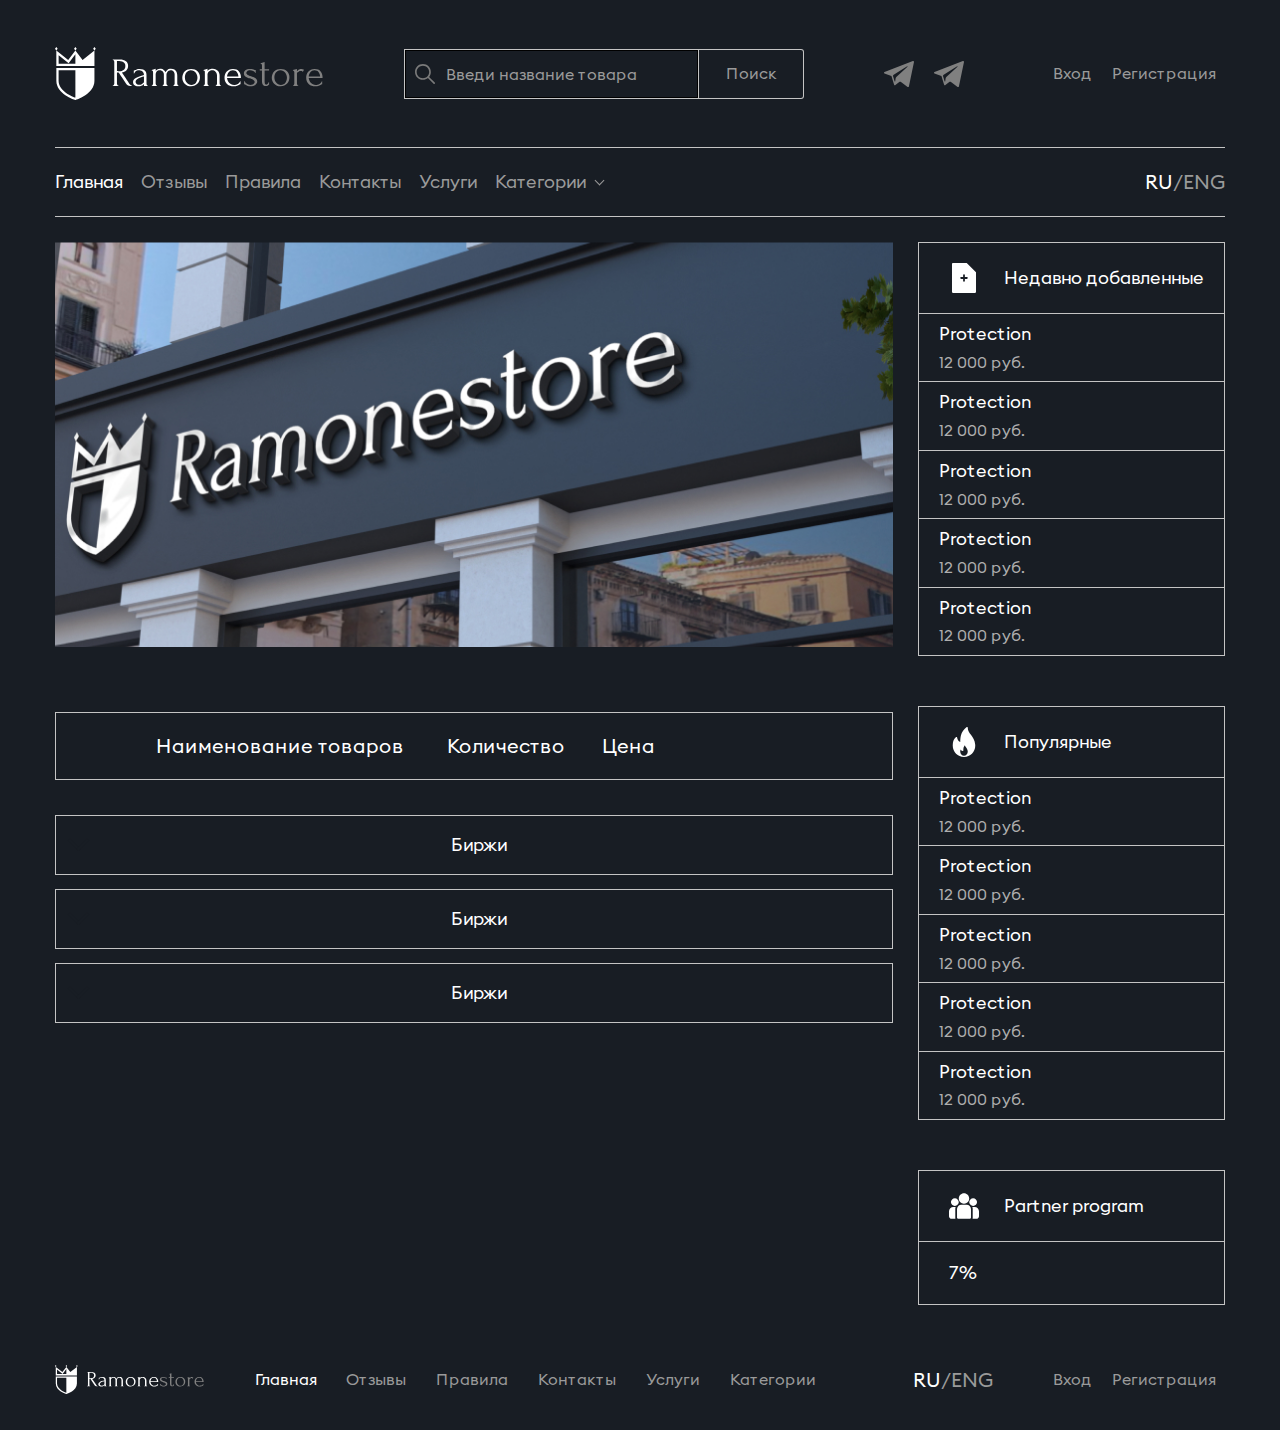
<file: app/index.html>
<!DOCTYPE html>
<html lang="ru">

<head>

	<meta charset="utf-8">
	<title>Ramonestore</title>
	<meta name="description" content="Startup HTML Optimized">
	<meta name="viewport" content="width=device-width">
	<link rel="icon" href="img/favicon.ico">
	
	<link rel="stylesheet" href="css/app.min.css?v=1">
	<script src="js/app.min.js" defer></script>

</head>

<body>

	<div class="wrapper">

		<header class="header">
			<div class="header__sidebar">
				<a href="/" class="header__logo">
					<img src="img/logo.svg" alt="">
				</a>

				<form class="header__nav_search">
					<div>
						<label for="header__search"></label>
						<input id="header__search" type="search" placeholder="Введи название товара">
					</div>
					<button>Поиск</button>
				</form>

				<div class="header__links">
					<a href="#" target="_blank">
						<img src="img/header__telegram.svg" alt="">
					</a>
					<a href="#" target="_blank">
						<img src="img/header__telegram.svg" alt="">
					</a>
				</div>

				<nav class="header__sidebar_nav">
					<ul class="header__sidebar_menu">
						<li><a href="#">Вход</a></li>
						<li><a href="#">Регистрация</a></li>
					</ul>
					<button class="hamburger" type="button">
						<span class="hamburger__item"></span>
					</button>
				</nav>
			</div>

			<nav class="header__nav menu">

				<div class="header__nav--mobile_header">
					<p class="header__nav--mobile_title">Меню</p>
					<button class="hamburger hamburger--active" type="button">
						<span class="hamburger__item"></span>
					</button>
				</div>

				<form class="header__nav_search--mobile">
					<div>
						<label for="header__search"></label>
						<input id="header__search" type="search">
					</div>
					<button>Поиск</button>
				</form>

				<ul class="header__nav_menu">
					<li><a href="#" class="active">Главная</a></li>
					<li><a href="#">Отзывы</a></li>
					<li><a href="#">Правила</a></li>
					<li><a href="#">Контакты</a></li>
					<li><a href="#">Услуги</a></li>
					<li class="header__nav_submenu">
						<a href="#">Категории</a>
						<ul>
							<li><a href="#">БИЗНЕС</a></li>
							<li><a href="#">НА ОДНО ИМЯ</a></li>
							<li><a href="#">HOT</a></li>
							<li><a href="#">US</a></li>
							<li><a href="#">E-WALLETS</a></li>
							<li><a href="#">Cryptocurrency exchanges</a></li>
						</ul>
					</li>
				</ul>

				<div class="header__lang">
					<a href="#" class="active">RU</a>
					<span>/</span>
					<a href="#">ENG</a>
				</div>

				<ul class="header__nav--mobile_sidebar header__sidebar_menu">
					<li><a href="#">Вход</a></li>
					<li><a href="#">Регистрация</a></li>
					<li class="header__sidebar_submenu">
						<a href="javascript: void(0)">RUS</a>
						<ul>
							<li><a href="#">ENG</a></li>
						</ul>
					</li>
				</ul>
			</nav>

		</header>
	
		<main class="main index">

			<aside class="main__sidebar sidebar">
				<div class="sidebar__block">
					<div class="sidebar__header">
						<div class="sidebar__header_icon">
							<img src="img/sidebar__header_icon2.svg" alt="">
						</div>
						<p>Недавно добавленные</p>
					</div>
					<a href="#" class="sidebar__item">
						<span class="sidebar__item_subtitle">Protection</span>
						<span class="sidebar__item_price">12 000 руб.</span>
					</a>
					<a href="#" class="sidebar__item">
						<span class="sidebar__item_subtitle">Protection</span>
						<span class="sidebar__item_price">12 000 руб.</span>
					</a>
					<a href="#" class="sidebar__item">
						<span class="sidebar__item_subtitle">Protection</span>
						<span class="sidebar__item_price">12 000 руб.</span>
					</a>
					<a href="#" class="sidebar__item">
						<span class="sidebar__item_subtitle">Protection</span>
						<span class="sidebar__item_price">12 000 руб.</span>
					</a>
					<a href="#" class="sidebar__item">
						<span class="sidebar__item_subtitle">Protection</span>
						<span class="sidebar__item_price">12 000 руб.</span>
					</a>
				</div>

				<div class="sidebar__block">
					<div class="sidebar__header">
						<div class="sidebar__header_icon">
							<img src="img/sidebar__header_icon1.svg" alt="">
						</div>
						<p>Популярные</p>
					</div>
					<a href="#" class="sidebar__item">
						<span class="sidebar__item_subtitle">Protection</span>
						<span class="sidebar__item_price">12 000 руб.</span>
					</a>
					<a href="#" class="sidebar__item">
						<span class="sidebar__item_subtitle">Protection</span>
						<span class="sidebar__item_price">12 000 руб.</span>
					</a>
					<a href="#" class="sidebar__item">
						<span class="sidebar__item_subtitle">Protection</span>
						<span class="sidebar__item_price">12 000 руб.</span>
					</a>
					<a href="#" class="sidebar__item">
						<span class="sidebar__item_subtitle">Protection</span>
						<span class="sidebar__item_price">12 000 руб.</span>
					</a>
					<a href="#" class="sidebar__item">
						<span class="sidebar__item_subtitle">Protection</span>
						<span class="sidebar__item_price">12 000 руб.</span>
					</a>
				</div>

				<div class="sidebar__block sidebar__block--banner">
					<div class="sidebar__header">
						<div class="sidebar__header_icon">
							<img src="img/sidebar__header_icon3.svg" alt="">
						</div>
						<p>Partner program</p>
					</div>
					<div class="sidebar__banner">
						<p class="sidebar__banner_sale">7%</p>
					</div>
				</div>
			</aside>

			<section class="main__content content">
				<div class="content__bunner">
					<picture>
						<source srcset="img/content__bunner3.jpg" media="(max-width: 480px)">
						<source srcset="img/content__bunner2.jpg" media="(max-width: 992px)">
						<source srcset="img/content__bunner1.jpg">
						<img class="content__bunner_img" src="img/content__bunner1.jpg" alt="">
					</picture>

				</div>
				<div class="content__header">
					<p>&nbsp;</p>
					<p>Наименование товаров</p>
					<p>Количество</p>
					<p>Цена</p>
					<p>&nbsp;</p>
				</div>
				<div class="content__wrap">
					<div class="content__table">


						<div class="accordion">
							<div class="content__table_title accordion__header">
								<p>Биржи</p>
								<span></span>
							</div>
							<div class="accordion__content">
								<div class="content__table_row">
									<p class="content__table_img"><img src="img/content__wrap_table1.jpg" alt=""></p>
									<p class="content__table_name">Сайт рыбатекст поможет дизайнеру и верстальщику</p>
									<p class="content__table_number">1</p>
									<p class="content__table_price"><span>9000 ₽</span>12 000 ₽.</p>
									<p class="content__table_btn"><a href="#" class="btn btn--min">Купить</a></p>
								</div>
								<div class="content__table_row">
									<p class="content__table_img"><img src="img/content__bunner1.jpg" alt=""></p>
									<p class="content__table_name">Сайт рыбатекст поможет дизайнеру и верстальщику</p>
									<p class="content__table_number">1</p>
									<p class="content__table_price"><span>9000 ₽</span>12 000 ₽.</p>
									<p class="content__table_btn"><a href="#" class="btn btn--min">Купить</a></p>
								</div>
								<div class="content__table_row">
									<p class="content__table_img"><img src="img/content__wrap_table1.jpg" alt=""></p>
									<p class="content__table_name">Сайт рыбатекст поможет дизайнеру и верстальщику</p>
									<p class="content__table_number">1</p>
									<p class="content__table_price"><span>9000 ₽</span>12 000 ₽.</p>
									<p class="content__table_btn"><a href="#" class="btn btn--min">Купить</a></p>
								</div>
								<div class="content__table_row">
									<p class="content__table_img"><img src="img/sidebar__header_icon2.svg" alt=""></p>
									<p class="content__table_name">Сайт рыбатекст поможет дизайнеру и верстальщику</p>
									<p class="content__table_number">1</p>
									<p class="content__table_price"><span>9000 ₽</span>12 000 ₽.</p>
									<p class="content__table_btn"><a href="#" class="btn btn--min">Купить</a></p>
								</div>
							</div>
						</div>

						<div class="accordion">
							<div class="content__table_title accordion__header">
								<p>Биржи</p>
								<span></span>
							</div>
							<div class="accordion__content">
								<div class="content__table_row">
									<p class="content__table_img"><img src="img/content__wrap_table1.jpg" alt=""></p>
									<p class="content__table_name">Сайт рыбатекст поможет дизайнеру и верстальщику</p>
									<p class="content__table_number">1</p>
									<p class="content__table_price"><span>9000 ₽</span>12 000 ₽.</p>
									<p class="content__table_btn"><a href="#" class="btn btn--min">Купить</a></p>
								</div>
								<div class="content__table_row">
									<p class="content__table_img"><img src="img/content__bunner1.jpg" alt=""></p>
									<p class="content__table_name">Сайт рыбатекст поможет дизайнеру и верстальщику</p>
									<p class="content__table_number">1</p>
									<p class="content__table_price"><span>9000 ₽</span>12 000 ₽.</p>
									<p class="content__table_btn"><a href="#" class="btn btn--min">Купить</a></p>
								</div>
								<div class="content__table_row">
									<p class="content__table_img"><img src="img/content__wrap_table1.jpg" alt=""></p>
									<p class="content__table_name">Сайт рыбатекст поможет дизайнеру и верстальщику</p>
									<p class="content__table_number">1</p>
									<p class="content__table_price"><span>9000 ₽</span>12 000 ₽.</p>
									<p class="content__table_btn"><a href="#" class="btn btn--min">Купить</a></p>
								</div>
								<div class="content__table_row">
									<p class="content__table_img"><img src="img/sidebar__header_icon2.svg" alt=""></p>
									<p class="content__table_name">Сайт рыбатекст поможет дизайнеру и верстальщику</p>
									<p class="content__table_number">1</p>
									<p class="content__table_price"><span>9000 ₽</span>12 000 ₽.</p>
									<p class="content__table_btn"><a href="#" class="btn btn--min">Купить</a></p>
								</div>
							</div>
						</div>

						<div class="accordion">
							<div class="content__table_title accordion__header">
								<p>Биржи</p>
								<span></span>
							</div>
							<div class="accordion__content">
								<div class="content__table_row">
									<p class="content__table_img"><img src="img/content__wrap_table1.jpg" alt=""></p>
									<p class="content__table_name">Сайт рыбатекст поможет дизайнеру и верстальщику</p>
									<p class="content__table_number">1</p>
									<p class="content__table_price"><span>9000 ₽</span>12 000 ₽.</p>
									<p class="content__table_btn"><a href="#" class="btn btn--min">Купить</a></p>
								</div>
								<div class="content__table_row">
									<p class="content__table_img"><img src="img/content__bunner1.jpg" alt=""></p>
									<p class="content__table_name">Сайт рыбатекст поможет дизайнеру и верстальщику</p>
									<p class="content__table_number">1</p>
									<p class="content__table_price"><span>9000 ₽</span>12 000 ₽.</p>
									<p class="content__table_btn"><a href="#" class="btn btn--min">Купить</a></p>
								</div>
								<div class="content__table_row">
									<p class="content__table_img"><img src="img/content__wrap_table1.jpg" alt=""></p>
									<p class="content__table_name">Сайт рыбатекст поможет дизайнеру и верстальщику</p>
									<p class="content__table_number">1</p>
									<p class="content__table_price"><span>9000 ₽</span>12 000 ₽.</p>
									<p class="content__table_btn"><a href="#" class="btn btn--min">Купить</a></p>
								</div>
								<div class="content__table_row">
									<p class="content__table_img"><img src="img/sidebar__header_icon2.svg" alt=""></p>
									<p class="content__table_name">Сайт рыбатекст поможет дизайнеру и верстальщику</p>
									<p class="content__table_number">1</p>
									<p class="content__table_price"><span>9000 ₽</span>12 000 ₽.</p>
									<p class="content__table_btn"><a href="#" class="btn btn--min">Купить</a></p>
								</div>
							</div>
						</div>
					</div>
				</div>
			</section>

		</main>
	
		<footer class="footer">

			<div class="footer__block">
				<a href="/" class="footer__logo">
					<img src="img/logo.svg" alt="">
				</a>
	
				<nav class="footer__nav">
					<ul class="footer__nav_menu">
						<li><a href="#" class="active">Главная</a></li>
						<li><a href="#">Отзывы</a></li>
						<li><a href="#">Правила</a></li>
						<li><a href="#">Контакты</a></li>
						<li><a href="#">Услуги</a></li>
						<li class="header__nav_submenu header__nav_submenu--footer">
						<a href="#">Категории</a>
						<ul>
							<li><a href="#">БИЗНЕС</a></li>
							<li><a href="#">НА ОДНО ИМЯ</a></li>
							<li><a href="#">HOT</a></li>
							<li><a href="#">US</a></li>
							<li><a href="#">E-WALLETS</a></li>
							<li><a href="#">Cryptocurrency exchanges</a></li>
						</ul>
					</li>
					</ul>
				</nav>
			</div>

			<div class="footer__block">
				<div class="header__lang footer__lang">
					<a href="#" class="active">RU</a>
					<span>/</span>
					<a href="#">ENG</a>
				</div>

				<ul class="header__sidebar_menu footer__sidebar_menu">
					<li><a href="#">Вход</a></li>
					<li><a href="#">Регистрация</a></li>
				</ul>
			</div>


		</footer>

	</div>

</body>
</html>
</file>
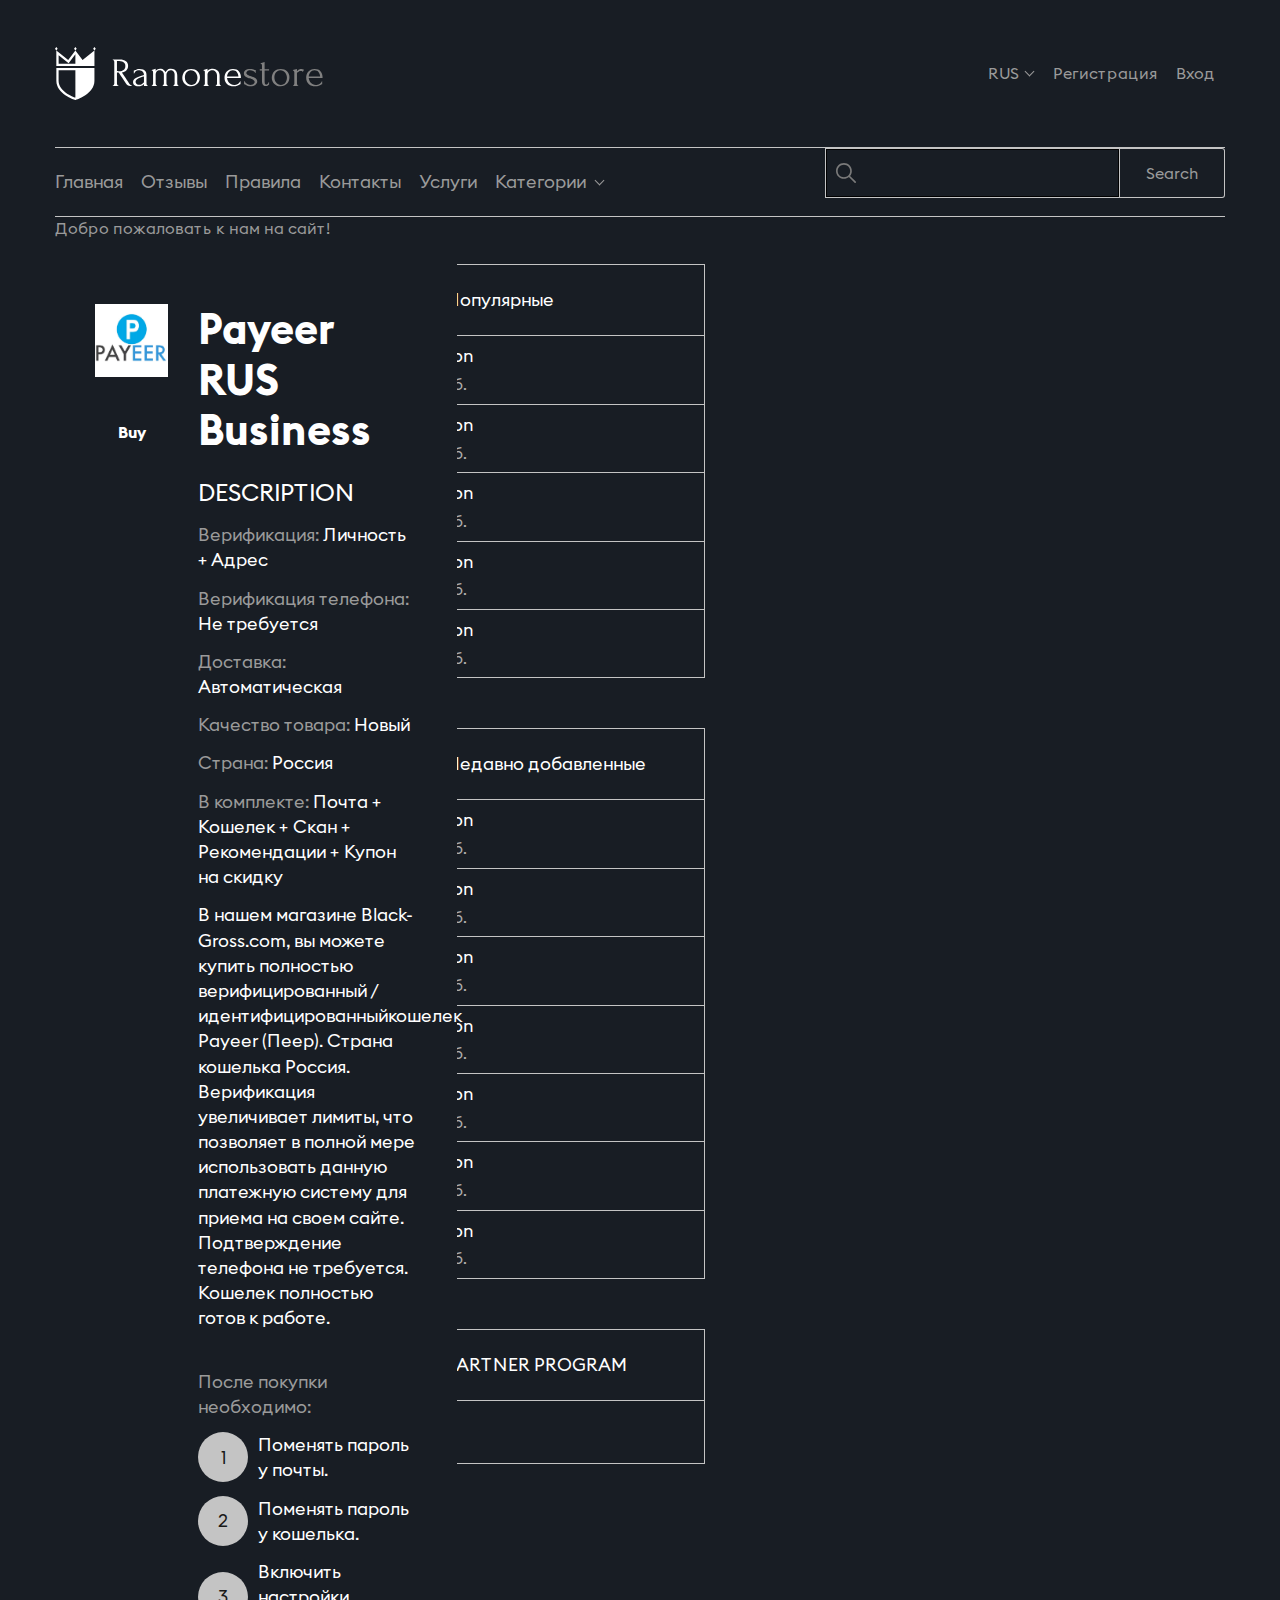
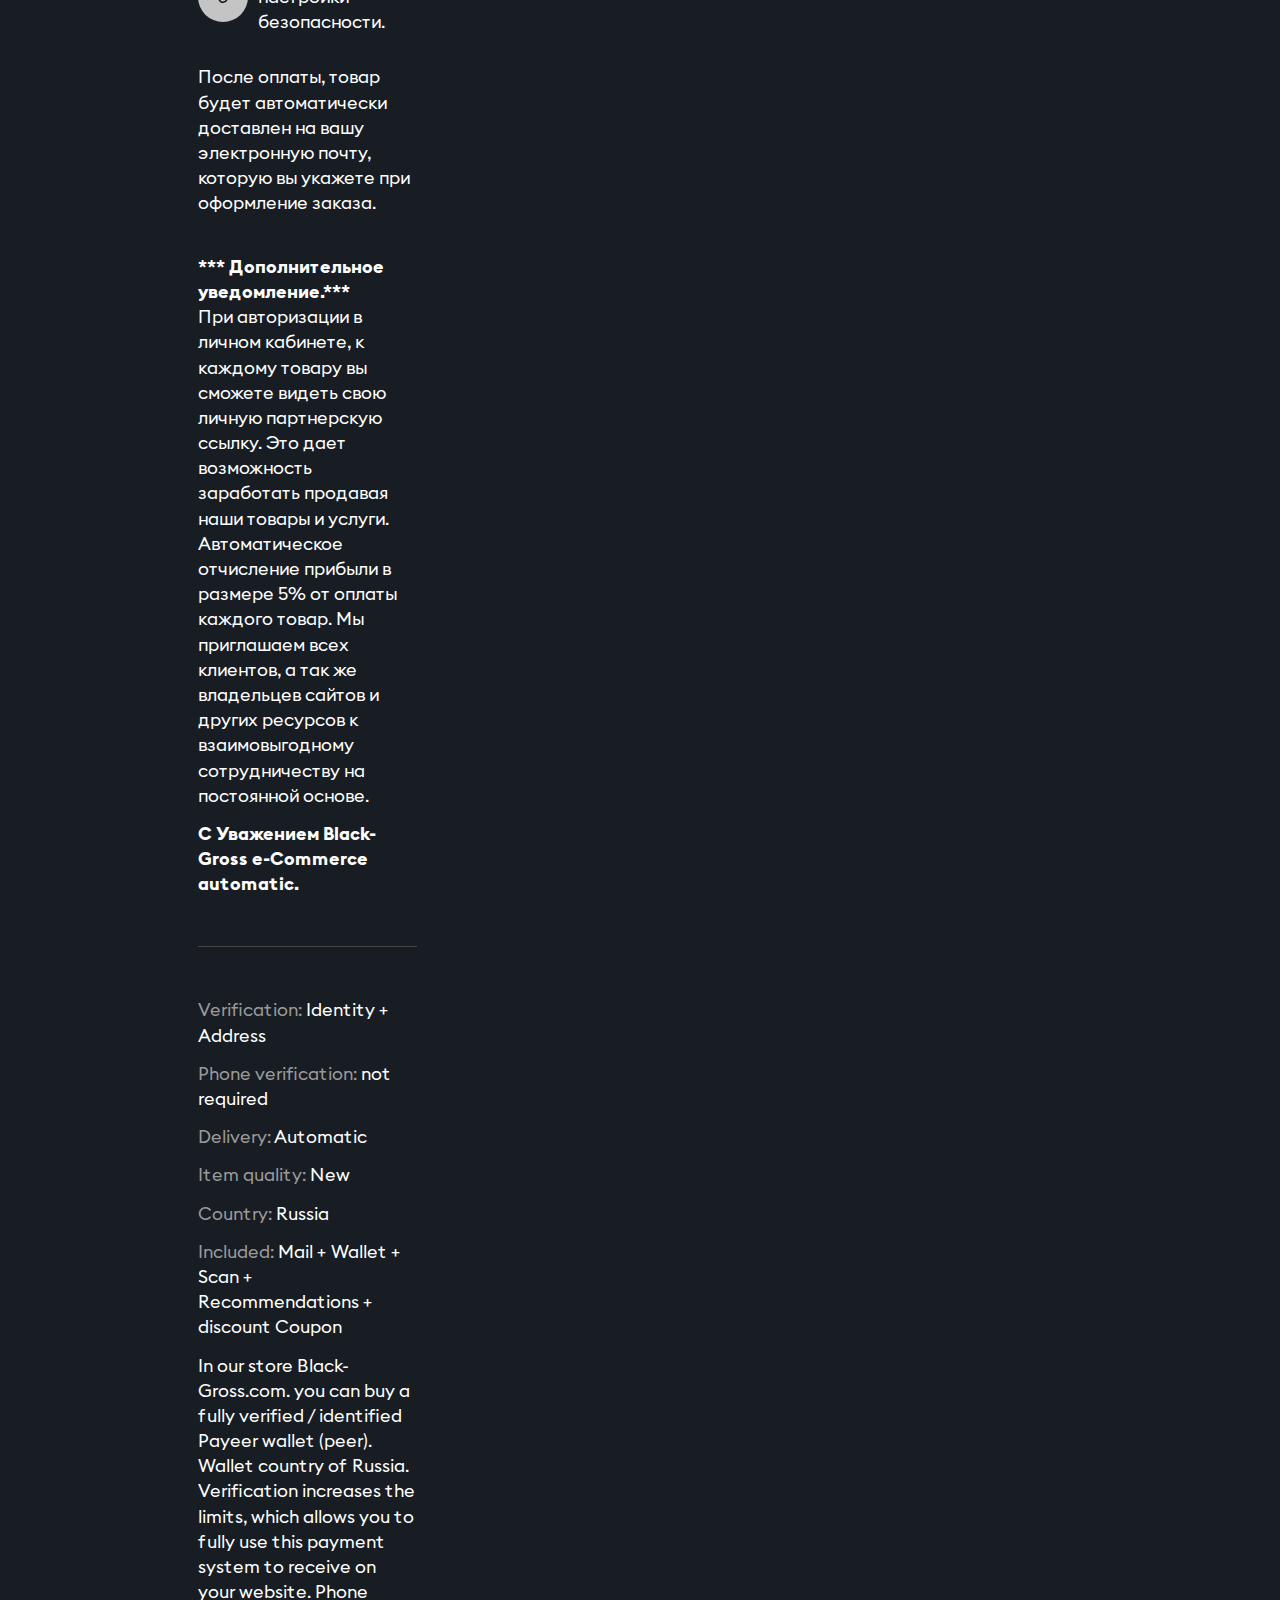
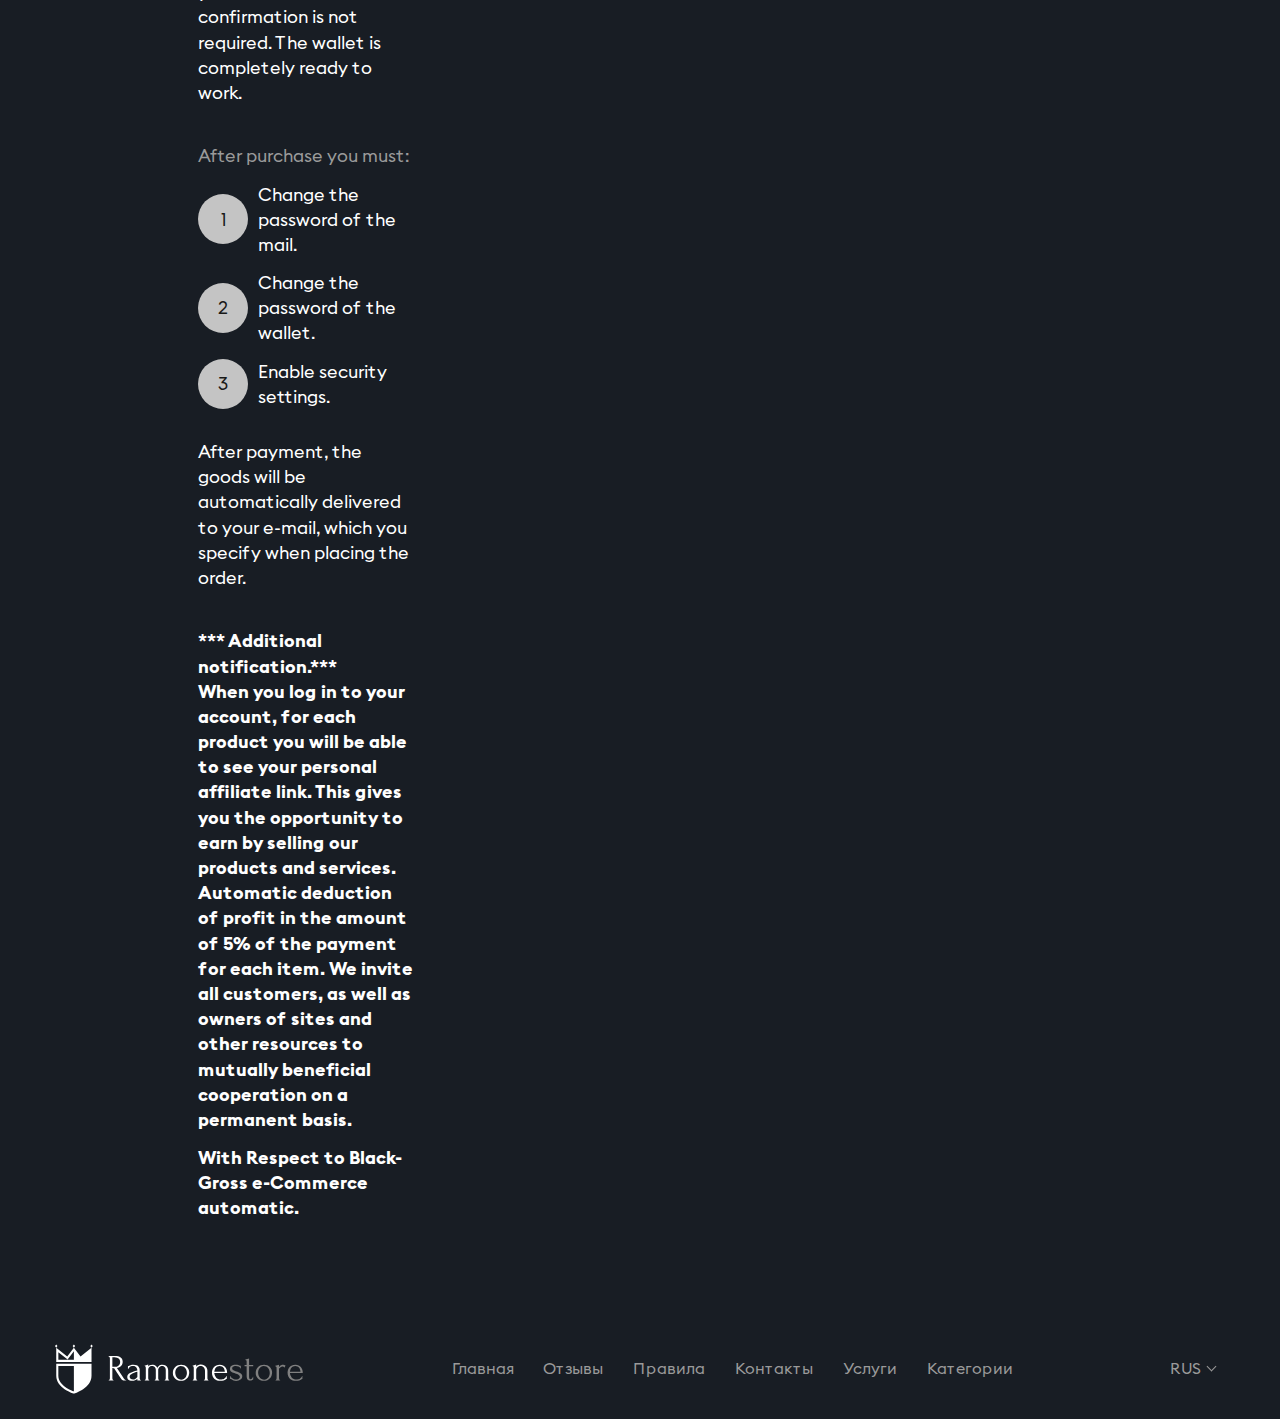
<file: app/article.html>
<!DOCTYPE html>
<html lang="ru">

<head>

	<meta charset="utf-8">
	<title>Mazera - Article</title>
	<meta name="description" content="Startup HTML Optimized">
	<meta name="viewport" content="width=device-width">
	<link rel="icon" href="img/favicon.ico">
	
	<link rel="stylesheet" href="css/app.min.css?v=1">
	<script src="js/app.min.js" defer></script>

</head>

<body>

	<div class="wrapper">

		<header class="header">
			<div class="header__sidebar">
				<a href="/" class="header__logo">
					<img src="img/logo.svg" alt="">
				</a>
				<nav class="header__sidebar_nav">
					<ul class="header__sidebar_menu">
						<li class="header__sidebar_submenu">
							<a href="javascript: void(0)">RUS</a>
							<ul>
								<li><a href="#">ENG</a></li>
								<li><a href="#">ENG</a></li>
								<li><a href="#">ENG</a></li>
								<li><a href="#">ENG</a></li>
							</ul>
						</li>
						<li><a href="#">Регистрация</a></li>
						<li><a href="#">Вход</a></li>
					</ul>
					<button class="hamburger" type="button">
						<span class="hamburger__item"></span>
					</button>
				</nav>
			</div>

			<nav class="header__nav">
				<div class="header__nav--mobile_header">
					<p class="header__nav--mobile_title">Меню</p>
					<button class="hamburger hamburger--active" type="button">
						<span class="hamburger__item"></span>
					</button>
				</div>
				<ul class="header__nav_menu">
					<li><a href="#">Главная</a></li>
					<li><a href="#">Отзывы</a></li>
					<li><a href="#">Правила</a></li>
					<li><a href="#">Контакты</a></li>
					<li><a href="#">Услуги</a></li>
					<li class="header__nav_submenu">
						<a href="#">Категории</a>
						<ul>
							<li><a href="#">БИЗНЕС</a></li>
							<li><a href="#">НА ОДНО ИМЯ</a></li>
							<li><a href="#">HOT</a></li>
							<li><a href="#">US</a></li>
							<li><a href="#">E-WALLETS</a></li>
							<li><a href="#">Cryptocurrency exchanges</a></li>
						</ul>
					</li>
				</ul>
				<form class="header__nav_search">
					<div>
						<label for="header__search"></label>
						<input id="header__search" type="search">
					</div>
					<button>Search</button>
				</form>
				<ul class="header__nav--mobile_sidebar header__sidebar_menu">
					<li class="header__sidebar_submenu">
						<a href="javascript: void(0)">RUS</a>
						<ul>
							<li><a href="#">ENG</a></li>
							<li><a href="#">ENG</a></li>
							<li><a href="#">ENG</a></li>
							<li><a href="#">ENG</a></li>
						</ul>
					</li>
					<li><a href="#">Регистрация</a></li>
					<li><a href="#">Вход</a></li>
				</ul>
			</nav>

			<div class="header__label">
				<p>Добро пожаловать к нам на сайт!</p>
			</div>
		</header>
	
		<main class="main">

			<aside class="main__sidebar sidebar">
				<div class="sidebar__block">
					<div class="sidebar__header">
						<div class="sidebar__header_icon">
							<img src="img/sidebar__header_icon1.svg" alt="">
						</div>
						<p>Популярные</p>
					</div>
					<a href="#" class="sidebar__item">
						<span class="sidebar__item_subtitle">Protection</span>
						<span class="sidebar__item_price">12 000 руб.</span>
					</a>
					<a href="#" class="sidebar__item">
						<span class="sidebar__item_subtitle">Protection</span>
						<span class="sidebar__item_price">12 000 руб.</span>
					</a>
					<a href="#" class="sidebar__item">
						<span class="sidebar__item_subtitle">Protection</span>
						<span class="sidebar__item_price">12 000 руб.</span>
					</a>
					<a href="#" class="sidebar__item">
						<span class="sidebar__item_subtitle">Protection</span>
						<span class="sidebar__item_price">12 000 руб.</span>
					</a>
					<a href="#" class="sidebar__item">
						<span class="sidebar__item_subtitle">Protection</span>
						<span class="sidebar__item_price">12 000 руб.</span>
					</a>
				</div>

				<div class="sidebar__block">
					<div class="sidebar__header">
						<div class="sidebar__header_icon">
							<img src="img/sidebar__header_icon2.svg" alt="">
						</div>
						<p>Недавно добавленные</p>
					</div>
					<a href="#" class="sidebar__item">
						<span class="sidebar__item_subtitle">Protection</span>
						<span class="sidebar__item_price">12 000 руб.</span>
					</a>
					<a href="#" class="sidebar__item">
						<span class="sidebar__item_subtitle">Protection</span>
						<span class="sidebar__item_price">12 000 руб.</span>
					</a>
					<a href="#" class="sidebar__item">
						<span class="sidebar__item_subtitle">Protection</span>
						<span class="sidebar__item_price">12 000 руб.</span>
					</a>
					<a href="#" class="sidebar__item">
						<span class="sidebar__item_subtitle">Protection</span>
						<span class="sidebar__item_price">12 000 руб.</span>
					</a>
					<a href="#" class="sidebar__item">
						<span class="sidebar__item_subtitle">Protection</span>
						<span class="sidebar__item_price">12 000 руб.</span>
					</a>
					<a href="#" class="sidebar__item">
						<span class="sidebar__item_subtitle">Protection</span>
						<span class="sidebar__item_price">12 000 руб.</span>
					</a>
					<a href="#" class="sidebar__item">
						<span class="sidebar__item_subtitle">Protection</span>
						<span class="sidebar__item_price">12 000 руб.</span>
					</a>
				</div>

				<div class="sidebar__block sidebar__block--banner">
					<div class="sidebar__header">
						<div class="sidebar__header_icon">
							<img src="img/sidebar__header_icon2.svg" alt="">
						</div>
						<p>PARTNER PROGRAM</p>
					</div>
					<div class="sidebar__banner">
						<p class="sidebar__banner_sale">7%</p>
					</div>
				</div>
			</aside>

			<section class="main__content content">
				<div class="article">

					<div class="article__img">
						<img src="img/article__img1.jpg" alt="">
						<a href="#" class="btn btn--max">Buy</a>
					</div>

					<div class="article__desc">
						<h2 class="article__title">Payeer RUS Business</h2>
						<p class="article__subtitle">Description</p>
						<p><span>Верификация:</span> Личность + Адрес</p>
						<p><span>Верификация телефона:</span> Не требуется</p>
						<p><span>Доставка:</span> Автоматическая</p>
						<p><span>Качество товара:</span> Новый</p>
						<p><span>Страна:</span> Россия </p>
						<p><span>В комплекте:</span> Почта + Кошелек + Скан + Рекомендации + Купон на скидку</p>
						<p>
							В нашем магазине Black-Gross.com, вы можете купить полностью верифицированный /идентифицированныйкошелек
							 Payeer (Пеер). Страна кошелька Россия. Верификация увеличивает лимиты, что позволяет в полной мере 
							 использовать данную платежную систему для приема на своем сайте. Подтверждение телефона не требуется. 
							 Кошелек полностью готов к работе. 
						</p>
						<br>
						<p><span>После покупки необходимо:</span></p>
						<ol>
							<li>Поменять пароль у почты.</li>
							<li>Поменять пароль у кошелька.</li>
							<li>Включить настройки безопасности. </li>
						</ol>
						<p>
							После оплаты, товар будет автоматически доставлен на вашу электронную почту, которую вы укажете 
							при оформление заказа.
						</p>
						<br>
						<p>
							<b>*** Дополнительное уведомление.***</b> <br>
							При авторизации в личном кабинете, к каждому товару вы сможете видеть свою личную партнерскую ссылку.
							 Это дает возможность заработать продавая наши товары и услуги. Автоматическое отчисление прибыли в 
							 размере 5% от оплаты каждого товар. Мы приглашаем всех клиентов, а так же владельцев сайтов и других 
							 ресурсов к взаимовыгодному сотрудничеству на постоянной основе. 
						</p>
						<p><b>С Уважением Black-Gross e-Commerce automatic.</b></p>

						<hr>
						<p><span>Verification:</span> Identity + Address</p>
						<p><span>Phone verification:</span> not required</p>
						<p><span>Delivery:</span> Automatic</p>
						<p><span>Item quality:</span> New</p>
						<p><span>Country:</span> Russia</p>
						<p><span>Included:</span> Mail + Wallet + Scan + Recommendations + discount Coupon</p>
						<p>
							In our store Black-Gross.com. you can buy a fully verified / identified Payeer wallet (peer). Wallet 
							country of Russia. Verification increases the limits, which allows you to fully use this payment 
							system to receive on your website. Phone confirmation is not required. The wallet is completely 
							ready to work.
						</p>
						<br>
						<p><span> After purchase you must:</span></p>
						<ol>
							<li>Change the password of the mail. </li>
							<li>Change the password of the wallet. </li>
							<li>Enable security settings. </li>
						</ol>
						<p>
							After payment, the goods will be automatically delivered to your e-mail, which you specify when 
							placing the order.
						</p>
						<br>
						<p>
							<b>*** Additional notification.*** </b> <br>
							<b>
								When you log in to your account, for each product you will be able to see your personal 
								affiliate link. This gives you the opportunity to earn by selling our products and services. 
								Automatic deduction of profit in the amount of 5% of the payment for each item. We invite all 
								customers, as well as owners of sites and other resources to mutually beneficial cooperation 
								on a permanent basis. 
							</b>
						</p>
						<p><b>With Respect to Black-Gross e-Commerce automatic.</b></p>
					</div>

				</div>
			</section>

		</main>
	
		<footer class="footer">
			<a href="/" class="footer__logo">
				<img src="img/logo.svg" alt="">
			</a>

			<nav class="footer__nav">
				<ul class="footer__nav_menu">
					<li><a href="#">Главная</a></li>
					<li><a href="#">Отзывы</a></li>
					<li><a href="#">Правила</a></li>
					<li><a href="#">Контакты</a></li>
					<li><a href="#">Услуги</a></li>
					<li><a href="#">Категории</a></li>
				</ul>
			</nav>

			<nav class="footer__sidebar_nav">
				<ul class="footer__sidebar_menu">
					<li class="footer__sidebar_submenu">
						<a href="javascript: void(0)">RUS</a>
						<ul>
							<li><a href="#">ENG</a></li>
							<li><a href="#">ENG</a></li>
							<li><a href="#">ENG</a></li>
							<li><a href="#">ENG</a></li>
						</ul>
					</li>
				</ul>
			</nav> 
		</footer>

	</div>


</body>
</html>
</file>
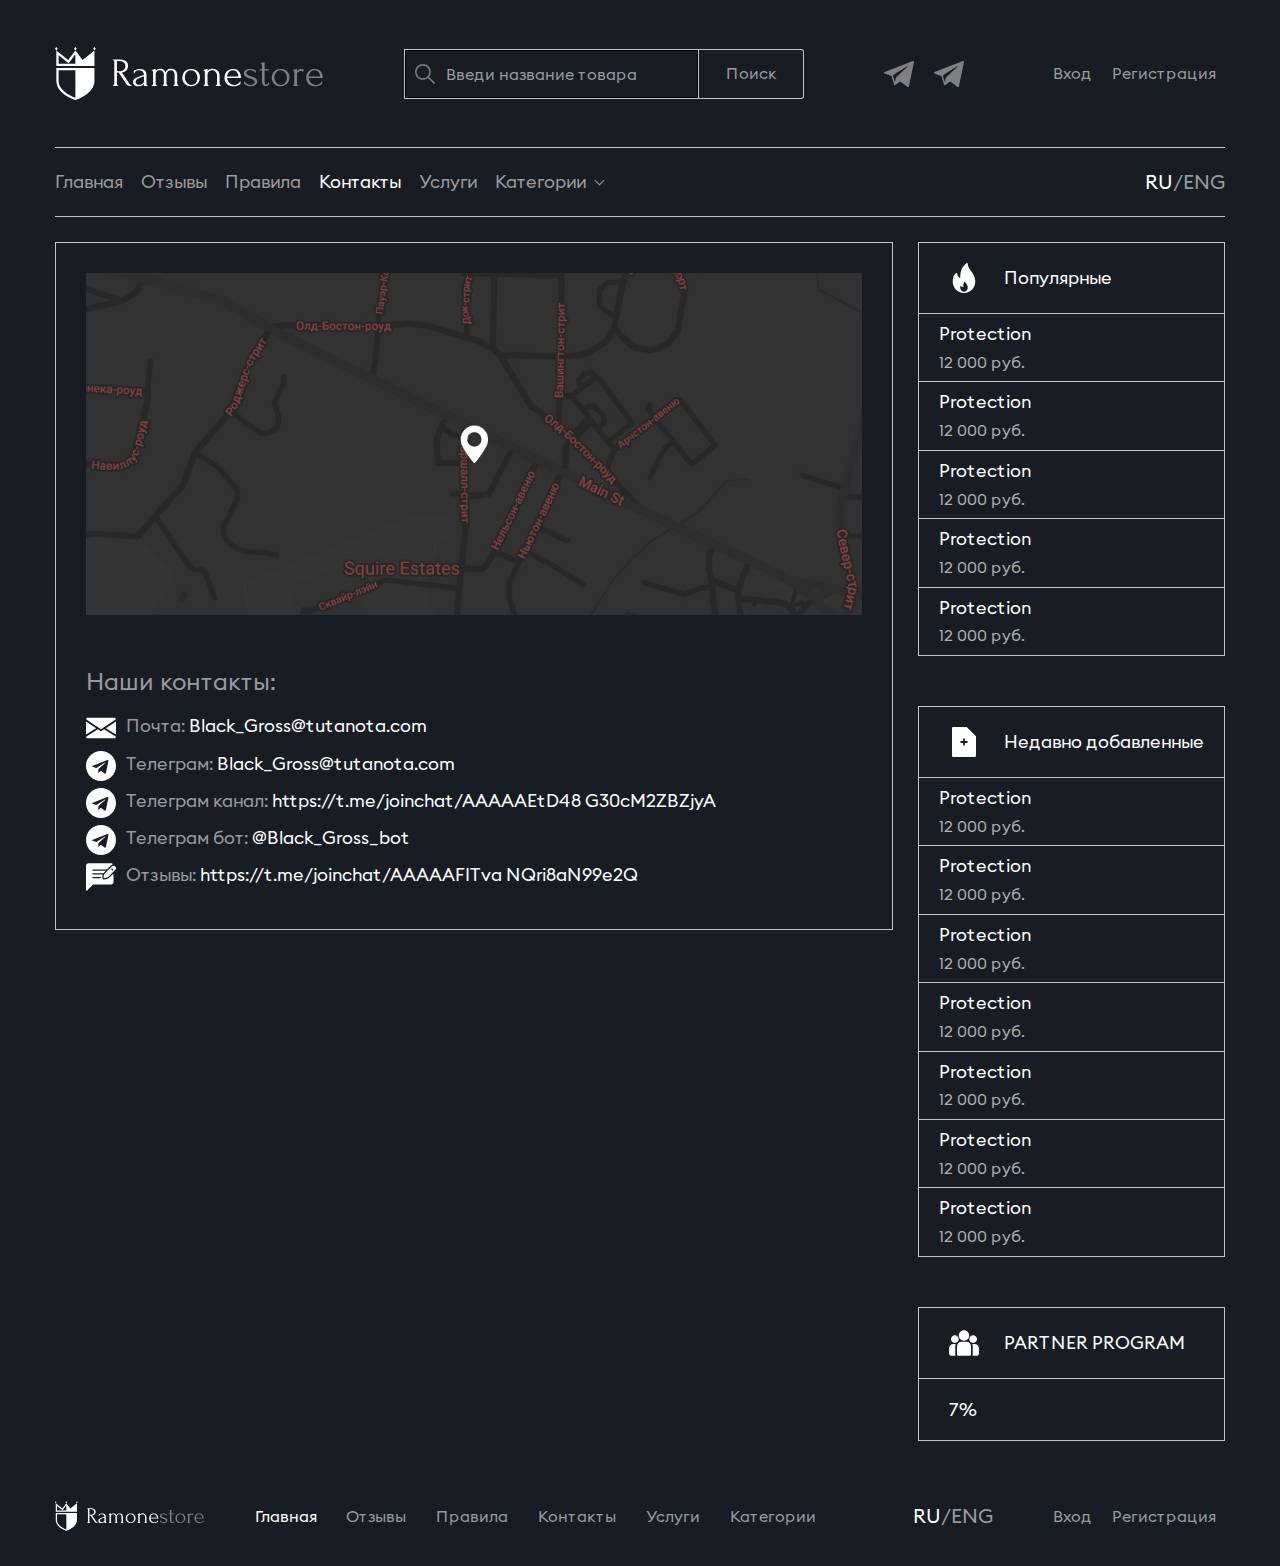
<file: app/contacts.html>
<!DOCTYPE html>
<html lang="ru">

<head>

	<meta charset="utf-8">
	<title>Mazera - Contacts</title>
	<meta name="description" content="Startup HTML Optimized">
	<meta name="viewport" content="width=device-width">
	<link rel="icon" href="img/favicon.ico">
	
	<link rel="stylesheet" href="css/app.min.css?v=1">
	<script src="js/app.min.js" defer></script>

</head>

<body>

	<div class="wrapper">

		<header class="header">
			<div class="header__sidebar">
				<a href="/" class="header__logo">
					<img src="img/logo.svg" alt="">
				</a>

				<form class="header__nav_search">
					<div>
						<label for="header__search"></label>
						<input id="header__search" type="search" placeholder="Введи название товара">
					</div>
					<button>Поиск</button>
				</form>

				<div class="header__links">
					<a href="#" target="_blank">
						<img src="img/header__telegram.svg" alt="">
					</a>
					<a href="#" target="_blank">
						<img src="img/header__telegram.svg" alt="">
					</a>
				</div>

				<nav class="header__sidebar_nav">
					<ul class="header__sidebar_menu">
						<li><a href="#">Вход</a></li>
						<li><a href="#">Регистрация</a></li>
					</ul>
					<button class="hamburger" type="button">
						<span class="hamburger__item"></span>
					</button>
				</nav>
			</div>

			<nav class="header__nav menu">

				<div class="header__nav--mobile_header">
					<p class="header__nav--mobile_title">Меню</p>
					<button class="hamburger hamburger--active" type="button">
						<span class="hamburger__item"></span>
					</button>
				</div>

				<form class="header__nav_search--mobile">
					<div>
						<label for="header__search"></label>
						<input id="header__search" type="search">
					</div>
					<button>Поиск</button>
				</form>

				<ul class="header__nav_menu">
					<li><a href="#">Главная</a></li>
					<li><a href="#">Отзывы</a></li>
					<li><a href="#">Правила</a></li>
					<li><a href="#" class="active">Контакты</a></li>
					<li><a href="#">Услуги</a></li>
					<li class="header__nav_submenu">
						<a href="#">Категории</a>
						<ul>
							<li><a href="#">БИЗНЕС</a></li>
							<li><a href="#">НА ОДНО ИМЯ</a></li>
							<li><a href="#">HOT</a></li>
							<li><a href="#">US</a></li>
							<li><a href="#">E-WALLETS</a></li>
							<li><a href="#">Cryptocurrency exchanges</a></li>
						</ul>
					</li>
				</ul>

				<div class="header__lang">
					<a href="#" class="active">RU</a>
					<span>/</span>
					<a href="#">ENG</a>
				</div>

				<ul class="header__nav--mobile_sidebar header__sidebar_menu">
					<li><a href="#">Вход</a></li>
					<li><a href="#">Регистрация</a></li>
					<li class="header__sidebar_submenu">
						<a href="javascript: void(0)">RUS</a>
						<ul>
							<li><a href="#">ENG</a></li>
						</ul>
					</li>
				</ul>
			</nav>

		</header>
	
		<main class="main index">

			<aside class="main__sidebar sidebar">
				<div class="sidebar__block">
					<div class="sidebar__header">
						<div class="sidebar__header_icon">
							<img src="img/sidebar__header_icon1.svg" alt="">
						</div>
						<p>Популярные</p>
					</div>
					<a href="#" class="sidebar__item">
						<span class="sidebar__item_subtitle">Protection</span>
						<span class="sidebar__item_price">12 000 руб.</span>
					</a>
					<a href="#" class="sidebar__item">
						<span class="sidebar__item_subtitle">Protection</span>
						<span class="sidebar__item_price">12 000 руб.</span>
					</a>
					<a href="#" class="sidebar__item">
						<span class="sidebar__item_subtitle">Protection</span>
						<span class="sidebar__item_price">12 000 руб.</span>
					</a>
					<a href="#" class="sidebar__item">
						<span class="sidebar__item_subtitle">Protection</span>
						<span class="sidebar__item_price">12 000 руб.</span>
					</a>
					<a href="#" class="sidebar__item">
						<span class="sidebar__item_subtitle">Protection</span>
						<span class="sidebar__item_price">12 000 руб.</span>
					</a>
				</div>

				<div class="sidebar__block">
					<div class="sidebar__header">
						<div class="sidebar__header_icon">
							<img src="img/sidebar__header_icon2.svg" alt="">
						</div>
						<p>Недавно добавленные</p>
					</div>
					<a href="#" class="sidebar__item">
						<span class="sidebar__item_subtitle">Protection</span>
						<span class="sidebar__item_price">12 000 руб.</span>
					</a>
					<a href="#" class="sidebar__item">
						<span class="sidebar__item_subtitle">Protection</span>
						<span class="sidebar__item_price">12 000 руб.</span>
					</a>
					<a href="#" class="sidebar__item">
						<span class="sidebar__item_subtitle">Protection</span>
						<span class="sidebar__item_price">12 000 руб.</span>
					</a>
					<a href="#" class="sidebar__item">
						<span class="sidebar__item_subtitle">Protection</span>
						<span class="sidebar__item_price">12 000 руб.</span>
					</a>
					<a href="#" class="sidebar__item">
						<span class="sidebar__item_subtitle">Protection</span>
						<span class="sidebar__item_price">12 000 руб.</span>
					</a>
					<a href="#" class="sidebar__item">
						<span class="sidebar__item_subtitle">Protection</span>
						<span class="sidebar__item_price">12 000 руб.</span>
					</a>
					<a href="#" class="sidebar__item">
						<span class="sidebar__item_subtitle">Protection</span>
						<span class="sidebar__item_price">12 000 руб.</span>
					</a>
				</div>

				<div class="sidebar__block sidebar__block--banner">
					<div class="sidebar__header">
						<div class="sidebar__header_icon">
							<img src="img/sidebar__header_icon3.svg" alt="">
						</div>
						<p>PARTNER PROGRAM</p>
					</div>
					<div class="sidebar__banner">
						<p class="sidebar__banner_sale">7%</p>
					</div>
				</div>
			</aside>

			<section class="main__content content">
				<div class="contacts">

					<div class="contacts__map">
						<img src="img/contacts__map.jpg" alt="">
					</div>

					<p class="contacts__subtitle">Наши контакты:</p>
					<div class="contacts__desc">
						<p class="contacts__desc_item">
							<img src="img/contacts__desc_email.svg" alt="">
							<span>Почта: </span>
							<a href="mailto:Black_Gross@tutanota.com">Black_Gross@tutanota.com</a>
						</p>
						<p class="contacts__desc_item">
							<img src="img/contacts__desc_tel.svg" alt="">
							<span>Телеграм: </span> 
							<a href="#">Black_Gross@tutanota.com</a>
						</p>
						<p class="contacts__desc_item">
							<img src="img/contacts__desc_tel.svg" alt="">
							<span>Телеграм канал: </span> 
							<a href="https://t.me/joinchat/AAAAAEtD48G30cM2ZBZjyA" target="_blank">https://t.me/joinchat/AAAAAEtD48 G30cM2ZBZjyA</a>
						</p>
						<p class="contacts__desc_item">
							<img src="img/contacts__desc_tel.svg" alt="">
							<span>Телеграм бот: </span>
							<a href="#">@Black_Gross_bot</a>
						</p>
						<p class="contacts__desc_item">
							<img src="img/contacts__desc_mes.svg" alt="">
							<span>Отзывы: </span>
							<a href="https://t.me/joinchat/AAAAAFITvaNQri8aN99e2Q" target="_blank">https://t.me/joinchat/AAAAAFITva NQri8aN99e2Q</a>
						</p>
					</div>

				</div>
			</section>

		</main>
	
		<footer class="footer">

			<div class="footer__block">
				<a href="/" class="footer__logo">
					<img src="img/logo.svg" alt="">
				</a>
	
				<nav class="footer__nav">
					<ul class="footer__nav_menu">
						<li><a href="#" class="active">Главная</a></li>
						<li><a href="#">Отзывы</a></li>
						<li><a href="#">Правила</a></li>
						<li><a href="#">Контакты</a></li>
						<li><a href="#">Услуги</a></li>
						<li class="header__nav_submenu header__nav_submenu--footer">
						<a href="#">Категории</a>
						<ul>
							<li><a href="#">БИЗНЕС</a></li>
							<li><a href="#">НА ОДНО ИМЯ</a></li>
							<li><a href="#">HOT</a></li>
							<li><a href="#">US</a></li>
							<li><a href="#">E-WALLETS</a></li>
							<li><a href="#">Cryptocurrency exchanges</a></li>
						</ul>
					</li>
					</ul>
				</nav>
			</div>

			<div class="footer__block">
				<div class="header__lang footer__lang">
					<a href="#" class="active">RU</a>
					<span>/</span>
					<a href="#">ENG</a>
				</div>

				<ul class="header__sidebar_menu footer__sidebar_menu">
					<li><a href="#">Вход</a></li>
					<li><a href="#">Регистрация</a></li>
				</ul>
			</div>


		</footer>

	</div>


</body>
</html>
</file>
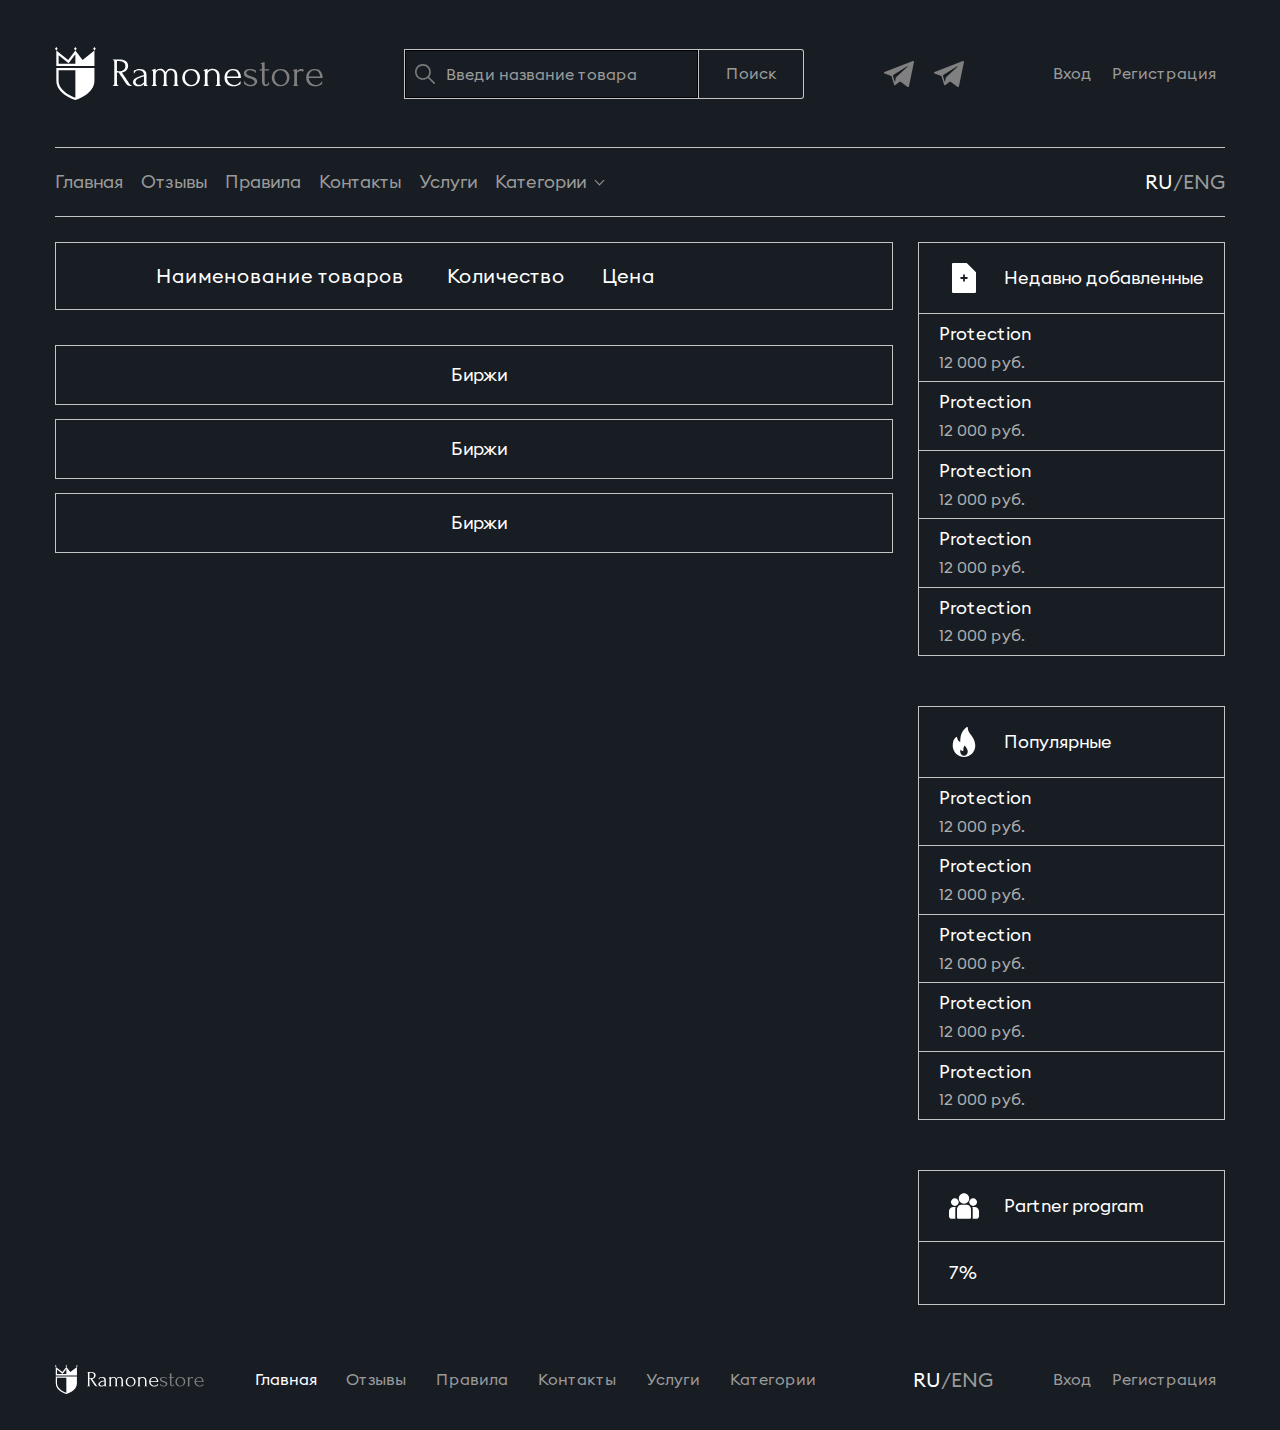
<file: app/exchanges.html>
<!DOCTYPE html>
<html lang="ru">

<head>

	<meta charset="utf-8">
	<title>Exchanges</title>
	<meta name="description" content="Startup HTML Optimized">
	<meta name="viewport" content="width=device-width">
	<link rel="icon" href="img/favicon.ico">
	
	<link rel="stylesheet" href="css/app.min.css?v=1">
	<script src="js/app.min.js" defer></script>

</head>

<body>

	<div class="wrapper">

		<header class="header">
			<div class="header__sidebar">
				<a href="/" class="header__logo">
					<img src="img/logo.svg" alt="">
				</a>

				<form class="header__nav_search">
					<div>
						<label for="header__search"></label>
						<input id="header__search" type="search" placeholder="Введи название товара">
					</div>
					<button>Поиск</button>
				</form>

				<div class="header__links">
					<a href="#" target="_blank">
						<img src="img/header__telegram.svg" alt="">
					</a>
					<a href="#" target="_blank">
						<img src="img/header__telegram.svg" alt="">
					</a>
				</div>

				<nav class="header__sidebar_nav">
					<ul class="header__sidebar_menu">
						<li><a href="#">Вход</a></li>
						<li><a href="#">Регистрация</a></li>
					</ul>
					<button class="hamburger" type="button">
						<span class="hamburger__item"></span>
					</button>
				</nav>
			</div>

			<nav class="header__nav menu">

				<div class="header__nav--mobile_header">
					<p class="header__nav--mobile_title">Меню</p>
					<button class="hamburger hamburger--active" type="button">
						<span class="hamburger__item"></span>
					</button>
				</div>

				<form class="header__nav_search--mobile">
					<div>
						<label for="header__search"></label>
						<input id="header__search" type="search">
					</div>
					<button>Поиск</button>
				</form>

				<ul class="header__nav_menu">
					<li><a href="#">Главная</a></li>
					<li><a href="#">Отзывы</a></li>
					<li><a href="#">Правила</a></li>
					<li><a href="#">Контакты</a></li>
					<li><a href="#">Услуги</a></li>
					<li class="header__nav_submenu">
						<a href="#">Категории</a>
						<ul>
							<li><a href="#">БИЗНЕС</a></li>
							<li><a href="#">НА ОДНО ИМЯ</a></li>
							<li><a href="#">HOT</a></li>
							<li><a href="#">US</a></li>
							<li><a href="#">E-WALLETS</a></li>
							<li><a href="#">Cryptocurrency exchanges</a></li>
						</ul>
					</li>
				</ul>

				<div class="header__lang">
					<a href="#" class="active">RU</a>
					<span>/</span>
					<a href="#">ENG</a>
				</div>

				<ul class="header__nav--mobile_sidebar header__sidebar_menu">
					<li><a href="#">Вход</a></li>
					<li><a href="#">Регистрация</a></li>
					<li class="header__sidebar_submenu">
						<a href="javascript: void(0)">RUS</a>
						<ul>
							<li><a href="#">ENG</a></li>
						</ul>
					</li>
				</ul>
			</nav>

		</header>
	
		<main class="main index">

			<aside class="main__sidebar sidebar">
				<div class="sidebar__block">
					<div class="sidebar__header">
						<div class="sidebar__header_icon">
							<img src="img/sidebar__header_icon2.svg" alt="">
						</div>
						<p>Недавно добавленные</p>
					</div>
					<a href="#" class="sidebar__item">
						<span class="sidebar__item_subtitle">Protection</span>
						<span class="sidebar__item_price">12 000 руб.</span>
					</a>
					<a href="#" class="sidebar__item">
						<span class="sidebar__item_subtitle">Protection</span>
						<span class="sidebar__item_price">12 000 руб.</span>
					</a>
					<a href="#" class="sidebar__item">
						<span class="sidebar__item_subtitle">Protection</span>
						<span class="sidebar__item_price">12 000 руб.</span>
					</a>
					<a href="#" class="sidebar__item">
						<span class="sidebar__item_subtitle">Protection</span>
						<span class="sidebar__item_price">12 000 руб.</span>
					</a>
					<a href="#" class="sidebar__item">
						<span class="sidebar__item_subtitle">Protection</span>
						<span class="sidebar__item_price">12 000 руб.</span>
					</a>
				</div>

				<div class="sidebar__block">
					<div class="sidebar__header">
						<div class="sidebar__header_icon">
							<img src="img/sidebar__header_icon1.svg" alt="">
						</div>
						<p>Популярные</p>
					</div>
					<a href="#" class="sidebar__item">
						<span class="sidebar__item_subtitle">Protection</span>
						<span class="sidebar__item_price">12 000 руб.</span>
					</a>
					<a href="#" class="sidebar__item">
						<span class="sidebar__item_subtitle">Protection</span>
						<span class="sidebar__item_price">12 000 руб.</span>
					</a>
					<a href="#" class="sidebar__item">
						<span class="sidebar__item_subtitle">Protection</span>
						<span class="sidebar__item_price">12 000 руб.</span>
					</a>
					<a href="#" class="sidebar__item">
						<span class="sidebar__item_subtitle">Protection</span>
						<span class="sidebar__item_price">12 000 руб.</span>
					</a>
					<a href="#" class="sidebar__item">
						<span class="sidebar__item_subtitle">Protection</span>
						<span class="sidebar__item_price">12 000 руб.</span>
					</a>
				</div>

				<div class="sidebar__block sidebar__block--banner">
					<div class="sidebar__header">
						<div class="sidebar__header_icon">
							<img src="img/sidebar__header_icon3.svg" alt="">
						</div>
						<p>Partner program</p>
					</div>
					<div class="sidebar__banner">
						<p class="sidebar__banner_sale">7%</p>
					</div>
				</div>
			</aside>

			<section class="main__content content">
				
				<div class="content__header">
					<p>&nbsp;</p>
					<p>Наименование товаров</p>
					<p>Количество</p>
					<p>Цена</p>
					<p>&nbsp;</p>
				</div>
				<div class="content__wrap">
					<div class="content__table">


						<div class="accordion">
							<div class="content__table_title accordion__header">
								<p>Биржи</p>
								<span></span>
							</div>
							<div class="accordion__content">
								<div class="content__table_row">
									<p class="content__table_img"><img src="img/content__wrap_table1.jpg" alt=""></p>
									<p class="content__table_name">Сайт рыбатекст поможет дизайнеру и верстальщику</p>
									<p class="content__table_number">1</p>
									<p class="content__table_price"><span>9000 ₽</span>12 000 ₽.</p>
									<p class="content__table_btn"><a href="#" class="btn btn--min">Купить</a></p>
								</div>
								<div class="content__table_row">
									<p class="content__table_img"><img src="img/content__bunner1.jpg" alt=""></p>
									<p class="content__table_name">Сайт рыбатекст поможет дизайнеру и верстальщику</p>
									<p class="content__table_number">1</p>
									<p class="content__table_price"><span>9000 ₽</span>12 000 ₽.</p>
									<p class="content__table_btn"><a href="#" class="btn btn--min">Купить</a></p>
								</div>
								<div class="content__table_row">
									<p class="content__table_img"><img src="img/content__wrap_table1.jpg" alt=""></p>
									<p class="content__table_name">Сайт рыбатекст поможет дизайнеру и верстальщику</p>
									<p class="content__table_number">1</p>
									<p class="content__table_price"><span>9000 ₽</span>12 000 ₽.</p>
									<p class="content__table_btn"><a href="#" class="btn btn--min">Купить</a></p>
								</div>
								<div class="content__table_row">
									<p class="content__table_img"><img src="img/sidebar__header_icon2.svg" alt=""></p>
									<p class="content__table_name">Сайт рыбатекст поможет дизайнеру и верстальщику</p>
									<p class="content__table_number">1</p>
									<p class="content__table_price"><span>9000 ₽</span>12 000 ₽.</p>
									<p class="content__table_btn"><a href="#" class="btn btn--min">Купить</a></p>
								</div>
							</div>
						</div>

						<div class="accordion">
							<div class="content__table_title accordion__header">
								<p>Биржи</p>
								<span></span>
							</div>
							<div class="accordion__content">
								<div class="content__table_row">
									<p class="content__table_img"><img src="img/content__wrap_table1.jpg" alt=""></p>
									<p class="content__table_name">Сайт рыбатекст поможет дизайнеру и верстальщику</p>
									<p class="content__table_number">1</p>
									<p class="content__table_price"><span>9000 ₽</span>12 000 ₽.</p>
									<p class="content__table_btn"><a href="#" class="btn btn--min">Купить</a></p>
								</div>
								<div class="content__table_row">
									<p class="content__table_img"><img src="img/content__bunner1.jpg" alt=""></p>
									<p class="content__table_name">Сайт рыбатекст поможет дизайнеру и верстальщику</p>
									<p class="content__table_number">1</p>
									<p class="content__table_price"><span>9000 ₽</span>12 000 ₽.</p>
									<p class="content__table_btn"><a href="#" class="btn btn--min">Купить</a></p>
								</div>
								<div class="content__table_row">
									<p class="content__table_img"><img src="img/content__wrap_table1.jpg" alt=""></p>
									<p class="content__table_name">Сайт рыбатекст поможет дизайнеру и верстальщику</p>
									<p class="content__table_number">1</p>
									<p class="content__table_price"><span>9000 ₽</span>12 000 ₽.</p>
									<p class="content__table_btn"><a href="#" class="btn btn--min">Купить</a></p>
								</div>
								<div class="content__table_row">
									<p class="content__table_img"><img src="img/sidebar__header_icon2.svg" alt=""></p>
									<p class="content__table_name">Сайт рыбатекст поможет дизайнеру и верстальщику</p>
									<p class="content__table_number">1</p>
									<p class="content__table_price"><span>9000 ₽</span>12 000 ₽.</p>
									<p class="content__table_btn"><a href="#" class="btn btn--min">Купить</a></p>
								</div>
							</div>
						</div>

						<div class="accordion">
							<div class="content__table_title accordion__header">
								<p>Биржи</p>
								<span></span>
							</div>
							<div class="accordion__content">
								<div class="content__table_row">
									<p class="content__table_img"><img src="img/content__wrap_table1.jpg" alt=""></p>
									<p class="content__table_name">Сайт рыбатекст поможет дизайнеру и верстальщику</p>
									<p class="content__table_number">1</p>
									<p class="content__table_price"><span>9000 ₽</span>12 000 ₽.</p>
									<p class="content__table_btn"><a href="#" class="btn btn--min">Купить</a></p>
								</div>
								<div class="content__table_row">
									<p class="content__table_img"><img src="img/content__bunner1.jpg" alt=""></p>
									<p class="content__table_name">Сайт рыбатекст поможет дизайнеру и верстальщику</p>
									<p class="content__table_number">1</p>
									<p class="content__table_price"><span>9000 ₽</span>12 000 ₽.</p>
									<p class="content__table_btn"><a href="#" class="btn btn--min">Купить</a></p>
								</div>
								<div class="content__table_row">
									<p class="content__table_img"><img src="img/content__wrap_table1.jpg" alt=""></p>
									<p class="content__table_name">Сайт рыбатекст поможет дизайнеру и верстальщику</p>
									<p class="content__table_number">1</p>
									<p class="content__table_price"><span>9000 ₽</span>12 000 ₽.</p>
									<p class="content__table_btn"><a href="#" class="btn btn--min">Купить</a></p>
								</div>
								<div class="content__table_row">
									<p class="content__table_img"><img src="img/sidebar__header_icon2.svg" alt=""></p>
									<p class="content__table_name">Сайт рыбатекст поможет дизайнеру и верстальщику</p>
									<p class="content__table_number">1</p>
									<p class="content__table_price"><span>9000 ₽</span>12 000 ₽.</p>
									<p class="content__table_btn"><a href="#" class="btn btn--min">Купить</a></p>
								</div>
							</div>
						</div>
					</div>
				</div>
			</section>

		</main>
	
		<footer class="footer">

			<div class="footer__block">
				<a href="/" class="footer__logo">
					<img src="img/logo.svg" alt="">
				</a>
	
				<nav class="footer__nav">
					<ul class="footer__nav_menu">
						<li><a href="#" class="active">Главная</a></li>
						<li><a href="#">Отзывы</a></li>
						<li><a href="#">Правила</a></li>
						<li><a href="#">Контакты</a></li>
						<li><a href="#">Услуги</a></li>
						<li class="header__nav_submenu header__nav_submenu--footer">
						<a href="#">Категории</a>
						<ul>
							<li><a href="#">БИЗНЕС</a></li>
							<li><a href="#">НА ОДНО ИМЯ</a></li>
							<li><a href="#">HOT</a></li>
							<li><a href="#">US</a></li>
							<li><a href="#">E-WALLETS</a></li>
							<li><a href="#">Cryptocurrency exchanges</a></li>
						</ul>
					</li>
					</ul>
				</nav>
			</div>

			<div class="footer__block">
				<div class="header__lang footer__lang">
					<a href="#" class="active">RU</a>
					<span>/</span>
					<a href="#">ENG</a>
				</div>

				<ul class="header__sidebar_menu footer__sidebar_menu">
					<li><a href="#">Вход</a></li>
					<li><a href="#">Регистрация</a></li>
				</ul>
			</div>


		</footer>

	</div>

</body>
</html>
</file>
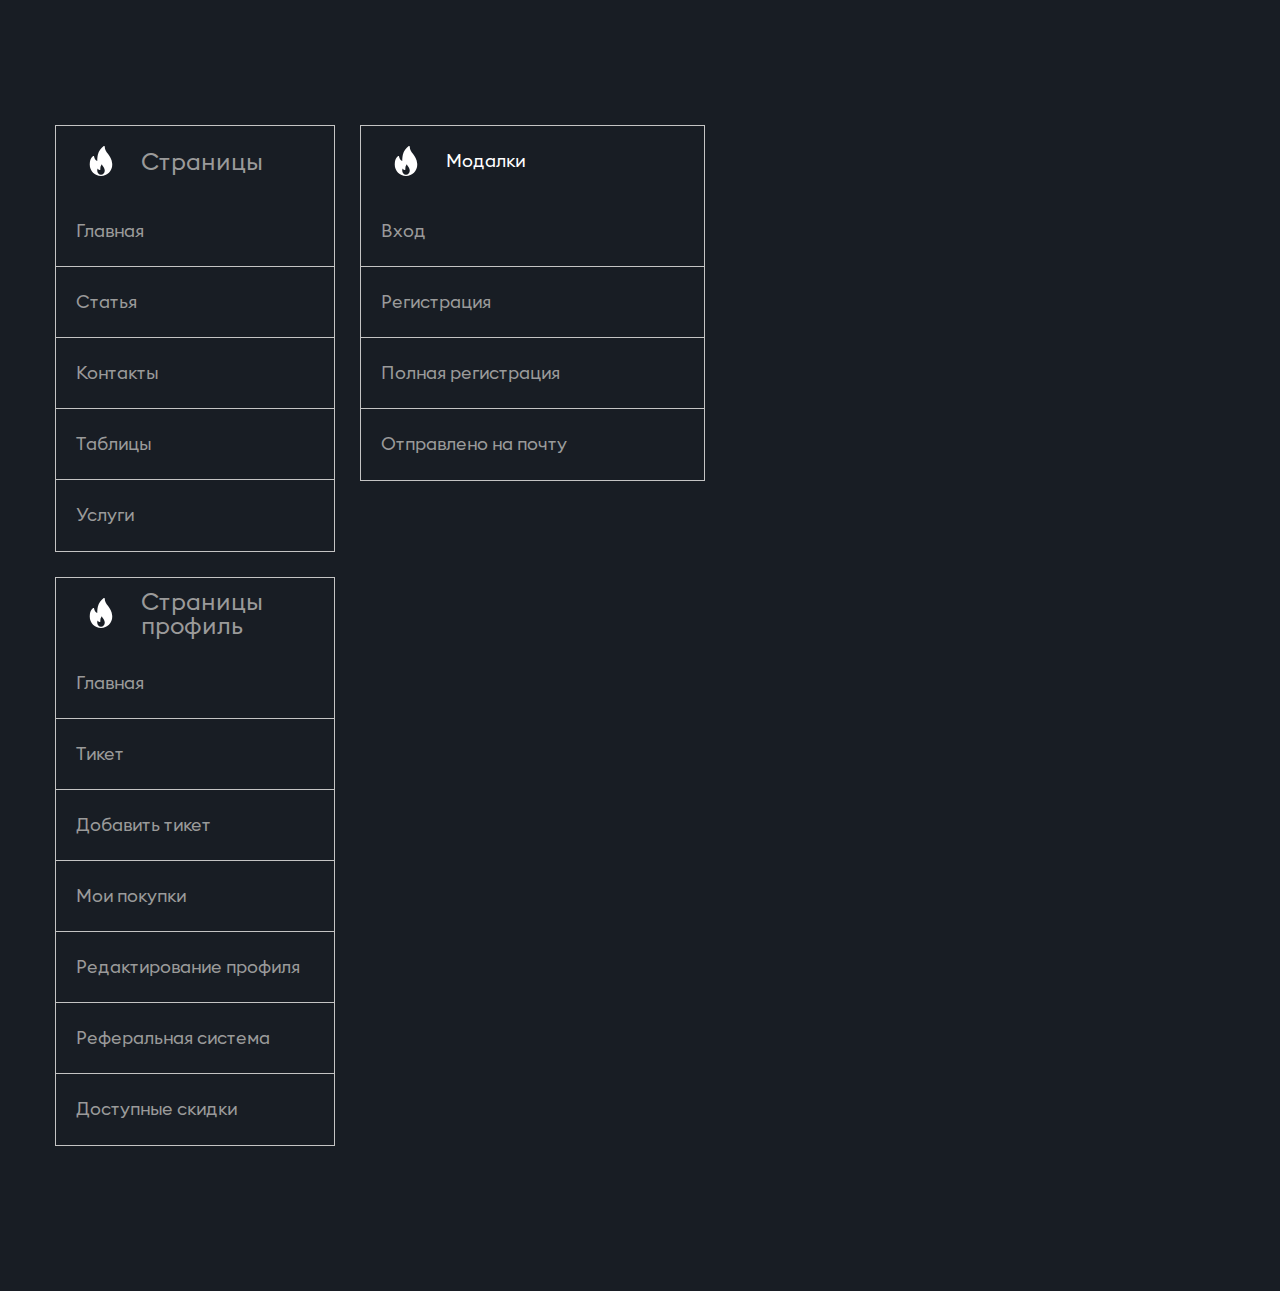
<file: app/link.html>
<!DOCTYPE html>
<html lang="ru">

<head>

	<meta charset="utf-8">
	<title>Mazera</title>
	<meta name="description" content="Startup HTML Optimized">
	<meta name="viewport" content="width=device-width">
	<link rel="icon" href="img/favicon.ico">

	<link rel="stylesheet" href="css/app.min.css?v=1">
	<script src="js/app.min.js" defer></script>

</head>

<body>

	<div class="wrapper">

		<main class="main">

			<aside class="main__sidebar sidebar">
				<nav class="profile__menu">
					<div class="sidebar__header">
						<div class="sidebar__header_icon">
							<img src="img/sidebar__header_icon1.svg" alt="">
						</div>
						<p>Модалки</p>
					</div>
					<ul>
						<li><a href="#" class="modal__login profile__menu_link">Вход</a></li>
						<li><a href="#" class="modal__reg profile__menu_link">Регистрация</a></li>
						<li><a href="#" class="modal__fullreg profile__menu_link">Полная регистрация</a></li>
						<li><a href="#" class="modal__thanks profile__menu_link">Отправлено на почту</a></li>
					</ul>
				</nav>
			</aside>

			<section class="main__content content">
				<nav class="profile__menu">
					<div class="sidebar__header">
						<div class="sidebar__header_icon">
							<img src="img/sidebar__header_icon1.svg" alt="">
						</div>
						<p>Страницы</p>
					</div>
					<ul>
						<li><a href="index.html" class="profile__menu_link">Главная</a></li>
						<li><a href="article.html" class="profile__menu_link">Статья</a></li>
						<li><a href="contacts.html" class="profile__menu_link">Контакты</a></li>
						<li><a href="table.html" class="profile__menu_link">Таблицы</a></li>
						<li><a href="services.html" class="profile__menu_link">Услуги</a></li>
					</ul>
				</nav>
				<nav class="profile__menu">
					<div class="sidebar__header">
						<div class="sidebar__header_icon">
							<img src="img/sidebar__header_icon1.svg" alt="">
						</div>
						<p>Страницы профиль</p>
					</div>
					<ul>
						<li><a href="profile_index.html" class="profile__menu_link">Главная</a></li>
						<li><a href="profile_ticket.html" class="profile__menu_link">Тикет</a></li>
						<li><a href="profile_addticket.html" class="profile__menu_link">Добавить тикет</a></li>
						<li><a href="profile_buy.html" class="profile__menu_link">Мои покупки</a></li>
						<li><a href="profile_edit.html" class="profile__menu_link">Редактирование профиля</a></li>
						<li><a href="profile_referral.html" class="profile__menu_link">Реферальная система</a></li>
						<li><a href="profile_sale.html" class="profile__menu_link">Доступные скидки</a></li>
					</ul>
				</nav>
			</section>

		</main>

	</div>

	<div class="modal" id="modal__login">
		<form action="#" class="modal__form form" method="POST">

			<button class="close modal__close" type="button">
				<span></span>
				<span></span>
			</button>
			
			<div class="modal__form_header">
				<h3 class="form__title">Авторизация</h3>
			</div>

			<div class="modal__form_content">
				<div class="form__item">
					<label for="formMail1">Введите E-mail*</label>
					<input id="formMail1" type="email" name="mail" class="form__input">
				</div>
				<div class="form__item">
					<label for="formPassword1">Введите пароль</label>
					<input id="formPassword1" type="password" name="password" class="form__input">
				</div>
				<div class="form__btn">
					<button type="submit" class="btn form__btn_button" name="submit">Войти</button>
				</div>
				<div class="form__link">
					<a href="#">Забыли пароль?</a>
					<a href="#">Зарегистрироваться</a>
				</div>
			</div>

		</form>
	</div>

	<div class="modal" id="modal__reg">
		<form action="#" class="modal__form form" method="POST">

			<button class="close modal__close" type="button">
				<span></span>
				<span></span>
			</button>
			
			<div class="modal__form_header">
				<h3 class="form__title">Регистрация</h3>
			</div>

			<div class="modal__form_content">
				<div class="form__item">
					<label for="formMail2">Введите E-mail</label>
					<input id="formMail2" type="email" name="mail" class="form__input">
				</div>
				<p class="profile__form_line">
					<img src="img/captcha.jpg" alt="">
				</p>
				<p class="profile__form_line">
					<label for="codeImg2" class="profile__form_label">Введите защитный код:</label>
					<input id="codeImg2" class="profile__form_input" type="text">
				</p>
				<div class="form__btn">
					<button type="submit" class="btn form__btn_button" name="submit">Регистрация</button>
				</div>
				<div class="form__link">
					<a href="#">Назад</a>
				</div>
			</div>

		</form>
	</div>

	<div class="modal" id="modal__thanks">
		<div class="modal__form">
			<button class="close modal__close" type="button">
				<span></span>
				<span></span>
			</button>

			<div class="modal__thanks_wrap">
				<img src="img/modal__email.svg" alt="">
				<p>Для подтверждения регистрации на Вашу почту было отправлено письмо.</p>
			</div>

		</div>
	</div>

	<div class="modal" id="modal__fullreg">
		<form action="#" class="modal__form form" method="POST">

			<button class="close modal__close" type="button">
				<span></span>
				<span></span>
			</button>
			
			<div class="modal__form_header">
				<h3 class="form__title">Регистрация</h3>
			</div>

			<div class="modal__form_content">
				<div class="form__item">
					<label for="formName">Введите Имя</label>
					<input id="formName" type="email" name="mail" class="form__input">
				</div>
				<div class="form__item">
					<label for="formMail3">Введите E-mail</label>
					<input id="formMail3" type="email" name="mail" class="form__input">
				</div>
				<div class="form__item">
					<label for="formPassword3">Введите пароль</label>
					<input id="formPassword3" type="password" name="password" class="form__input">
				</div>
				<div class="form__item">
					<label for="formPassword4">Повторите пароль</label>
					<input id="formPassword4" type="password" name="password" class="form__input">
				</div>
				<p class="profile__form_line">
					<img src="img/captcha.jpg" alt="">
				</p>
				<p class="profile__form_line">
					<label for="codeImg" class="profile__form_label">Введите защитный код:</label>
					<input id="codeImg" class="profile__form_input" type="text">
				</p>
				<div class="form__btn">
					<button type="submit" class="btn form__btn_button" name="submit">Регистрация</button>
				</div>
				<div class="form__error">
					<p>Защитный код был указан не верно.</p>
				</div>
			</div>

		</form>
	</div>

</body>
</html>
</file>
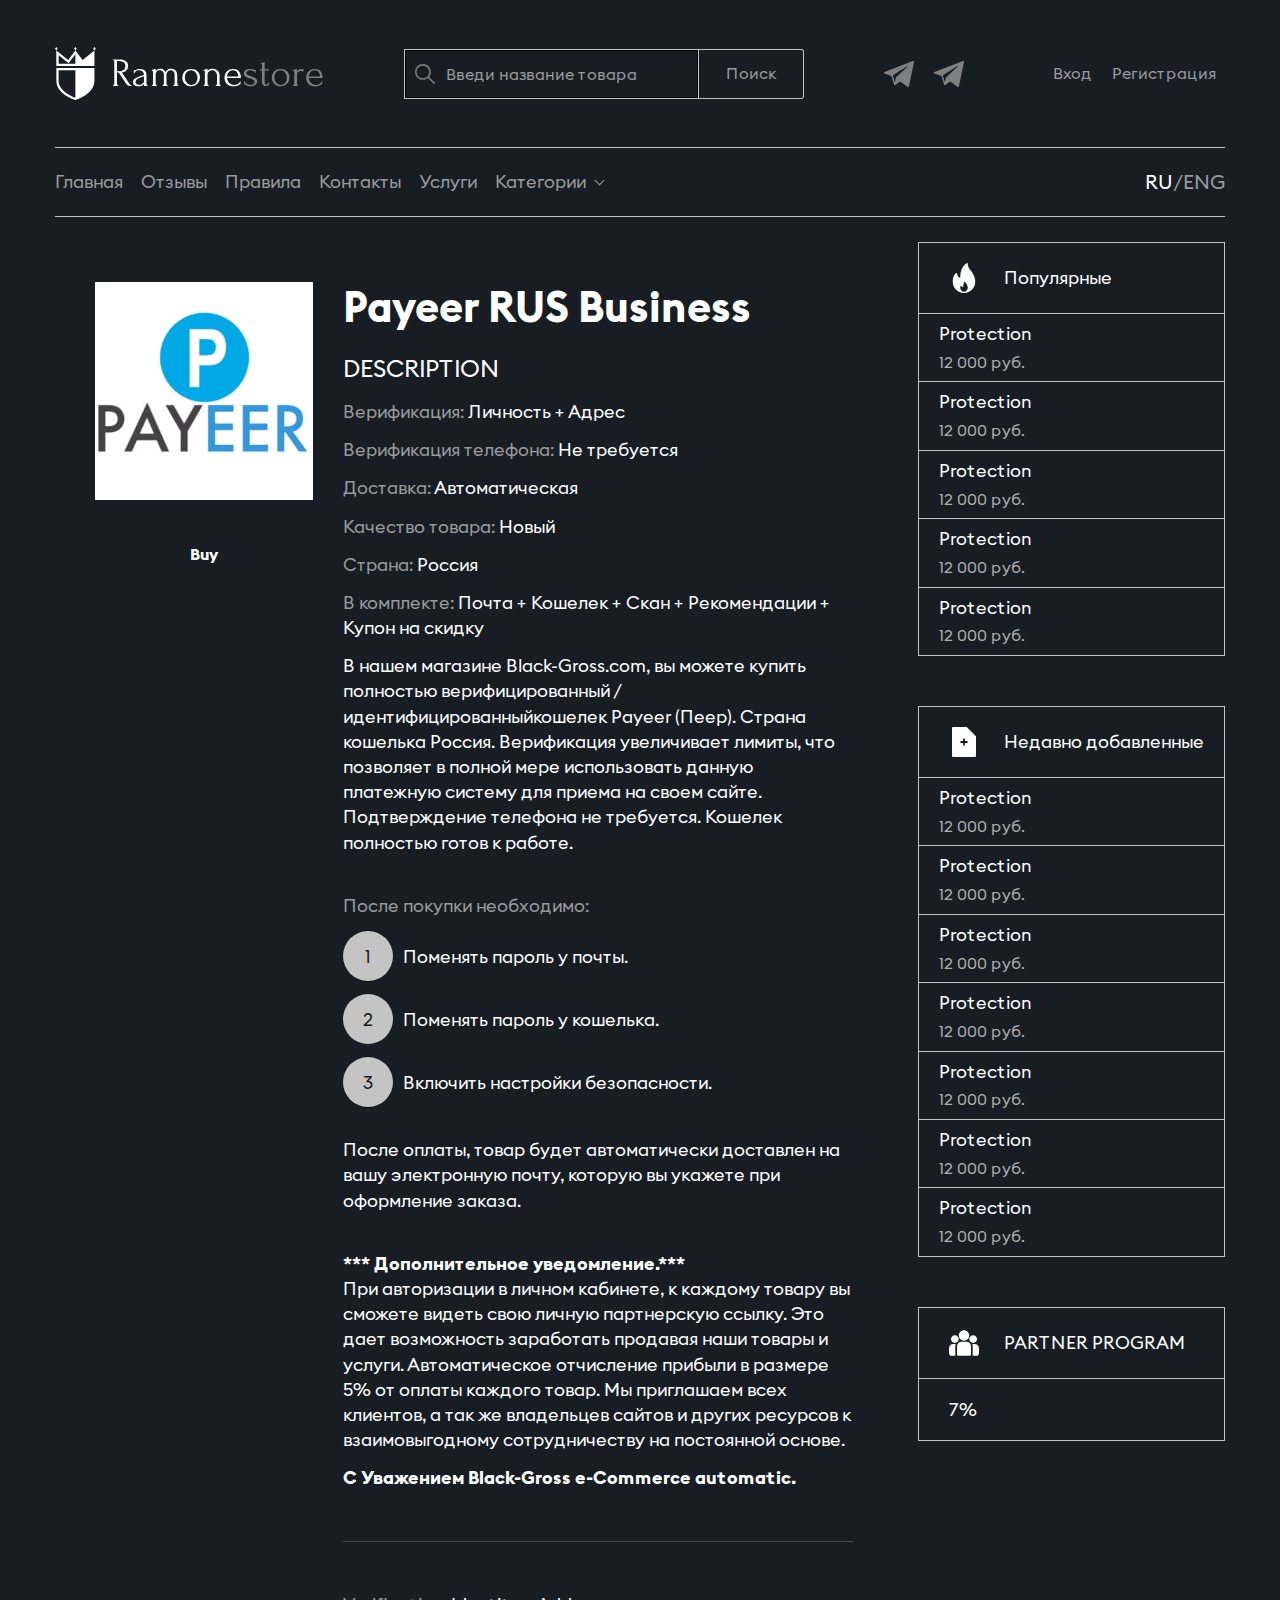
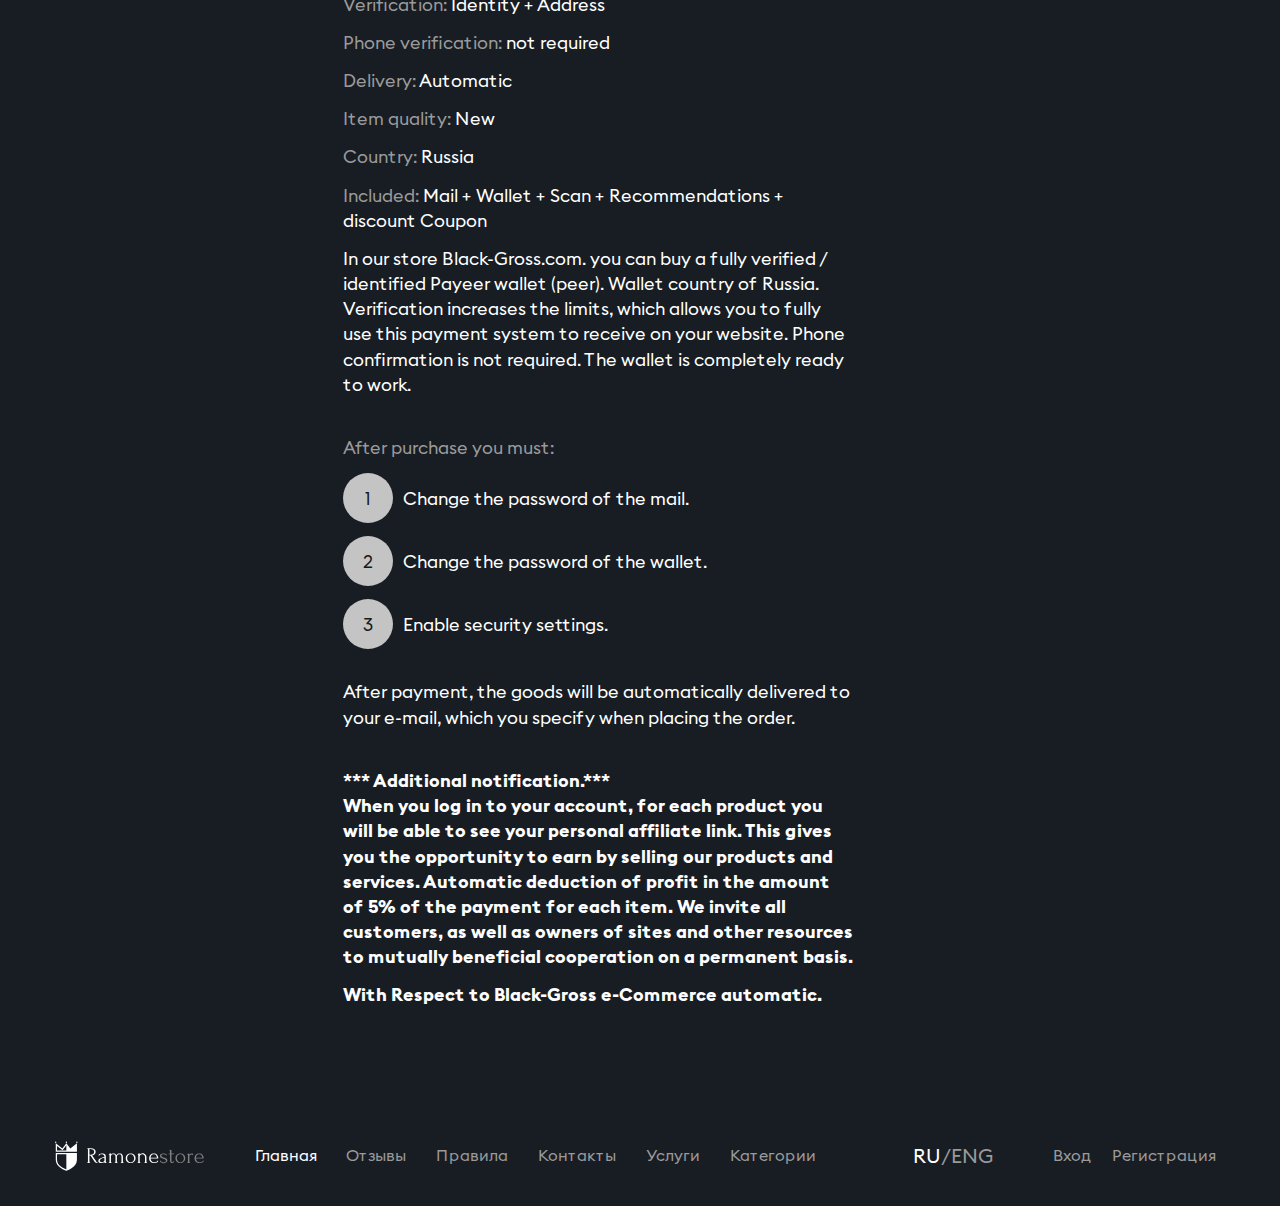
<file: app/product.html>
<!DOCTYPE html>
<html lang="ru">

<head>

	<meta charset="utf-8">
	<title>Product</title>
	<meta name="description" content="Startup HTML Optimized">
	<meta name="viewport" content="width=device-width">
	<link rel="icon" href="img/favicon.ico">
	
	<link rel="stylesheet" href="css/app.min.css?v=1">
	<script src="js/app.min.js" defer></script>

</head>

<body>

	<div class="wrapper">

		<header class="header">
			<div class="header__sidebar">
				<a href="/" class="header__logo">
					<img src="img/logo.svg" alt="">
				</a>

				<form class="header__nav_search">
					<div>
						<label for="header__search"></label>
						<input id="header__search" type="search" placeholder="Введи название товара">
					</div>
					<button>Поиск</button>
				</form>

				<div class="header__links">
					<a href="#" target="_blank">
						<img src="img/header__telegram.svg" alt="">
					</a>
					<a href="#" target="_blank">
						<img src="img/header__telegram.svg" alt="">
					</a>
				</div>

				<nav class="header__sidebar_nav">
					<ul class="header__sidebar_menu">
						<li><a href="#">Вход</a></li>
						<li><a href="#">Регистрация</a></li>
					</ul>
					<button class="hamburger" type="button">
						<span class="hamburger__item"></span>
					</button>
				</nav>
			</div>

			<nav class="header__nav menu">

				<div class="header__nav--mobile_header">
					<p class="header__nav--mobile_title">Меню</p>
					<button class="hamburger hamburger--active" type="button">
						<span class="hamburger__item"></span>
					</button>
				</div>

				<form class="header__nav_search--mobile">
					<div>
						<label for="header__search"></label>
						<input id="header__search" type="search">
					</div>
					<button>Поиск</button>
				</form>

				<ul class="header__nav_menu">
					<li><a href="#">Главная</a></li>
					<li><a href="#">Отзывы</a></li>
					<li><a href="#">Правила</a></li>
					<li><a href="#">Контакты</a></li>
					<li><a href="#">Услуги</a></li>
					<li class="header__nav_submenu">
						<a href="#">Категории</a>
						<ul>
							<li><a href="#">БИЗНЕС</a></li>
							<li><a href="#">НА ОДНО ИМЯ</a></li>
							<li><a href="#">HOT</a></li>
							<li><a href="#">US</a></li>
							<li><a href="#">E-WALLETS</a></li>
							<li><a href="#">Cryptocurrency exchanges</a></li>
						</ul>
					</li>
				</ul>

				<div class="header__lang">
					<a href="#" class="active">RU</a>
					<span>/</span>
					<a href="#">ENG</a>
				</div>

				<ul class="header__nav--mobile_sidebar header__sidebar_menu">
					<li><a href="#">Вход</a></li>
					<li><a href="#">Регистрация</a></li>
					<li class="header__sidebar_submenu">
						<a href="javascript: void(0)">RUS</a>
						<ul>
							<li><a href="#">ENG</a></li>
						</ul>
					</li>
				</ul>
			</nav>

		</header>
	
		<main class="main index">

			<aside class="main__sidebar sidebar">
				<div class="sidebar__block">
					<div class="sidebar__header">
						<div class="sidebar__header_icon">
							<img src="img/sidebar__header_icon1.svg" alt="">
						</div>
						<p>Популярные</p>
					</div>
					<a href="#" class="sidebar__item">
						<span class="sidebar__item_subtitle">Protection</span>
						<span class="sidebar__item_price">12 000 руб.</span>
					</a>
					<a href="#" class="sidebar__item">
						<span class="sidebar__item_subtitle">Protection</span>
						<span class="sidebar__item_price">12 000 руб.</span>
					</a>
					<a href="#" class="sidebar__item">
						<span class="sidebar__item_subtitle">Protection</span>
						<span class="sidebar__item_price">12 000 руб.</span>
					</a>
					<a href="#" class="sidebar__item">
						<span class="sidebar__item_subtitle">Protection</span>
						<span class="sidebar__item_price">12 000 руб.</span>
					</a>
					<a href="#" class="sidebar__item">
						<span class="sidebar__item_subtitle">Protection</span>
						<span class="sidebar__item_price">12 000 руб.</span>
					</a>
				</div>

				<div class="sidebar__block">
					<div class="sidebar__header">
						<div class="sidebar__header_icon">
							<img src="img/sidebar__header_icon2.svg" alt="">
						</div>
						<p>Недавно добавленные</p>
					</div>
					<a href="#" class="sidebar__item">
						<span class="sidebar__item_subtitle">Protection</span>
						<span class="sidebar__item_price">12 000 руб.</span>
					</a>
					<a href="#" class="sidebar__item">
						<span class="sidebar__item_subtitle">Protection</span>
						<span class="sidebar__item_price">12 000 руб.</span>
					</a>
					<a href="#" class="sidebar__item">
						<span class="sidebar__item_subtitle">Protection</span>
						<span class="sidebar__item_price">12 000 руб.</span>
					</a>
					<a href="#" class="sidebar__item">
						<span class="sidebar__item_subtitle">Protection</span>
						<span class="sidebar__item_price">12 000 руб.</span>
					</a>
					<a href="#" class="sidebar__item">
						<span class="sidebar__item_subtitle">Protection</span>
						<span class="sidebar__item_price">12 000 руб.</span>
					</a>
					<a href="#" class="sidebar__item">
						<span class="sidebar__item_subtitle">Protection</span>
						<span class="sidebar__item_price">12 000 руб.</span>
					</a>
					<a href="#" class="sidebar__item">
						<span class="sidebar__item_subtitle">Protection</span>
						<span class="sidebar__item_price">12 000 руб.</span>
					</a>
				</div>

				<div class="sidebar__block sidebar__block--banner">
					<div class="sidebar__header">
						<div class="sidebar__header_icon">
							<img src="img/sidebar__header_icon3.svg" alt="">
						</div>
						<p>PARTNER PROGRAM</p>
					</div>
					<div class="sidebar__banner">
						<p class="sidebar__banner_sale">7%</p>
					</div>
				</div>
			</aside>

			<section class="main__content content">
				<div class="article">

					<div class="article__img">
						<img src="img/article__img1.jpg" alt="">
						<a href="#" class="btn btn--max">Buy</a>
					</div>

					<div class="article__desc">
						<h2 class="article__title">Payeer RUS Business</h2>
						<p class="article__subtitle">Description</p>
						<p><span>Верификация:</span> Личность + Адрес</p>
						<p><span>Верификация телефона:</span> Не требуется</p>
						<p><span>Доставка:</span> Автоматическая</p>
						<p><span>Качество товара:</span> Новый</p>
						<p><span>Страна:</span> Россия </p>
						<p><span>В комплекте:</span> Почта + Кошелек + Скан + Рекомендации + Купон на скидку</p>
						<p>
							В нашем магазине Black-Gross.com, вы можете купить полностью верифицированный /идентифицированныйкошелек
							 Payeer (Пеер). Страна кошелька Россия. Верификация увеличивает лимиты, что позволяет в полной мере 
							 использовать данную платежную систему для приема на своем сайте. Подтверждение телефона не требуется. 
							 Кошелек полностью готов к работе. 
						</p>
						<br>
						<p><span>После покупки необходимо:</span></p>
						<ol>
							<li>Поменять пароль у почты.</li>
							<li>Поменять пароль у кошелька.</li>
							<li>Включить настройки безопасности. </li>
						</ol>
						<p>
							После оплаты, товар будет автоматически доставлен на вашу электронную почту, которую вы укажете 
							при оформление заказа.
						</p>
						<br>
						<p>
							<b>*** Дополнительное уведомление.***</b> <br>
							При авторизации в личном кабинете, к каждому товару вы сможете видеть свою личную партнерскую ссылку.
							 Это дает возможность заработать продавая наши товары и услуги. Автоматическое отчисление прибыли в 
							 размере 5% от оплаты каждого товар. Мы приглашаем всех клиентов, а так же владельцев сайтов и других 
							 ресурсов к взаимовыгодному сотрудничеству на постоянной основе. 
						</p>
						<p><b>С Уважением Black-Gross e-Commerce automatic.</b></p>

						<hr>
						<p><span>Verification:</span> Identity + Address</p>
						<p><span>Phone verification:</span> not required</p>
						<p><span>Delivery:</span> Automatic</p>
						<p><span>Item quality:</span> New</p>
						<p><span>Country:</span> Russia</p>
						<p><span>Included:</span> Mail + Wallet + Scan + Recommendations + discount Coupon</p>
						<p>
							In our store Black-Gross.com. you can buy a fully verified / identified Payeer wallet (peer). Wallet 
							country of Russia. Verification increases the limits, which allows you to fully use this payment 
							system to receive on your website. Phone confirmation is not required. The wallet is completely 
							ready to work.
						</p>
						<br>
						<p><span> After purchase you must:</span></p>
						<ol>
							<li>Change the password of the mail. </li>
							<li>Change the password of the wallet. </li>
							<li>Enable security settings. </li>
						</ol>
						<p>
							After payment, the goods will be automatically delivered to your e-mail, which you specify when 
							placing the order.
						</p>
						<br>
						<p>
							<b>*** Additional notification.*** </b> <br>
							<b>
								When you log in to your account, for each product you will be able to see your personal 
								affiliate link. This gives you the opportunity to earn by selling our products and services. 
								Automatic deduction of profit in the amount of 5% of the payment for each item. We invite all 
								customers, as well as owners of sites and other resources to mutually beneficial cooperation 
								on a permanent basis. 
							</b>
						</p>
						<p><b>With Respect to Black-Gross e-Commerce automatic.</b></p>
					</div>

				</div>
			</section>

		</main>
	
		<footer class="footer">

			<div class="footer__block">
				<a href="/" class="footer__logo">
					<img src="img/logo.svg" alt="">
				</a>
	
				<nav class="footer__nav">
					<ul class="footer__nav_menu">
						<li><a href="#" class="active">Главная</a></li>
						<li><a href="#">Отзывы</a></li>
						<li><a href="#">Правила</a></li>
						<li><a href="#">Контакты</a></li>
						<li><a href="#">Услуги</a></li>
						<li class="header__nav_submenu header__nav_submenu--footer">
						<a href="#">Категории</a>
						<ul>
							<li><a href="#">БИЗНЕС</a></li>
							<li><a href="#">НА ОДНО ИМЯ</a></li>
							<li><a href="#">HOT</a></li>
							<li><a href="#">US</a></li>
							<li><a href="#">E-WALLETS</a></li>
							<li><a href="#">Cryptocurrency exchanges</a></li>
						</ul>
					</li>
					</ul>
				</nav>
			</div>

			<div class="footer__block">
				<div class="header__lang footer__lang">
					<a href="#" class="active">RU</a>
					<span>/</span>
					<a href="#">ENG</a>
				</div>

				<ul class="header__sidebar_menu footer__sidebar_menu">
					<li><a href="#">Вход</a></li>
					<li><a href="#">Регистрация</a></li>
				</ul>
			</div>


		</footer>

	</div>


</body>
</html>
</file>
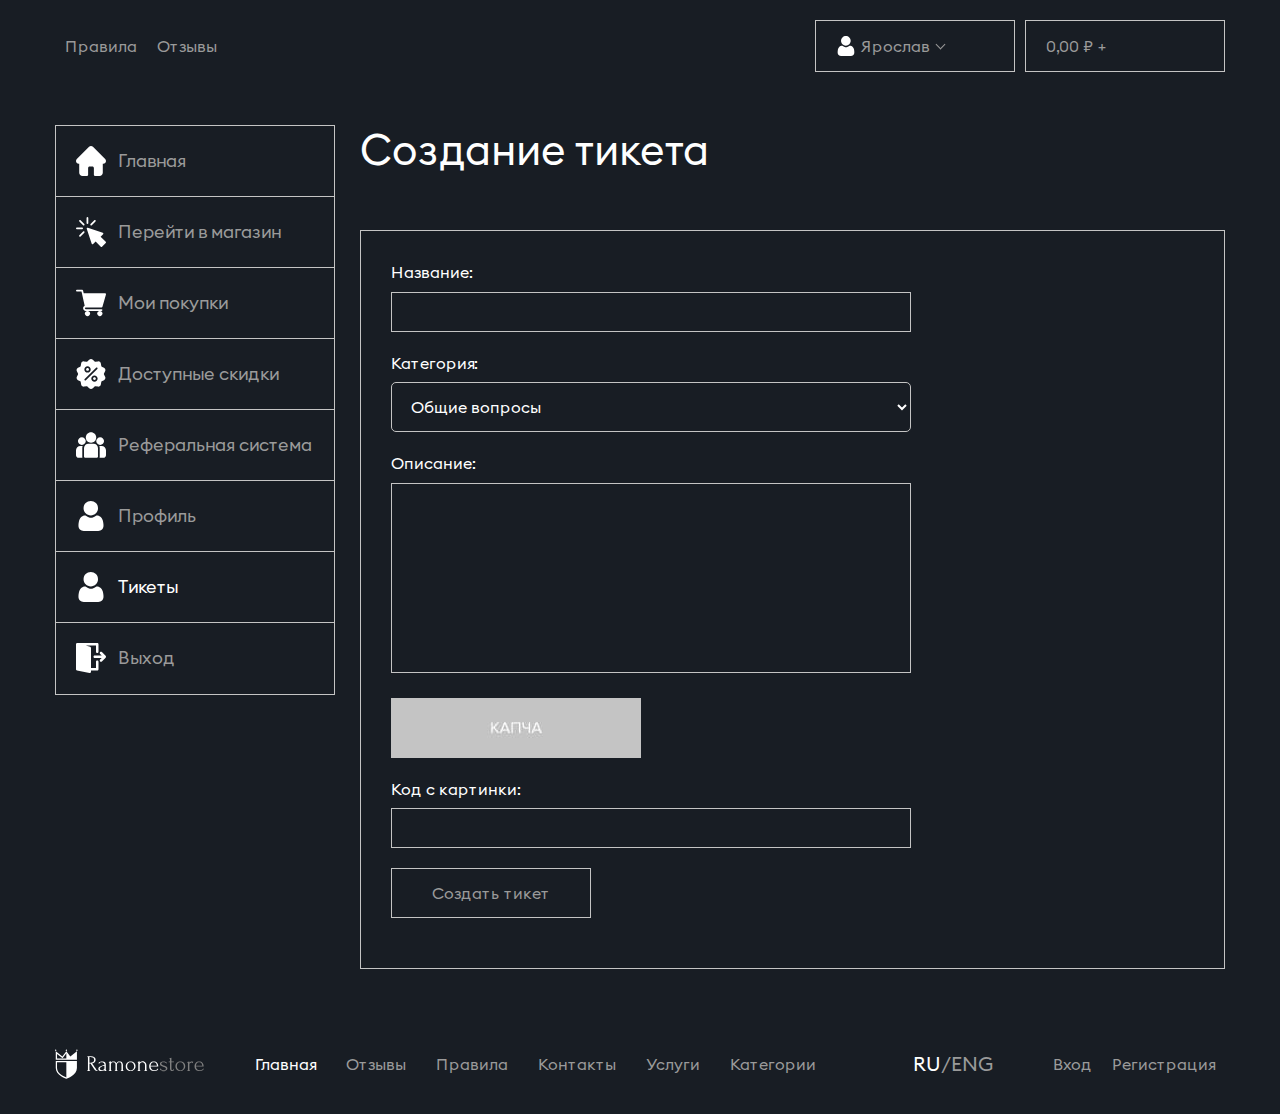
<file: app/profile_addticket.html>
<!DOCTYPE html>
<html lang="ru">

<head>

	<meta charset="utf-8">
	<title>Mazera - Add Ticket</title>
	<meta name="description" content="Startup HTML Optimized">
	<meta name="viewport" content="width=device-width">
	<link rel="icon" href="img/favicon.ico">
	
	<link rel="stylesheet" href="css/app.min.css?v=1">
	<script src="js/app.min.js" defer></script>

</head>

<body>

	<div class="wrapper">

		<header class="header profile__header">
			<a href="/" class="profile__logo header__logo">
				<img src="img/logo.svg" alt="">
			</a>
			<button class="hamburger" type="button">
				<span class="hamburger__item"></span>
			</button>
			<div class="header__sidebar profile__sidebar menu">
				<div class="header__nav--mobile_header">
					<p class="header__nav--mobile_title">Меню</p>
					<button class="hamburger hamburger--active" type="button">
						<span class="hamburger__item"></span>
					</button>
				</div>
				<nav class="profile__menu profile__menu--mobile">
					<ul>
						<li>
							<a href="#" class="profile__menu_link profile__menu_link--active">
								<img src="img/profile__sidebar1.svg" alt="">Главная
							</a>
						</li>
						<li>
							<a href="#" class="profile__menu_link">
								<img src="img/profile__sidebar2.svg" alt="">Перейти в магазин
							</a>
						</li>
						<li>
							<a href="#" class="profile__menu_link">
								<img src="img/profile__sidebar3.svg" alt="">Мои покупки
							</a>
						</li>
						<li>
							<a href="#" class="profile__menu_link">
								<img src="img/profile__sidebar4.svg" alt="">Доступные скидки
							</a>
						</li>
						<li>
							<a href="#" class="profile__menu_link">
								<img src="img/profile__sidebar5.svg" alt="">Реферальная система
							</a>
						</li>
						<li>
							<a href="#" class="profile__menu_link">
								<img src="img/profile__sidebar6.svg" alt="">Профиль
							</a>
						</li>
						<li>
							<a href="#" class="profile__menu_link">
								<img src="img/profile__sidebar6.svg" alt="">Тикеты
							</a>
						</li>
						<li>
							<a href="#" class="profile__menu_link">
								<img src="img/profile__sidebar8.svg" alt="">Выход
							</a>
						</li>
					</ul>
				</nav>
				<nav class="header__sidebar_nav profile__sidebar_nav">
					<ul class="header__sidebar_menu profile__sidebar_menu--left">
						<li><a href="#">Правила</a></li>
						<li><a href="#">Отзывы</a></li>
					</ul>
				</nav>
				<nav class="header__sidebar_nav profile__sidebar_nav">
					<ul class="header__sidebar_menu profile__sidebar_menu">
						<li class="header__sidebar_submenu">
							<a href="javascript: void(0)"><img src="img/user.svg" alt="">Ярослав</a>
							<ul>
								<li><a href="#">Ссылка 1</a></li>
								<li><a href="#">Ссылка 2</a></li>
								<li><a href="#">Ссылка 3</a></li>
								<li><a href="#">Ссылка 4</a></li>
							</ul>
						</li>
						<li><a href="#">0,00 ₽ +</a></li>
					</ul>
				</nav>
			</div>
		</header>
	
		<main class="profile__main main">

			<aside class="main__sidebar sidebar">
				<nav class="profile__menu">
					<ul>
						<li>
							<a href="#" class="profile__menu_link">
								<img src="img/profile__sidebar1.svg" alt="">Главная
							</a>
						</li>
						<li>
							<a href="#" class="profile__menu_link">
								<img src="img/profile__sidebar2.svg" alt="">Перейти в магазин
							</a>
						</li>
						<li>
							<a href="#" class="profile__menu_link">
								<img src="img/profile__sidebar3.svg" alt="">Мои покупки
							</a>
						</li>
						<li>
							<a href="#" class="profile__menu_link">
								<img src="img/profile__sidebar4.svg" alt="">Доступные скидки
							</a>
						</li>
						<li>
							<a href="#" class="profile__menu_link">
								<img src="img/profile__sidebar5.svg" alt="">Реферальная система
							</a>
						</li>
						<li>
							<a href="#" class="profile__menu_link">
								<img src="img/profile__sidebar6.svg" alt="">Профиль
							</a>
						</li>
						<li>
							<a href="#" class="profile__menu_link profile__menu_link--active">
								<img src="img/profile__sidebar6.svg" alt="">Тикеты
							</a>
						</li>
						<li>
							<a href="#" class="profile__menu_link">
								<img src="img/profile__sidebar8.svg" alt="">Выход
							</a>
						</li>
					</ul>
				</nav>
			</aside>

			<section class="profile__content main__content content">
				<h1 class="h1">Создание тикета</h1>

				<form action="#" class="profile__form">
					<p class="profile__form_line">
						<label for="code" class="profile__form_label">Название:</label>
						<input id="code" class="profile__form_input" type="text">
					</p>
					<p class="profile__form_line">
						<label for="cat" class="profile__form_label">Категория:</label>
						<select name='cat' id='cat' class='form__select'>
							<option value='Общие вопросы 1' selected='selected'>Общие вопросы</option>
							<option value='Общие вопросы 2'>Общие вопросы 2</option>
							<option value='Общие вопросы 3'>Общие вопросы 3</option>
							<option value='Общие вопросы 4'>Общие вопросы 4</option>
						</select>
					</p>
					<p class="profile__form_line">
						<label for="textarea" class="profile__form_label">Описание:</label>
						<textarea id="textarea" name="textarea"></textarea>
					</p>
					<p class="profile__form_line">
						<img src="img/captcha.jpg" alt="">
					</p>
					<p class="profile__form_line">
						<label for="codeImg" class="profile__form_label">Код с картинки:</label>
						<input id="codeImg" class="profile__form_input" type="text">
					</p>
					<p class="profile__form_line">
						<button class="btn">Создать тикет</button>
					</p>
				</form>

			</section>

		</main>
	
		<footer class="footer">

			<div class="footer__block">
				<a href="/" class="footer__logo">
					<img src="img/logo.svg" alt="">
				</a>
	
				<nav class="footer__nav">
					<ul class="footer__nav_menu">
						<li><a href="#" class="active">Главная</a></li>
						<li><a href="#">Отзывы</a></li>
						<li><a href="#">Правила</a></li>
						<li><a href="#">Контакты</a></li>
						<li><a href="#">Услуги</a></li>
						<li class="header__nav_submenu header__nav_submenu--footer">
						<a href="#">Категории</a>
						<ul>
							<li><a href="#">БИЗНЕС</a></li>
							<li><a href="#">НА ОДНО ИМЯ</a></li>
							<li><a href="#">HOT</a></li>
							<li><a href="#">US</a></li>
							<li><a href="#">E-WALLETS</a></li>
							<li><a href="#">Cryptocurrency exchanges</a></li>
						</ul>
					</li>
					</ul>
				</nav>
			</div>

			<div class="footer__block">
				<div class="header__lang footer__lang">
					<a href="#" class="active">RU</a>
					<span>/</span>
					<a href="#">ENG</a>
				</div>

				<ul class="header__sidebar_menu footer__sidebar_menu">
					<li><a href="#">Вход</a></li>
					<li><a href="#">Регистрация</a></li>
				</ul>
			</div>


		</footer>

	</div>


</body>
</html>
</file>
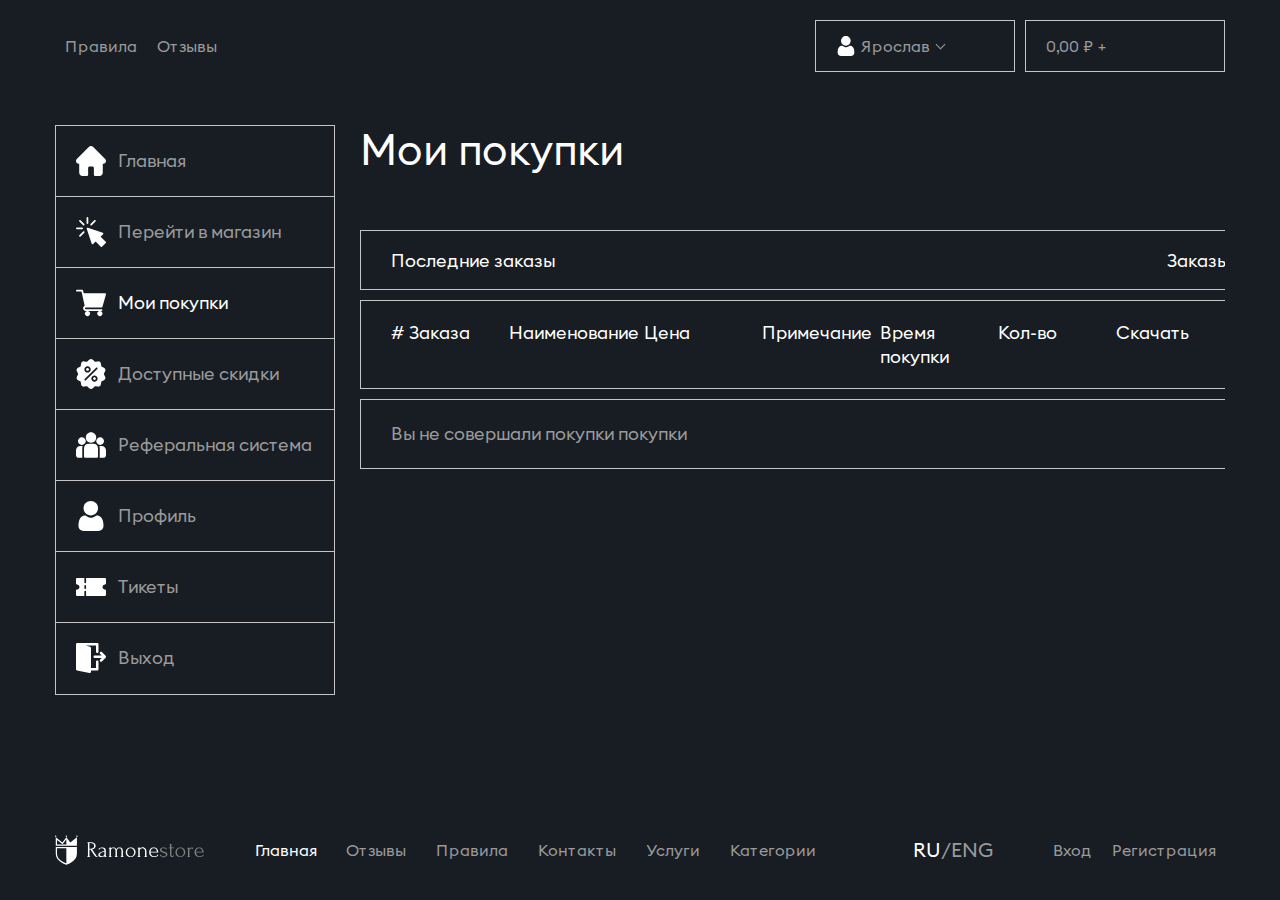
<file: app/profile_buy.html>
<!DOCTYPE html>
<html lang="ru">

<head>

	<meta charset="utf-8">
	<title>Mazera - Buy</title>
	<meta name="description" content="Startup HTML Optimized">
	<meta name="viewport" content="width=device-width">
	<link rel="icon" href="img/favicon.ico">
	
	<link rel="stylesheet" href="css/app.min.css?v=1">
	<script src="js/app.min.js" defer></script>

</head>

<body>

	<div class="wrapper">

		<header class="header profile__header">
			<a href="/" class="profile__logo header__logo">
				<img src="img/logo.svg" alt="">
			</a>
			<button class="hamburger" type="button">
				<span class="hamburger__item"></span>
			</button>
			<div class="header__sidebar profile__sidebar menu">
				<div class="header__nav--mobile_header">
					<p class="header__nav--mobile_title">Меню</p>
					<button class="hamburger hamburger--active" type="button">
						<span class="hamburger__item"></span>
					</button>
				</div>
				<nav class="profile__menu profile__menu--mobile">
					<ul>
						<li>
							<a href="#" class="profile__menu_link profile__menu_link--active">
								<img src="img/profile__sidebar1.svg" alt="">Главная
							</a>
						</li>
						<li>
							<a href="#" class="profile__menu_link">
								<img src="img/profile__sidebar2.svg" alt="">Перейти в магазин
							</a>
						</li>
						<li>
							<a href="#" class="profile__menu_link">
								<img src="img/profile__sidebar3.svg" alt="">Мои покупки
							</a>
						</li>
						<li>
							<a href="#" class="profile__menu_link">
								<img src="img/profile__sidebar4.svg" alt="">Доступные скидки
							</a>
						</li>
						<li>
							<a href="#" class="profile__menu_link">
								<img src="img/profile__sidebar5.svg" alt="">Реферальная система
							</a>
						</li>
						<li>
							<a href="#" class="profile__menu_link">
								<img src="img/profile__sidebar6.svg" alt="">Профиль
							</a>
						</li>
						<li>
							<a href="#" class="profile__menu_link">
								<img src="img/profile__sidebar6.svg" alt="">Тикеты
							</a>
						</li>
						<li>
							<a href="#" class="profile__menu_link">
								<img src="img/profile__sidebar8.svg" alt="">Выход
							</a>
						</li>
					</ul>
				</nav>
				<nav class="header__sidebar_nav profile__sidebar_nav">
					<ul class="header__sidebar_menu profile__sidebar_menu--left">
						<li><a href="#">Правила</a></li>
						<li><a href="#">Отзывы</a></li>
					</ul>
				</nav>
				<nav class="header__sidebar_nav profile__sidebar_nav">
					<ul class="header__sidebar_menu profile__sidebar_menu">
						<li class="header__sidebar_submenu">
							<a href="javascript: void(0)"><img src="img/user.svg" alt="">Ярослав</a>
							<ul>
								<li><a href="#">Ссылка 1</a></li>
								<li><a href="#">Ссылка 2</a></li>
								<li><a href="#">Ссылка 3</a></li>
								<li><a href="#">Ссылка 4</a></li>
							</ul>
						</li>
						<li><a href="#">0,00 ₽ +</a></li>
					</ul>
				</nav>
			</div>
		</header>
	
		<main class="profile__main main">

			<aside class="main__sidebar sidebar">
				<nav class="profile__menu">
					<ul>
						<li>
							<a href="#" class="profile__menu_link">
								<img src="img/profile__sidebar1.svg" alt="">Главная
							</a>
						</li>
						<li>
							<a href="#" class="profile__menu_link">
								<img src="img/profile__sidebar2.svg" alt="">Перейти в магазин
							</a>
						</li>
						<li>
							<a href="#" class="profile__menu_link profile__menu_link--active">
								<img src="img/profile__sidebar3.svg" alt="">Мои покупки
							</a>
						</li>
						<li>
							<a href="#" class="profile__menu_link">
								<img src="img/profile__sidebar4.svg" alt="">Доступные скидки
							</a>
						</li>
						<li>
							<a href="#" class="profile__menu_link">
								<img src="img/profile__sidebar5.svg" alt="">Реферальная система
							</a>
						</li>
						<li>
							<a href="#" class="profile__menu_link">
								<img src="img/profile__sidebar6.svg" alt="">Профиль
							</a>
						</li>
						<li>
							<a href="#" class="profile__menu_link">
								<img src="img/profile__sidebar7.svg" alt="">Тикеты
							</a>
						</li>
						<li>
							<a href="#" class="profile__menu_link">
								<img src="img/profile__sidebar8.svg" alt="">Выход
							</a>
						</li>
					</ul>
				</nav>
			</aside>

			<section class="profile__content main__content content">
				<h1 class="h1">Мои покупки</h1>

				<div class="profile__content_wrap">
					<div class="profile__content_sale">
						<p>Последние заказы</p>
						<p><a href="#">Заказы</a></p>
					</div>
					<div class="profile__col--7 profile__content_header content__header">
						<p># Заказа</p>
						<p>Наименование</p>
						<p>Цена</p>
						<p>Примечание</p>
						<p>Время покупки</p>
						<p>Кол-во</p>
						<p>Скачать</p>
					</div>
					<div class="profile__table content__table">
						<div class="profile__table_row content__table_row">
							<p>Вы не совершали покупки покупки</p>
						</div>
					</div>
				</div>

			</section>

		</main>
	
		<footer class="footer">

			<div class="footer__block">
				<a href="/" class="footer__logo">
					<img src="img/logo.svg" alt="">
				</a>
	
				<nav class="footer__nav">
					<ul class="footer__nav_menu">
						<li><a href="#" class="active">Главная</a></li>
						<li><a href="#">Отзывы</a></li>
						<li><a href="#">Правила</a></li>
						<li><a href="#">Контакты</a></li>
						<li><a href="#">Услуги</a></li>
						<li class="header__nav_submenu header__nav_submenu--footer">
						<a href="#">Категории</a>
						<ul>
							<li><a href="#">БИЗНЕС</a></li>
							<li><a href="#">НА ОДНО ИМЯ</a></li>
							<li><a href="#">HOT</a></li>
							<li><a href="#">US</a></li>
							<li><a href="#">E-WALLETS</a></li>
							<li><a href="#">Cryptocurrency exchanges</a></li>
						</ul>
					</li>
					</ul>
				</nav>
			</div>

			<div class="footer__block">
				<div class="header__lang footer__lang">
					<a href="#" class="active">RU</a>
					<span>/</span>
					<a href="#">ENG</a>
				</div>

				<ul class="header__sidebar_menu footer__sidebar_menu">
					<li><a href="#">Вход</a></li>
					<li><a href="#">Регистрация</a></li>
				</ul>
			</div>


		</footer>

	</div>


</body>
</html>
</file>
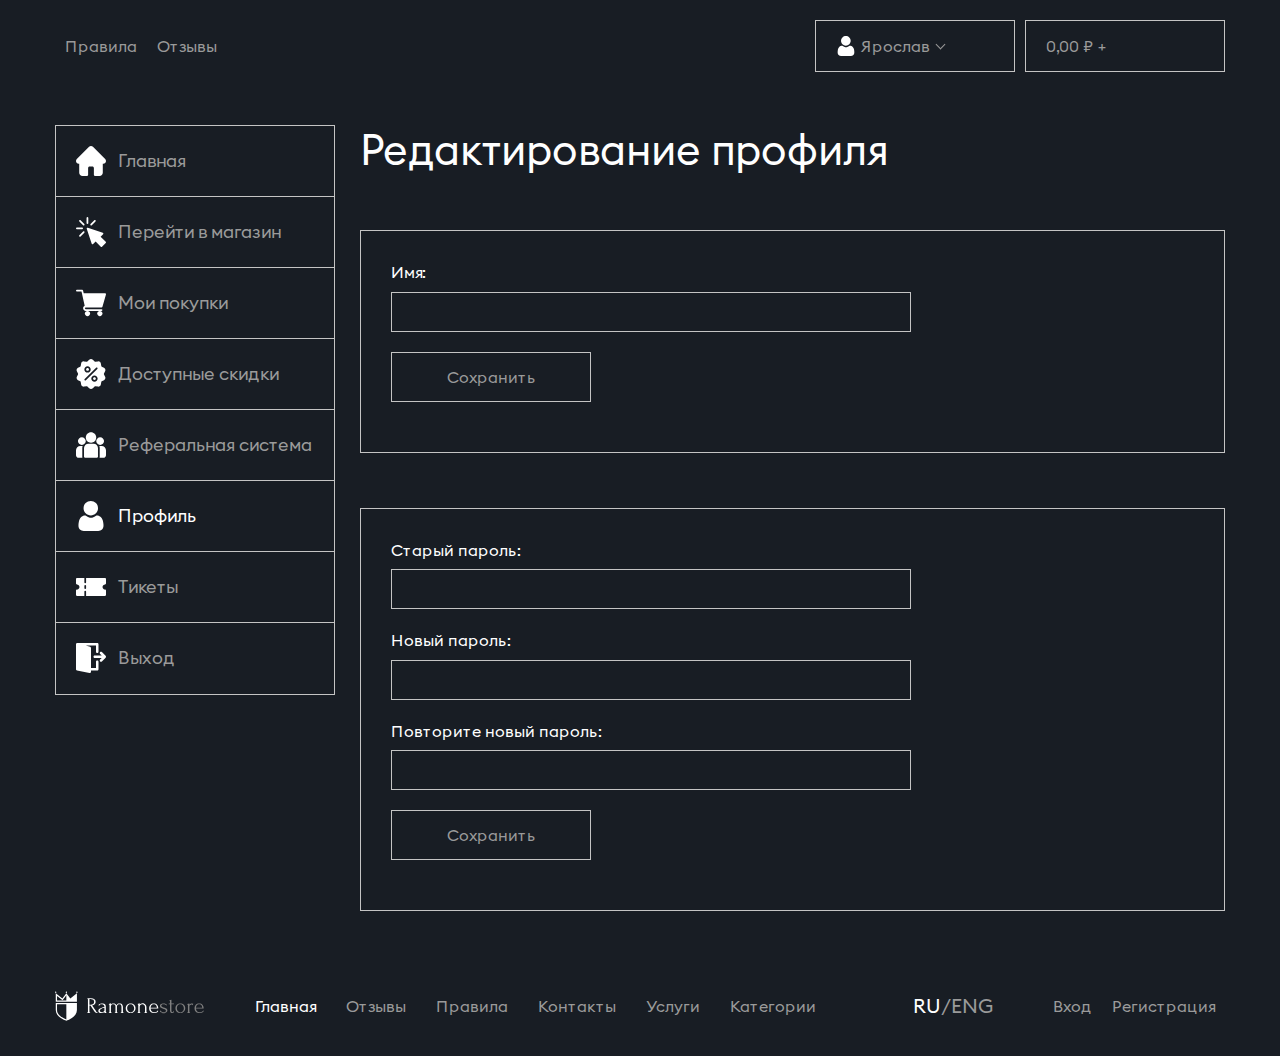
<file: app/profile_edit.html>
<!DOCTYPE html>
<html lang="ru">

<head>

	<meta charset="utf-8">
	<title>Mazera - Edit profile</title>
	<meta name="description" content="Startup HTML Optimized">
	<meta name="viewport" content="width=device-width">
	<link rel="icon" href="img/favicon.ico">
	
	<link rel="stylesheet" href="css/app.min.css?v=1">
	<script src="js/app.min.js" defer></script>

</head>

<body>

	<div class="wrapper">

		<header class="header profile__header">
			<a href="/" class="profile__logo header__logo">
				<img src="img/logo.svg" alt="">
			</a>
			<button class="hamburger" type="button">
				<span class="hamburger__item"></span>
			</button>
			<div class="header__sidebar profile__sidebar menu">
				<div class="header__nav--mobile_header">
					<p class="header__nav--mobile_title">Меню</p>
					<button class="hamburger hamburger--active" type="button">
						<span class="hamburger__item"></span>
					</button>
				</div>
				<nav class="profile__menu profile__menu--mobile">
					<ul>
						<li>
							<a href="#" class="profile__menu_link profile__menu_link--active">
								<img src="img/profile__sidebar1.svg" alt="">Главная
							</a>
						</li>
						<li>
							<a href="#" class="profile__menu_link">
								<img src="img/profile__sidebar2.svg" alt="">Перейти в магазин
							</a>
						</li>
						<li>
							<a href="#" class="profile__menu_link">
								<img src="img/profile__sidebar3.svg" alt="">Мои покупки
							</a>
						</li>
						<li>
							<a href="#" class="profile__menu_link">
								<img src="img/profile__sidebar4.svg" alt="">Доступные скидки
							</a>
						</li>
						<li>
							<a href="#" class="profile__menu_link">
								<img src="img/profile__sidebar5.svg" alt="">Реферальная система
							</a>
						</li>
						<li>
							<a href="#" class="profile__menu_link">
								<img src="img/profile__sidebar6.svg" alt="">Профиль
							</a>
						</li>
						<li>
							<a href="#" class="profile__menu_link">
								<img src="img/profile__sidebar6.svg" alt="">Тикеты
							</a>
						</li>
						<li>
							<a href="#" class="profile__menu_link">
								<img src="img/profile__sidebar8.svg" alt="">Выход
							</a>
						</li>
					</ul>
				</nav>
				<nav class="header__sidebar_nav profile__sidebar_nav">
					<ul class="header__sidebar_menu profile__sidebar_menu--left">
						<li><a href="#">Правила</a></li>
						<li><a href="#">Отзывы</a></li>
					</ul>
				</nav>
				<nav class="header__sidebar_nav profile__sidebar_nav">
					<ul class="header__sidebar_menu profile__sidebar_menu">
						<li class="header__sidebar_submenu">
							<a href="javascript: void(0)"><img src="img/user.svg" alt="">Ярослав</a>
							<ul>
								<li><a href="#">Ссылка 1</a></li>
								<li><a href="#">Ссылка 2</a></li>
								<li><a href="#">Ссылка 3</a></li>
								<li><a href="#">Ссылка 4</a></li>
							</ul>
						</li>
						<li><a href="#">0,00 ₽ +</a></li>
					</ul>
				</nav>
			</div>
		</header>
	
		<main class="profile__main main">

			<aside class="main__sidebar sidebar">
				<nav class="profile__menu">
					<ul>
						<li>
							<a href="#" class="profile__menu_link">
								<img src="img/profile__sidebar1.svg" alt="">Главная
							</a>
						</li>
						<li>
							<a href="#" class="profile__menu_link">
								<img src="img/profile__sidebar2.svg" alt="">Перейти в магазин
							</a>
						</li>
						<li>
							<a href="#" class="profile__menu_link">
								<img src="img/profile__sidebar3.svg" alt="">Мои покупки
							</a>
						</li>
						<li>
							<a href="#" class="profile__menu_link">
								<img src="img/profile__sidebar4.svg" alt="">Доступные скидки
							</a>
						</li>
						<li>
							<a href="#" class="profile__menu_link">
								<img src="img/profile__sidebar5.svg" alt="">Реферальная система
							</a>
						</li>
						<li>
							<a href="#" class="profile__menu_link profile__menu_link--active">
								<img src="img/profile__sidebar6.svg" alt="">Профиль
							</a>
						</li>
						<li>
							<a href="#" class="profile__menu_link">
								<img src="img/profile__sidebar7.svg" alt="">Тикеты
							</a>
						</li>
						<li>
							<a href="#" class="profile__menu_link">
								<img src="img/profile__sidebar8.svg" alt="">Выход
							</a>
						</li>
					</ul>
				</nav>
			</aside>

			<section class="profile__content main__content content">
				<h1 class="h1">Редактирование профиля</h1>

				<form action="#" class="profile__form">
					<p class="profile__form_line">
						<label for="name" class="profile__form_label">Имя:</label>
						<input id="name" class="profile__form_input" type="text">
					</p>
					<p class="profile__form_line">
						<button class="btn">Сохранить</button>
					</p>
				</form>

				<form action="#" class="profile__form">
					<p class="profile__form_line">
						<label for="password" class="profile__form_label">Старый пароль:</label>
						<input id="password" class="profile__form_input" type="text">
					</p>
					<p class="profile__form_line">
						<label for="newPassword" class="profile__form_label">Новый пароль:</label>
						<input id="newPassword" class="profile__form_input" type="text">
					</p>
					<p class="profile__form_line">
						<label for="repeatPassword" class="profile__form_label">Повторите новый пароль:</label>
						<input id="repeatPassword" class="profile__form_input" type="text">
					</p>
					<p class="profile__form_line">
						<button class="btn">Сохранить</button>
					</p>
				</form>

			</section>

		</main>
	
		<footer class="footer">

			<div class="footer__block">
				<a href="/" class="footer__logo">
					<img src="img/logo.svg" alt="">
				</a>
	
				<nav class="footer__nav">
					<ul class="footer__nav_menu">
						<li><a href="#" class="active">Главная</a></li>
						<li><a href="#">Отзывы</a></li>
						<li><a href="#">Правила</a></li>
						<li><a href="#">Контакты</a></li>
						<li><a href="#">Услуги</a></li>
						<li class="header__nav_submenu header__nav_submenu--footer">
						<a href="#">Категории</a>
						<ul>
							<li><a href="#">БИЗНЕС</a></li>
							<li><a href="#">НА ОДНО ИМЯ</a></li>
							<li><a href="#">HOT</a></li>
							<li><a href="#">US</a></li>
							<li><a href="#">E-WALLETS</a></li>
							<li><a href="#">Cryptocurrency exchanges</a></li>
						</ul>
					</li>
					</ul>
				</nav>
			</div>

			<div class="footer__block">
				<div class="header__lang footer__lang">
					<a href="#" class="active">RU</a>
					<span>/</span>
					<a href="#">ENG</a>
				</div>

				<ul class="header__sidebar_menu footer__sidebar_menu">
					<li><a href="#">Вход</a></li>
					<li><a href="#">Регистрация</a></li>
				</ul>
			</div>


		</footer>

	</div>


</body>
</html>
</file>
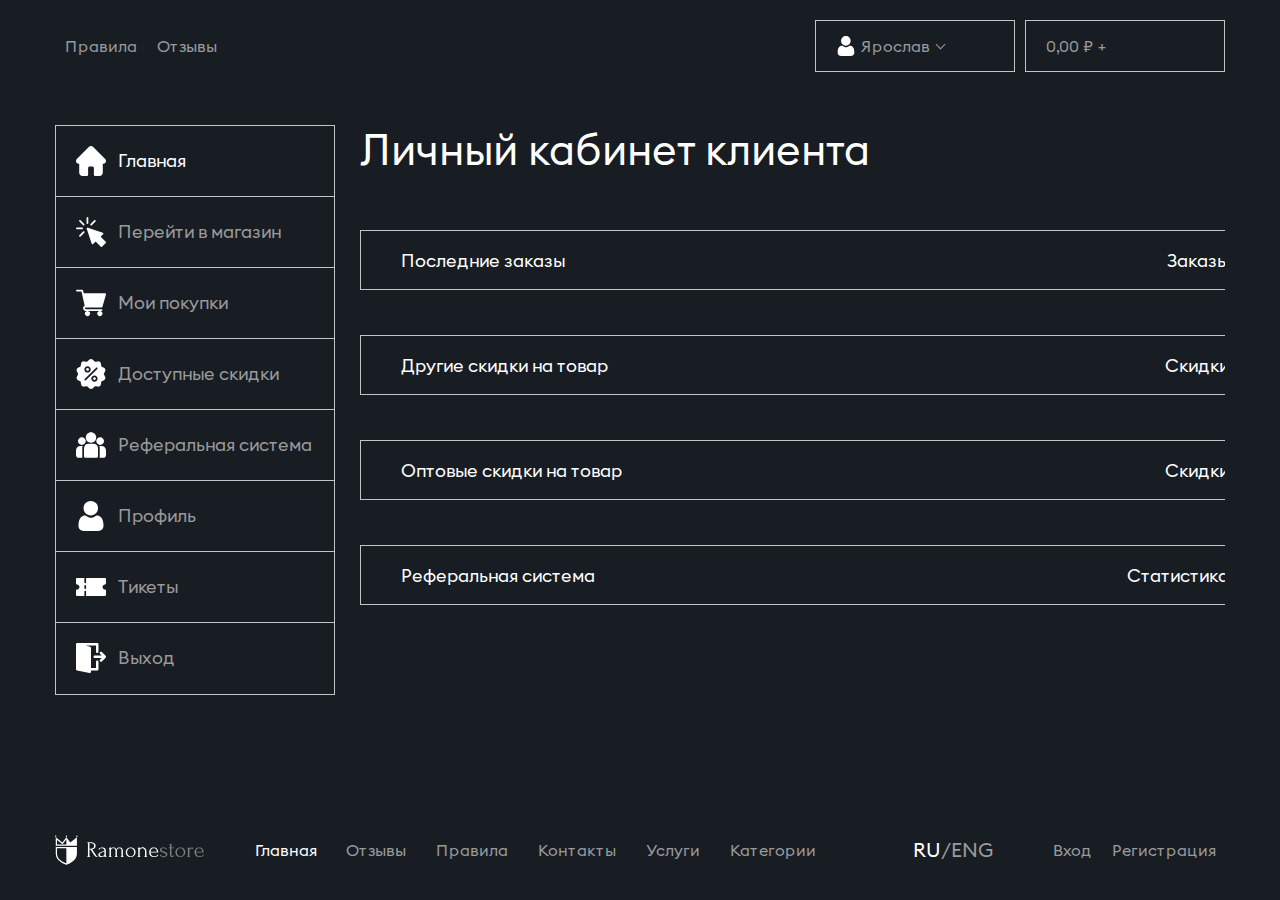
<file: app/profile_index.html>
<!DOCTYPE html>
<html lang="ru">

<head>

	<meta charset="utf-8">
	<title>Mazera - Contacts</title>
	<meta name="description" content="Startup HTML Optimized">
	<meta name="viewport" content="width=device-width">
	<link rel="icon" href="img/favicon.ico">
	
	<link rel="stylesheet" href="css/app.min.css?v=1">
	<script src="js/app.min.js" defer></script>

</head>

<body>

	<div class="wrapper">

		<header class="header profile__header">
			<a href="/" class="profile__logo header__logo">
				<img src="img/logo.svg" alt="">
			</a>
			<button class="hamburger" type="button">
				<span class="hamburger__item"></span>
			</button>
			<div class="header__sidebar profile__sidebar menu">
				<div class="header__nav--mobile_header">
					<p class="header__nav--mobile_title">Меню</p>
					<button class="hamburger hamburger--active" type="button">
						<span class="hamburger__item"></span>
					</button>
				</div>
				<nav class="profile__menu profile__menu--mobile">
					<ul>
						<li>
							<a href="#" class="profile__menu_link profile__menu_link--active">
								<img src="img/profile__sidebar1.svg" alt="">Главная
							</a>
						</li>
						<li>
							<a href="#" class="profile__menu_link">
								<img src="img/profile__sidebar2.svg" alt="">Перейти в магазин
							</a>
						</li>
						<li>
							<a href="#" class="profile__menu_link">
								<img src="img/profile__sidebar3.svg" alt="">Мои покупки
							</a>
						</li>
						<li>
							<a href="#" class="profile__menu_link">
								<img src="img/profile__sidebar4.svg" alt="">Доступные скидки
							</a>
						</li>
						<li>
							<a href="#" class="profile__menu_link">
								<img src="img/profile__sidebar5.svg" alt="">Реферальная система
							</a>
						</li>
						<li>
							<a href="#" class="profile__menu_link">
								<img src="img/profile__sidebar6.svg" alt="">Профиль
							</a>
						</li>
						<li>
							<a href="#" class="profile__menu_link">
								<img src="img/profile__sidebar6.svg" alt="">Тикеты
							</a>
						</li>
						<li>
							<a href="#" class="profile__menu_link">
								<img src="img/profile__sidebar8.svg" alt="">Выход
							</a>
						</li>
					</ul>
				</nav>
				<nav class="header__sidebar_nav profile__sidebar_nav">
					<ul class="header__sidebar_menu profile__sidebar_menu--left">
						<li><a href="#">Правила</a></li>
						<li><a href="#">Отзывы</a></li>
					</ul>
				</nav>
				<nav class="header__sidebar_nav profile__sidebar_nav">
					<ul class="header__sidebar_menu profile__sidebar_menu">
						<li class="header__sidebar_submenu">
							<a href="javascript: void(0)"><img src="img/user.svg" alt="">Ярослав</a>
							<ul>
								<li><a href="#">Ссылка 1</a></li>
								<li><a href="#">Ссылка 2</a></li>
								<li><a href="#">Ссылка 3</a></li>
								<li><a href="#">Ссылка 4</a></li>
							</ul>
						</li>
						<li><a href="#">0,00 ₽ +</a></li>
					</ul>
				</nav>
			</div>
		</header>
	
		<main class="profile__main main ">

			<aside class="main__sidebar sidebar">
				<nav class="profile__menu">
					<ul>
						<li>
							<a href="#" class="profile__menu_link profile__menu_link--active">
								<img src="img/profile__sidebar1.svg" alt="">Главная
							</a>
						</li>
						<li>
							<a href="#" class="profile__menu_link">
								<img src="img/profile__sidebar2.svg" alt="">Перейти в магазин
							</a>
						</li>
						<li>
							<a href="#" class="profile__menu_link">
								<img src="img/profile__sidebar3.svg" alt="">Мои покупки
							</a>
						</li>
						<li>
							<a href="#" class="profile__menu_link">
								<img src="img/profile__sidebar4.svg" alt="">Доступные скидки
							</a>
						</li>
						<li>
							<a href="#" class="profile__menu_link">
								<img src="img/profile__sidebar5.svg" alt="">Реферальная система
							</a>
						</li>
						<li>
							<a href="#" class="profile__menu_link">
								<img src="img/profile__sidebar6.svg" alt="">Профиль
							</a>
						</li>
						<li>
							<a href="#" class="profile__menu_link">
								<img src="img/profile__sidebar7.svg" alt="">Тикеты
							</a>
						</li>
						<li>
							<a href="#" class="profile__menu_link">
								<img src="img/profile__sidebar8.svg" alt="">Выход
							</a>
						</li>
					</ul>
				</nav>
			</aside>

			<section class="profile__content main__content content">
				<h1 class="h1">Личный кабинет клиента</h1>

				<div class="profile__content_wrap accordion">
					<div class="profile__content_sale accordion__header">
						<p>Последние заказы</p>
						<p><a href="#">Заказы</a></p>
						<span></span>
					</div>
					<div class="accordion__content accordion__content--profile">
						<div class="profile__col--8 profile__content_header content__header accordion__header">
							<p># Заказа</p>
							<p>Наименование</p>
							<p>Цена</p>
							<p>Примечание</p>
							<p>Время покупки</p>
							<p>Кол-во</p>
							<p>Скидка</p>
							<p>Скачать</p>
						</div>
						<div class="profile__table content__table">
							<div class="profile__table_row content__table_row">
								<p>Вы не совершали покупки покупки</p>
							</div>
						</div>
					</div>
				</div>

				<div class="profile__content_wrap accordion">
					<div class="profile__content_sale accordion__header">
						<p>Другие скидки на товар</p>
						<p><a href="#">Скидки</a></p>
						<span></span>
					</div>
					<div class="accordion__content">
						<div class="profile__col--3 profile__content_header content__header">
							<p>Ссылка на товар</p>
							<p>Наименование</p>
							<p>Скидка</p>
						</div>
						<div class="profile__table content__table">
							<div class="profile__col--3 profile__table_row content__table_row">
								<p><a href="#">Открыть</a></p>
								<p>Lykke Pro Individual 2LV POLAND</p>
								<p>5%</p>
							</div>
							<div class="profile__col--3 profile__table_row content__table_row">
								<p><a href="#">Открыть</a></p>
								<p>Lykke Pro Individual 2LV POLAND</p>
								<p>5%</p>
							</div>
							<div class="profile__col--3 profile__table_row content__table_row">
								<p><a href="#">Открыть</a></p>
								<p>Lykke Pro Individual 2LV POLAND</p>
								<p>5%</p>
							</div>
							<div class="profile__col--3 profile__table_row content__table_row">
								<p><a href="#">Открыть</a></p>
								<p>Lykke Pro Individual 2LV POLAND</p>
								<p>5%</p>
							</div>
							<div class="profile__col--3 profile__table_row content__table_row">
								<p><a href="#">Открыть</a></p>
								<p>Lykke Pro Individual 2LV POLAND</p>
								<p>5%</p>
							</div>
							<div class="profile__col--3 profile__table_row content__table_row">
								<p><a href="#">Открыть</a></p>
								<p>Lykke Pro Individual 2LV POLAND</p>
								<p>5%</p>
							</div>
							<div class="profile__col--3 profile__table_row content__table_row">
								<p><a href="#">Открыть</a></p>
								<p>Lykke Pro Individual 2LV POLAND</p>
								<p>5%</p>
							</div>
							<div class="profile__col--3 profile__table_row content__table_row">
								<p><a href="#">Открыть</a></p>
								<p>Lykke Pro Individual 2LV POLAND</p>
								<p>5%</p>
							</div>
							<div class="profile__col--3 profile__table_row content__table_row">
								<p><a href="#">Открыть</a></p>
								<p>Lykke Pro Individual 2LV POLAND</p>
								<p>5%</p>
							</div>
							<div class="profile__col--3 profile__table_row content__table_row">
								<p><a href="#">Открыть</a></p>
								<p>Lykke Pro Individual 2LV POLAND</p>
								<p>5%</p>
							</div>
							<div class="profile__col--3 profile__table_row content__table_row">
								<p><a href="#">Открыть</a></p>
								<p>Lykke Pro Individual 2LV POLAND</p>
								<p>5%</p>
							</div>
						</div>
					</div>
				</div>

				<div class="profile__content_wrap accordion">
					<div class="profile__content_sale accordion__header">
						<p>Оптовые скидки на товар</p>
						<p><a href="#">Скидки</a></p>
						<span></span>
					</div>
					<div class="accordion__content">
						<div class="profile__col--4 profile__content_header content__header">
							<p>Ссылка на товар</p>
							<p>Наименование</p>
							<p>При покупке от</p>
							<p>Скидка</p>
						</div>
						<div class="profile__table content__table">
							<div class="profile__col--4 profile__table_row content__table_row">
								<p><a href="#">Открыть</a></p>
								<p>Lykke Pro Individual 2LV POLAND</p>
								<p>5 шт.</p>
								<p>5%</p>
							</div>
						</div>
					</div>
				</div>

				<div class="profile__content_wrap accordion">
					<div class="profile__content_sale accordion__header">
						<p>Реферальная система</p>
						<p><a href="#">Статистика</a></p>
						<span></span>
					</div>
					<div class="accordion__content">
						<div class="profile__col--5 profile__content_header content__header">
							<p>Реферальная ссылка</p>
							<p>Личный кабинет реферала</p>
							<p>Баланс</p>
							<p>%</p>
							<p>Кошелек</p>
						</div>
						<div class="profile__table content__table">
							<div class="profile__table_row content__table_row">
								<p>Вы не участвуете в реферальной программе.</p>
							</div>
						</div>
					</div>
				</div>

			</section>

		</main>
	
		<footer class="footer">

			<div class="footer__block">
				<a href="/" class="footer__logo">
					<img src="img/logo.svg" alt="">
				</a>
	
				<nav class="footer__nav">
					<ul class="footer__nav_menu">
						<li><a href="#" class="active">Главная</a></li>
						<li><a href="#">Отзывы</a></li>
						<li><a href="#">Правила</a></li>
						<li><a href="#">Контакты</a></li>
						<li><a href="#">Услуги</a></li>
						<li class="header__nav_submenu header__nav_submenu--footer">
						<a href="#">Категории</a>
						<ul>
							<li><a href="#">БИЗНЕС</a></li>
							<li><a href="#">НА ОДНО ИМЯ</a></li>
							<li><a href="#">HOT</a></li>
							<li><a href="#">US</a></li>
							<li><a href="#">E-WALLETS</a></li>
							<li><a href="#">Cryptocurrency exchanges</a></li>
						</ul>
					</li>
					</ul>
				</nav>
			</div>

			<div class="footer__block">
				<div class="header__lang footer__lang">
					<a href="#" class="active">RU</a>
					<span>/</span>
					<a href="#">ENG</a>
				</div>

				<ul class="header__sidebar_menu footer__sidebar_menu">
					<li><a href="#">Вход</a></li>
					<li><a href="#">Регистрация</a></li>
				</ul>
			</div>


		</footer>

	</div>


</body>
</html>
</file>
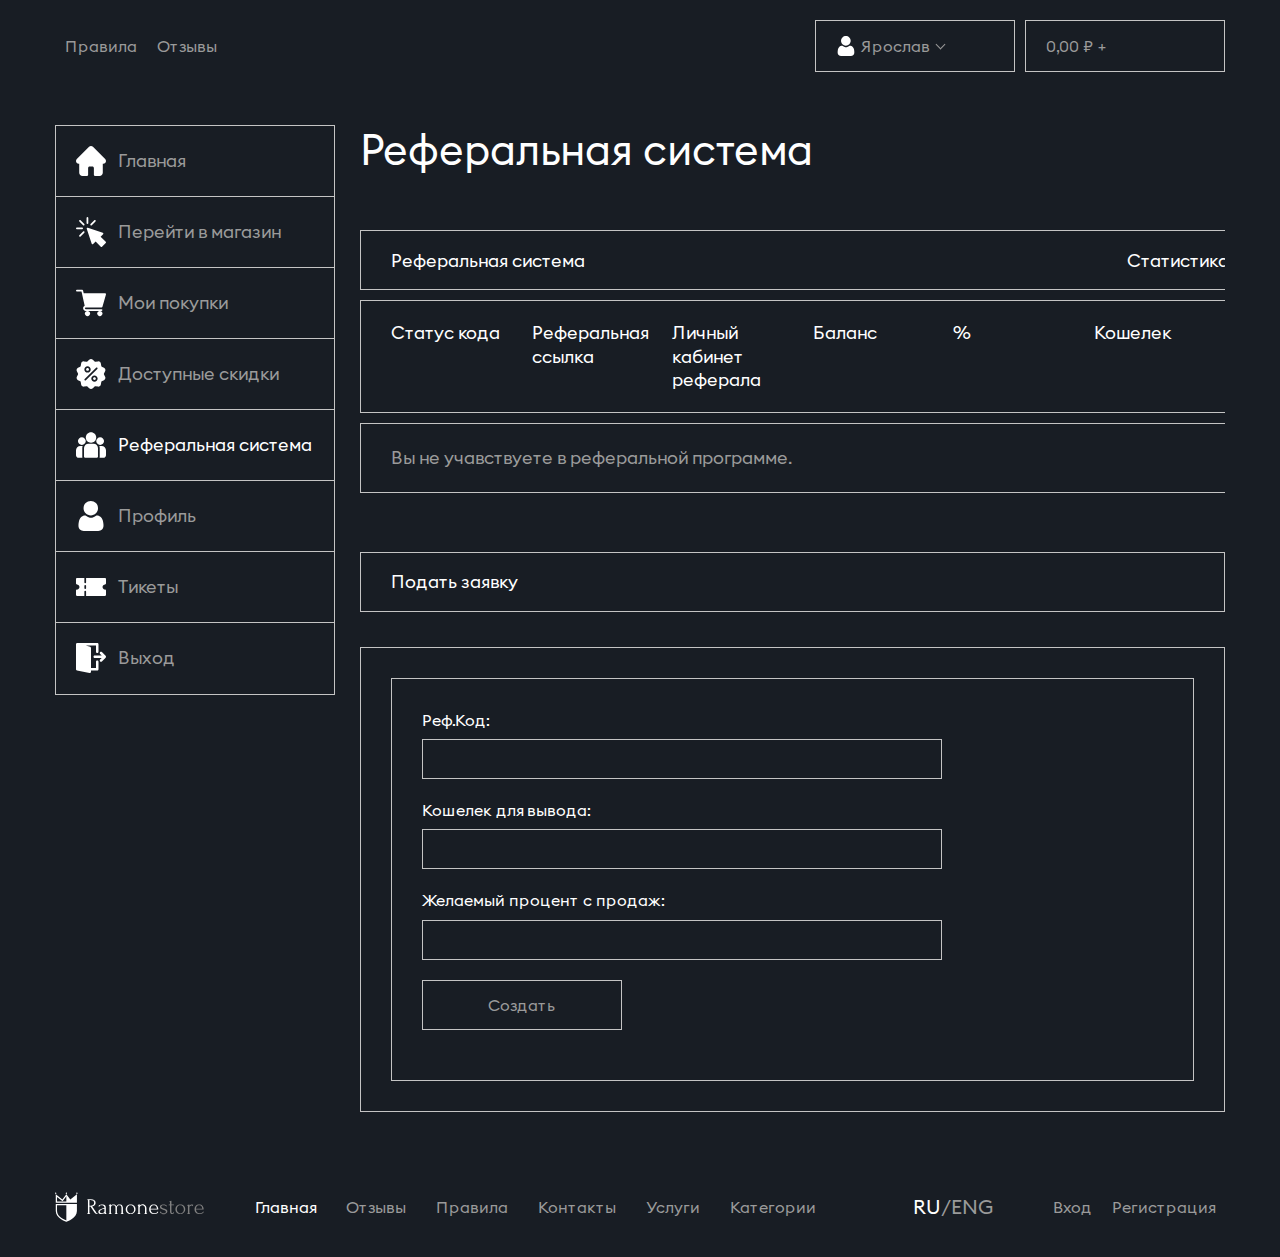
<file: app/profile_referral.html>
<!DOCTYPE html>
<html lang="ru">

<head>

	<meta charset="utf-8">
	<title>Mazera - Referral</title>
	<meta name="description" content="Startup HTML Optimized">
	<meta name="viewport" content="width=device-width">
	<link rel="icon" href="img/favicon.ico">
	
	<link rel="stylesheet" href="css/app.min.css?v=1">
	<script src="js/app.min.js" defer></script>

</head>

<body>

	<div class="wrapper">

		<header class="header profile__header">
			<a href="/" class="profile__logo header__logo">
				<img src="img/logo.svg" alt="">
			</a>
			<button class="hamburger" type="button">
				<span class="hamburger__item"></span>
			</button>
			<div class="header__sidebar profile__sidebar menu">
				<div class="header__nav--mobile_header">
					<p class="header__nav--mobile_title">Меню</p>
					<button class="hamburger hamburger--active" type="button">
						<span class="hamburger__item"></span>
					</button>
				</div>
				<nav class="profile__menu profile__menu--mobile">
					<ul>
						<li>
							<a href="#" class="profile__menu_link profile__menu_link--active">
								<img src="img/profile__sidebar1.svg" alt="">Главная
							</a>
						</li>
						<li>
							<a href="#" class="profile__menu_link">
								<img src="img/profile__sidebar2.svg" alt="">Перейти в магазин
							</a>
						</li>
						<li>
							<a href="#" class="profile__menu_link">
								<img src="img/profile__sidebar3.svg" alt="">Мои покупки
							</a>
						</li>
						<li>
							<a href="#" class="profile__menu_link">
								<img src="img/profile__sidebar4.svg" alt="">Доступные скидки
							</a>
						</li>
						<li>
							<a href="#" class="profile__menu_link">
								<img src="img/profile__sidebar5.svg" alt="">Реферальная система
							</a>
						</li>
						<li>
							<a href="#" class="profile__menu_link">
								<img src="img/profile__sidebar6.svg" alt="">Профиль
							</a>
						</li>
						<li>
							<a href="#" class="profile__menu_link">
								<img src="img/profile__sidebar6.svg" alt="">Тикеты
							</a>
						</li>
						<li>
							<a href="#" class="profile__menu_link">
								<img src="img/profile__sidebar8.svg" alt="">Выход
							</a>
						</li>
					</ul>
				</nav>
				<nav class="header__sidebar_nav profile__sidebar_nav">
					<ul class="header__sidebar_menu profile__sidebar_menu--left">
						<li><a href="#">Правила</a></li>
						<li><a href="#">Отзывы</a></li>
					</ul>
				</nav>
				<nav class="header__sidebar_nav profile__sidebar_nav">
					<ul class="header__sidebar_menu profile__sidebar_menu">
						<li class="header__sidebar_submenu">
							<a href="javascript: void(0)"><img src="img/user.svg" alt="">Ярослав</a>
							<ul>
								<li><a href="#">Ссылка 1</a></li>
								<li><a href="#">Ссылка 2</a></li>
								<li><a href="#">Ссылка 3</a></li>
								<li><a href="#">Ссылка 4</a></li>
							</ul>
						</li>
						<li><a href="#">0,00 ₽ +</a></li>
					</ul>
				</nav>
			</div>
		</header>
	
		<main class="profile__main main">

			<aside class="main__sidebar sidebar">
				<nav class="profile__menu">
					<ul>
						<li>
							<a href="#" class="profile__menu_link">
								<img src="img/profile__sidebar1.svg" alt="">Главная
							</a>
						</li>
						<li>
							<a href="#" class="profile__menu_link">
								<img src="img/profile__sidebar2.svg" alt="">Перейти в магазин
							</a>
						</li>
						<li>
							<a href="#" class="profile__menu_link">
								<img src="img/profile__sidebar3.svg" alt="">Мои покупки
							</a>
						</li>
						<li>
							<a href="#" class="profile__menu_link">
								<img src="img/profile__sidebar4.svg" alt="">Доступные скидки
							</a>
						</li>
						<li>
							<a href="#" class="profile__menu_link profile__menu_link--active">
								<img src="img/profile__sidebar5.svg" alt="">Реферальная система
							</a>
						</li>
						<li>
							<a href="#" class="profile__menu_link">
								<img src="img/profile__sidebar6.svg" alt="">Профиль
							</a>
						</li>
						<li>
							<a href="#" class="profile__menu_link">
								<img src="img/profile__sidebar7.svg" alt="">Тикеты
							</a>
						</li>
						<li>
							<a href="#" class="profile__menu_link">
								<img src="img/profile__sidebar8.svg" alt="">Выход
							</a>
						</li>
					</ul>
				</nav>
			</aside>

			<section class="profile__content main__content content">
				<h1 class="h1">Реферальная система</h1>

				<div class="profile__content_wrap">
					<div class="profile__content_sale">
						<p>Реферальная система</p>
						<p><a href="#">Статистика</a></p>
					</div>
					<div class="profile__col--6 profile__content_header content__header">
						<p>Статус кода</p>
						<p>Реферальная ссылка</p>
						<p>Личный кабинет реферала</p>
						<p>Баланс</p>
						<p>%</p>
						<p>Кошелек</p>
					</div>
					<div class="profile__table content__table">
						<div class="profile__table_row content__table_row">
							<p>Вы не учавствуете в реферальной программе.</p>
						</div>
					</div>
				</div>

				<div class="profile__content_label">
					<p>Подать заявку</p>
				</div>

				<div class="profile__form_wrap">
					<form action="#" class="profile__form">
						<p class="profile__form_line">
							<label for="code" class="profile__form_label">Реф.Код:</label>
							<input id="code" class="profile__form_input" type="text">
						</p>
						<p class="profile__form_line">
							<label for="purse" class="profile__form_label">Кошелек для вывода:</label>
							<input id="purse" class="profile__form_input" type="text">
						</p>
						<p class="profile__form_line">
							<label for="percent" class="profile__form_label">Желаемый процент с продаж:</label>
							<input id="percent" class="profile__form_input" type="text">
						</p>
						<p class="profile__form_line">
							<button class="btn">Создать</button>
						</p>
					</form>
				</div>


			</section>

		</main>
	
		<footer class="footer">

			<div class="footer__block">
				<a href="/" class="footer__logo">
					<img src="img/logo.svg" alt="">
				</a>
	
				<nav class="footer__nav">
					<ul class="footer__nav_menu">
						<li><a href="#" class="active">Главная</a></li>
						<li><a href="#">Отзывы</a></li>
						<li><a href="#">Правила</a></li>
						<li><a href="#">Контакты</a></li>
						<li><a href="#">Услуги</a></li>
						<li class="header__nav_submenu header__nav_submenu--footer">
						<a href="#">Категории</a>
						<ul>
							<li><a href="#">БИЗНЕС</a></li>
							<li><a href="#">НА ОДНО ИМЯ</a></li>
							<li><a href="#">HOT</a></li>
							<li><a href="#">US</a></li>
							<li><a href="#">E-WALLETS</a></li>
							<li><a href="#">Cryptocurrency exchanges</a></li>
						</ul>
					</li>
					</ul>
				</nav>
			</div>

			<div class="footer__block">
				<div class="header__lang footer__lang">
					<a href="#" class="active">RU</a>
					<span>/</span>
					<a href="#">ENG</a>
				</div>

				<ul class="header__sidebar_menu footer__sidebar_menu">
					<li><a href="#">Вход</a></li>
					<li><a href="#">Регистрация</a></li>
				</ul>
			</div>


		</footer>

	</div>


</body>
</html>
</file>
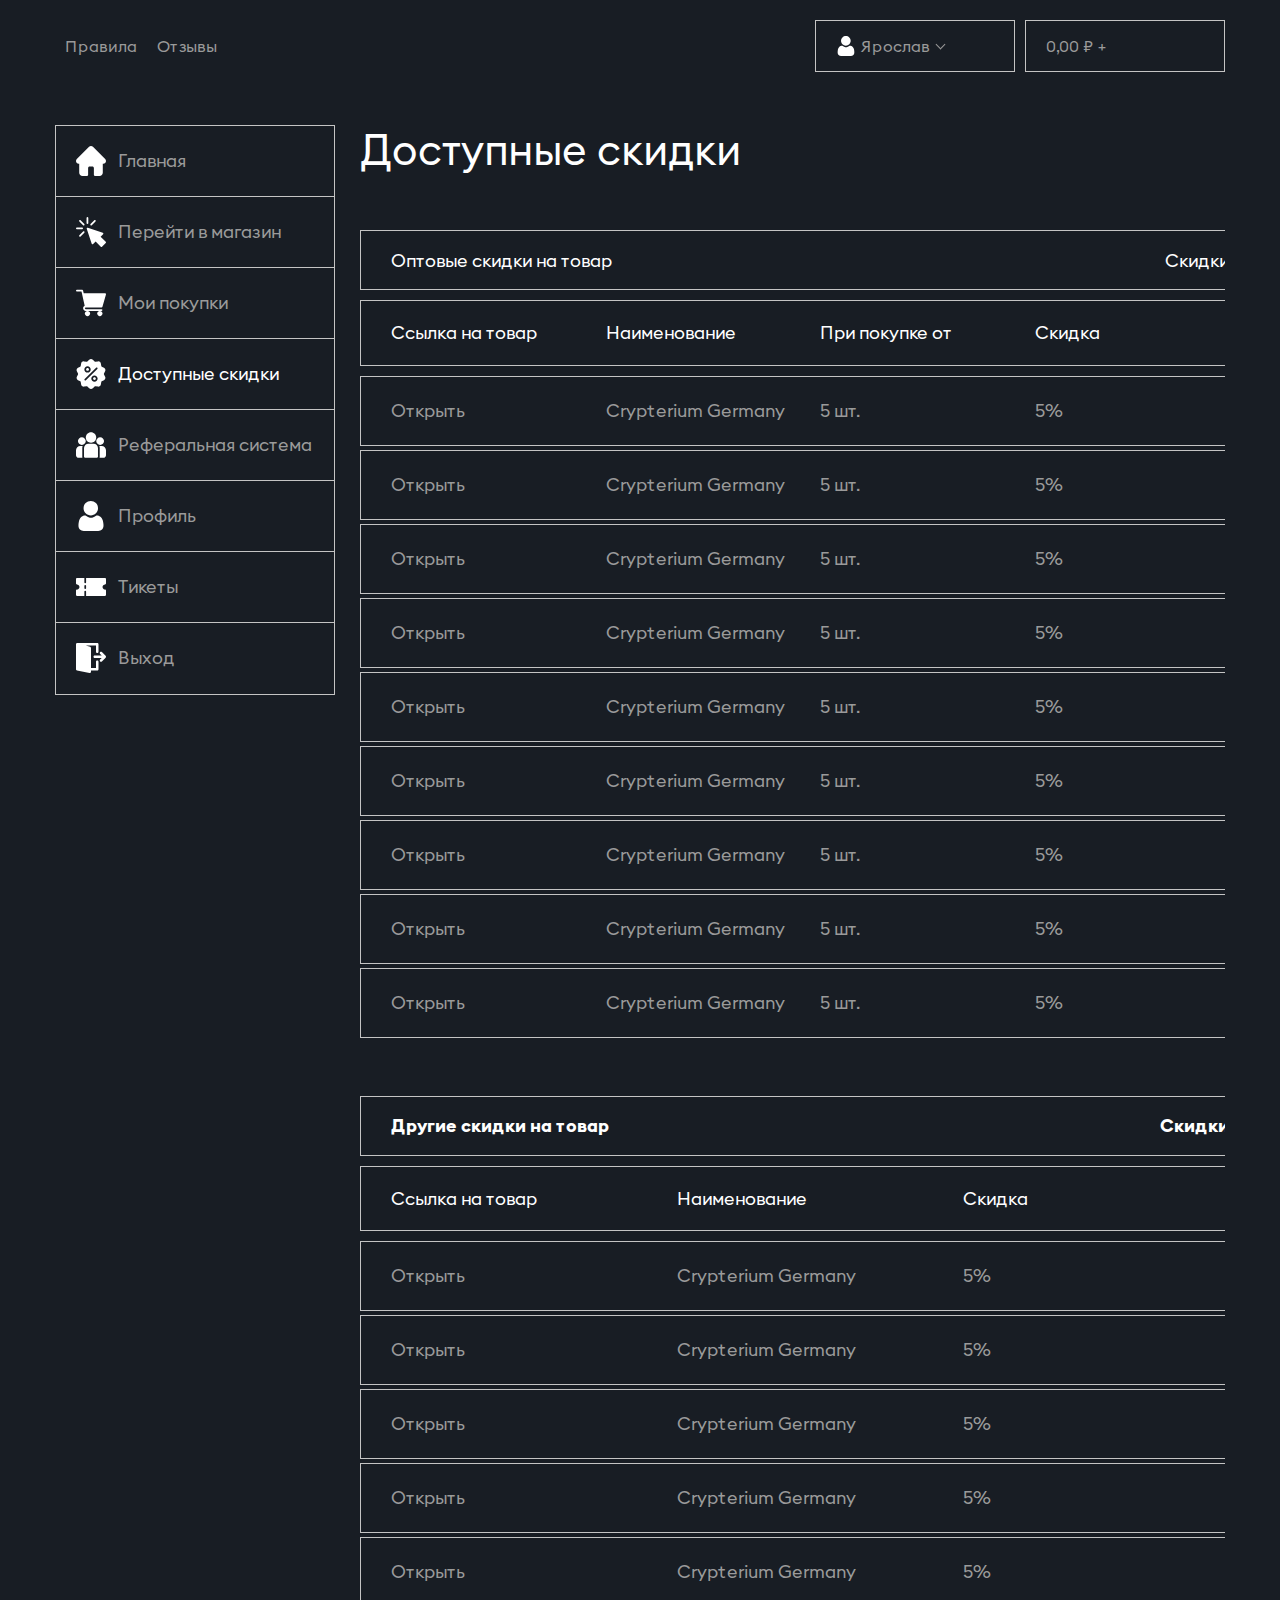
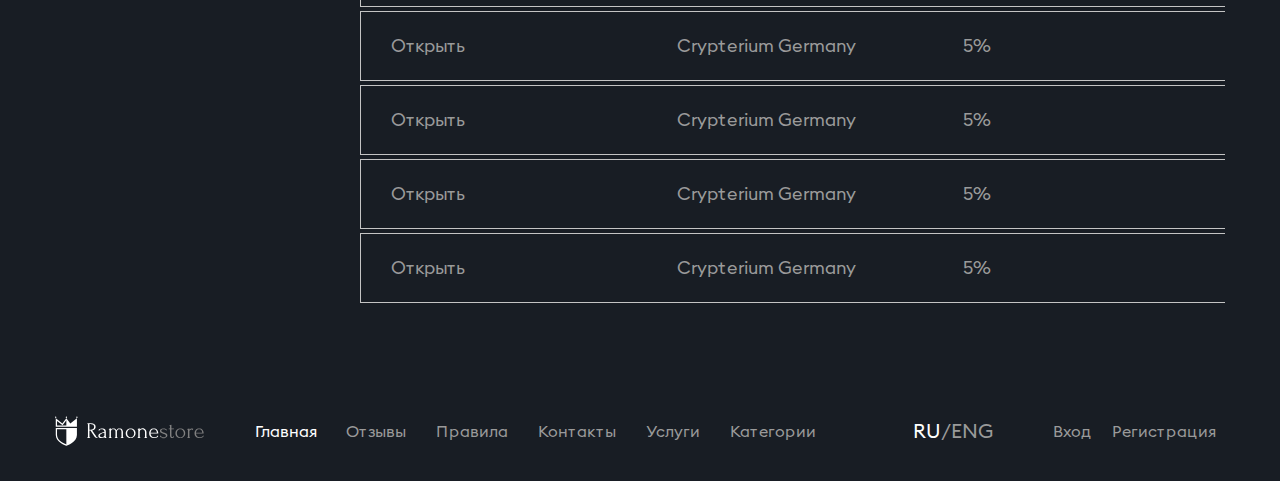
<file: app/profile_sale.html>
<!DOCTYPE html>
<html lang="ru">

<head>

	<meta charset="utf-8">
	<title>Sale</title>
	<meta name="description" content="Startup HTML Optimized">
	<meta name="viewport" content="width=device-width">
	<link rel="icon" href="img/favicon.ico">
	
	<link rel="stylesheet" href="css/app.min.css?v=1">
	<script src="js/app.min.js" defer></script>

</head>

<body>

	<div class="wrapper">

		<header class="header profile__header">
			<a href="/" class="profile__logo header__logo">
				<img src="img/logo.svg" alt="">
			</a>
			<button class="hamburger" type="button">
				<span class="hamburger__item"></span>
			</button>
			<div class="header__sidebar profile__sidebar menu">
				<div class="header__nav--mobile_header">
					<p class="header__nav--mobile_title">Меню</p>
					<button class="hamburger hamburger--active" type="button">
						<span class="hamburger__item"></span>
					</button>
				</div>
				<nav class="profile__menu profile__menu--mobile">
					<ul>
						<li>
							<a href="#" class="profile__menu_link profile__menu_link--active">
								<img src="img/profile__sidebar1.svg" alt="">Главная
							</a>
						</li>
						<li>
							<a href="#" class="profile__menu_link">
								<img src="img/profile__sidebar2.svg" alt="">Перейти в магазин
							</a>
						</li>
						<li>
							<a href="#" class="profile__menu_link">
								<img src="img/profile__sidebar3.svg" alt="">Мои покупки
							</a>
						</li>
						<li>
							<a href="#" class="profile__menu_link">
								<img src="img/profile__sidebar4.svg" alt="">Доступные скидки
							</a>
						</li>
						<li>
							<a href="#" class="profile__menu_link">
								<img src="img/profile__sidebar5.svg" alt="">Реферальная система
							</a>
						</li>
						<li>
							<a href="#" class="profile__menu_link">
								<img src="img/profile__sidebar6.svg" alt="">Профиль
							</a>
						</li>
						<li>
							<a href="#" class="profile__menu_link">
								<img src="img/profile__sidebar6.svg" alt="">Тикеты
							</a>
						</li>
						<li>
							<a href="#" class="profile__menu_link">
								<img src="img/profile__sidebar8.svg" alt="">Выход
							</a>
						</li>
					</ul>
				</nav>
				<nav class="header__sidebar_nav profile__sidebar_nav">
					<ul class="header__sidebar_menu profile__sidebar_menu--left">
						<li><a href="#">Правила</a></li>
						<li><a href="#">Отзывы</a></li>
					</ul>
				</nav>
				<nav class="header__sidebar_nav profile__sidebar_nav">
					<ul class="header__sidebar_menu profile__sidebar_menu">
						<li class="header__sidebar_submenu">
							<a href="javascript: void(0)"><img src="img/user.svg" alt="">Ярослав</a>
							<ul>
								<li><a href="#">Ссылка 1</a></li>
								<li><a href="#">Ссылка 2</a></li>
								<li><a href="#">Ссылка 3</a></li>
								<li><a href="#">Ссылка 4</a></li>
							</ul>
						</li>
						<li><a href="#">0,00 ₽ +</a></li>
					</ul>
				</nav>
			</div>
		</header>
	
		<main class="profile__main main">

			<aside class="main__sidebar sidebar">
				<nav class="profile__menu">
					<ul>
						<li>
							<a href="#" class="profile__menu_link">
								<img src="img/profile__sidebar1.svg" alt="">Главная
							</a>
						</li>
						<li>
							<a href="#" class="profile__menu_link">
								<img src="img/profile__sidebar2.svg" alt="">Перейти в магазин
							</a>
						</li>
						<li>
							<a href="#" class="profile__menu_link">
								<img src="img/profile__sidebar3.svg" alt="">Мои покупки
							</a>
						</li>
						<li>
							<a href="#" class="profile__menu_link profile__menu_link--active">
								<img src="img/profile__sidebar4.svg" alt="">Доступные скидки
							</a>
						</li>
						<li>
							<a href="#" class="profile__menu_link">
								<img src="img/profile__sidebar5.svg" alt="">Реферальная система
							</a>
						</li>
						<li>
							<a href="#" class="profile__menu_link">
								<img src="img/profile__sidebar6.svg" alt="">Профиль
							</a>
						</li>
						<li>
							<a href="#" class="profile__menu_link">
								<img src="img/profile__sidebar7.svg" alt="">Тикеты
							</a>
						</li>
						<li>
							<a href="#" class="profile__menu_link">
								<img src="img/profile__sidebar8.svg" alt="">Выход
							</a>
						</li>
					</ul>
				</nav>
			</aside>

			<section class="profile__content main__content content">
				<h1 class="h1">Доступные скидки</h1>

				<div class="profile__content_wrap">
					<div class="profile__content_sale">
						<p>Оптовые скидки на товар</p>
						<p><a href="#">Скидки</a></p>
					</div>
					<div class="profile__col--4 profile__content_header content__header">
						<p>Ссылка на товар</p>
						<p>Наименование</p>
						<p>При покупке от</p>
						<p>Скидка</p>
					</div>
					<div class="profile__table content__table">
						<div class="profile__col--4 profile__table_row content__table_row">
							<p><a href="#">Открыть</a></p>
							<p>Crypterium Germany</p>
							<p>5 шт.</p>
							<p>5%</p>
						</div>
						<div class="profile__col--4 profile__table_row content__table_row">
							<p><a href="#">Открыть</a></p>
							<p>Crypterium Germany</p>
							<p>5 шт.</p>
							<p>5%</p>
						</div>
						<div class="profile__col--4 profile__table_row content__table_row">
							<p><a href="#">Открыть</a></p>
							<p>Crypterium Germany</p>
							<p>5 шт.</p>
							<p>5%</p>
						</div>
						<div class="profile__col--4 profile__table_row content__table_row">
							<p><a href="#">Открыть</a></p>
							<p>Crypterium Germany</p>
							<p>5 шт.</p>
							<p>5%</p>
						</div>
						<div class="profile__col--4 profile__table_row content__table_row">
							<p><a href="#">Открыть</a></p>
							<p>Crypterium Germany</p>
							<p>5 шт.</p>
							<p>5%</p>
						</div>
						<div class="profile__col--4 profile__table_row content__table_row">
							<p><a href="#">Открыть</a></p>
							<p>Crypterium Germany</p>
							<p>5 шт.</p>
							<p>5%</p>
						</div>
						<div class="profile__col--4 profile__table_row content__table_row">
							<p><a href="#">Открыть</a></p>
							<p>Crypterium Germany</p>
							<p>5 шт.</p>
							<p>5%</p>
						</div>
						<div class="profile__col--4 profile__table_row content__table_row">
							<p><a href="#">Открыть</a></p>
							<p>Crypterium Germany</p>
							<p>5 шт.</p>
							<p>5%</p>
						</div>
						<div class="profile__col--4 profile__table_row content__table_row">
							<p><a href="#">Открыть</a></p>
							<p>Crypterium Germany</p>
							<p>5 шт.</p>
							<p>5%</p>
						</div>
						<div class="profile__col--4 profile__table_row content__table_row">
							<p><a href="#">Открыть</a></p>
							<p>Crypterium Germany</p>
							<p>5 шт.</p>
							<p>5%</p>
						</div>
					</div>
				</div>

				<div class="profile__content_wrap">
					<div class="profile__content_sale">
						<p><b>Другие скидки на товар</b></p>
						<p><a href="#"><b>Скидки</b></a></p>
					</div>
					<div class="profile__col--3 profile__content_header content__header">
						<p>Ссылка на товар</p>
						<p>Наименование</p>
						<p>Скидка</p>
					</div>
					<div class="profile__table content__table">
						<div class="profile__col--3 profile__table_row content__table_row">
							<p><a href="#">Открыть</a></p>
							<p>Crypterium Germany</p>
							<p>5%</p>
						</div>
						<div class="profile__col--3 profile__table_row content__table_row">
							<p><a href="#">Открыть</a></p>
							<p>Crypterium Germany</p>
							<p>5%</p>
						</div>
						<div class="profile__col--3 profile__table_row content__table_row">
							<p><a href="#">Открыть</a></p>
							<p>Crypterium Germany</p>
							<p>5%</p>
						</div>
						<div class="profile__col--3 profile__table_row content__table_row">
							<p><a href="#">Открыть</a></p>
							<p>Crypterium Germany</p>
							<p>5%</p>
						</div>
						<div class="profile__col--3 profile__table_row content__table_row">
							<p><a href="#">Открыть</a></p>
							<p>Crypterium Germany</p>
							<p>5%</p>
						</div>
						<div class="profile__col--3 profile__table_row content__table_row">
							<p><a href="#">Открыть</a></p>
							<p>Crypterium Germany</p>
							<p>5%</p>
						</div>
						<div class="profile__col--3 profile__table_row content__table_row">
							<p><a href="#">Открыть</a></p>
							<p>Crypterium Germany</p>
							<p>5%</p>
						</div>
						<div class="profile__col--3 profile__table_row content__table_row">
							<p><a href="#">Открыть</a></p>
							<p>Crypterium Germany</p>
							<p>5%</p>
						</div>
						<div class="profile__col--3 profile__table_row content__table_row">
							<p><a href="#">Открыть</a></p>
							<p>Crypterium Germany</p>
							<p>5%</p>
						</div>
						<div class="profile__col--3 profile__table_row content__table_row">
							<p><a href="#">Открыть</a></p>
							<p>Crypterium Germany</p>
							<p>5%</p>
						</div>
					</div>
				</div>
			</section>

		</main>

		<footer class="footer">

			<div class="footer__block">
				<a href="/" class="footer__logo">
					<img src="img/logo.svg" alt="">
				</a>
	
				<nav class="footer__nav">
					<ul class="footer__nav_menu">
						<li><a href="#" class="active">Главная</a></li>
						<li><a href="#">Отзывы</a></li>
						<li><a href="#">Правила</a></li>
						<li><a href="#">Контакты</a></li>
						<li><a href="#">Услуги</a></li>
						<li class="header__nav_submenu header__nav_submenu--footer">
						<a href="#">Категории</a>
						<ul>
							<li><a href="#">БИЗНЕС</a></li>
							<li><a href="#">НА ОДНО ИМЯ</a></li>
							<li><a href="#">HOT</a></li>
							<li><a href="#">US</a></li>
							<li><a href="#">E-WALLETS</a></li>
							<li><a href="#">Cryptocurrency exchanges</a></li>
						</ul>
					</li>
					</ul>
				</nav>
			</div>

			<div class="footer__block">
				<div class="header__lang footer__lang">
					<a href="#" class="active">RU</a>
					<span>/</span>
					<a href="#">ENG</a>
				</div>

				<ul class="header__sidebar_menu footer__sidebar_menu">
					<li><a href="#">Вход</a></li>
					<li><a href="#">Регистрация</a></li>
				</ul>
			</div>


		</footer>

	</div>


</body>
</html>
</file>
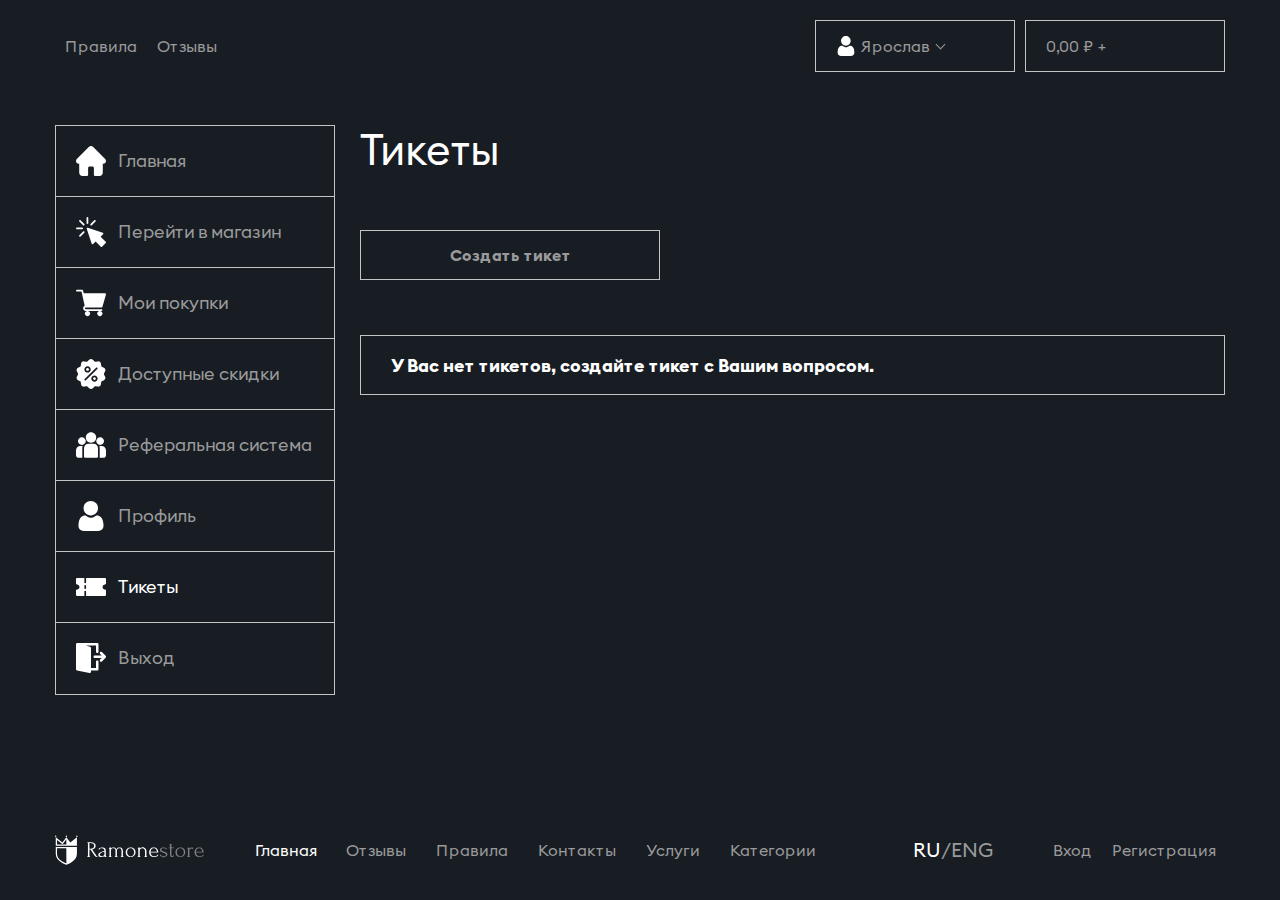
<file: app/profile_ticket.html>
<!DOCTYPE html>
<html lang="ru">

<head>

	<meta charset="utf-8">
	<title>Ticket</title>
	<meta name="description" content="Startup HTML Optimized">
	<meta name="viewport" content="width=device-width">
	<link rel="icon" href="img/favicon.ico">
	
	<link rel="stylesheet" href="css/app.min.css?v=1">
	<script src="js/app.min.js" defer></script>

</head>

<body>

	<div class="wrapper">

		<header class="header profile__header">
			<a href="/" class="profile__logo header__logo">
				<img src="img/logo.svg" alt="">
			</a>
			<button class="hamburger" type="button">
				<span class="hamburger__item"></span>
			</button>
			<div class="header__sidebar profile__sidebar menu">
				<div class="header__nav--mobile_header">
					<p class="header__nav--mobile_title">Меню</p>
					<button class="hamburger hamburger--active" type="button">
						<span class="hamburger__item"></span>
					</button>
				</div>
				<nav class="profile__menu profile__menu--mobile">
					<ul>
						<li>
							<a href="#" class="profile__menu_link profile__menu_link--active">
								<img src="img/profile__sidebar1.svg" alt="">Главная
							</a>
						</li>
						<li>
							<a href="#" class="profile__menu_link">
								<img src="img/profile__sidebar2.svg" alt="">Перейти в магазин
							</a>
						</li>
						<li>
							<a href="#" class="profile__menu_link">
								<img src="img/profile__sidebar3.svg" alt="">Мои покупки
							</a>
						</li>
						<li>
							<a href="#" class="profile__menu_link">
								<img src="img/profile__sidebar4.svg" alt="">Доступные скидки
							</a>
						</li>
						<li>
							<a href="#" class="profile__menu_link">
								<img src="img/profile__sidebar5.svg" alt="">Реферальная система
							</a>
						</li>
						<li>
							<a href="#" class="profile__menu_link">
								<img src="img/profile__sidebar6.svg" alt="">Профиль
							</a>
						</li>
						<li>
							<a href="#" class="profile__menu_link">
								<img src="img/profile__sidebar6.svg" alt="">Тикеты
							</a>
						</li>
						<li>
							<a href="#" class="profile__menu_link">
								<img src="img/profile__sidebar8.svg" alt="">Выход
							</a>
						</li>
					</ul>
				</nav>
				<nav class="header__sidebar_nav profile__sidebar_nav">
					<ul class="header__sidebar_menu profile__sidebar_menu--left">
						<li><a href="#">Правила</a></li>
						<li><a href="#">Отзывы</a></li>
					</ul>
				</nav>
				<nav class="header__sidebar_nav profile__sidebar_nav">
					<ul class="header__sidebar_menu profile__sidebar_menu">
						<li class="header__sidebar_submenu">
							<a href="javascript: void(0)"><img src="img/user.svg" alt="">Ярослав</a>
							<ul>
								<li><a href="#">Ссылка 1</a></li>
								<li><a href="#">Ссылка 2</a></li>
								<li><a href="#">Ссылка 3</a></li>
								<li><a href="#">Ссылка 4</a></li>
							</ul>
						</li>
						<li><a href="#">0,00 ₽ +</a></li>
					</ul>
				</nav>
			</div>
		</header>
	
		<main class="profile__main main">

			<aside class="main__sidebar sidebar">
				<nav class="profile__menu">
					<ul>
						<li>
							<a href="#" class="profile__menu_link">
								<img src="img/profile__sidebar1.svg" alt="">Главная
							</a>
						</li>
						<li>
							<a href="#" class="profile__menu_link">
								<img src="img/profile__sidebar2.svg" alt="">Перейти в магазин
							</a>
						</li>
						<li>
							<a href="#" class="profile__menu_link">
								<img src="img/profile__sidebar3.svg" alt="">Мои покупки
							</a>
						</li>
						<li>
							<a href="#" class="profile__menu_link">
								<img src="img/profile__sidebar4.svg" alt="">Доступные скидки
							</a>
						</li>
						<li>
							<a href="#" class="profile__menu_link">
								<img src="img/profile__sidebar5.svg" alt="">Реферальная система
							</a>
						</li>
						<li>
							<a href="#" class="profile__menu_link">
								<img src="img/profile__sidebar6.svg" alt="">Профиль
							</a>
						</li>
						<li>
							<a href="#" class="profile__menu_link profile__menu_link--active">
								<img src="img/profile__sidebar7.svg" alt="">Тикеты
							</a>
						</li>
						<li>
							<a href="#" class="profile__menu_link">
								<img src="img/profile__sidebar8.svg" alt="">Выход
							</a>
						</li>
					</ul>
				</nav>
			</aside>

			<section class="profile__content main__content content">
				<h1 class="h1">Тикеты</h1>

				<a href="profile_addticket.html" class="btn profile__ticket_btn">Создать тикет</a>

				<div class="profile__content_label">
					<p><b>У Вас нет тикетов, создайте тикет с Вашим вопросом.</b></p>
				</div>

			</section>

		</main>
	
		<footer class="footer">

			<div class="footer__block">
				<a href="/" class="footer__logo">
					<img src="img/logo.svg" alt="">
				</a>
	
				<nav class="footer__nav">
					<ul class="footer__nav_menu">
						<li><a href="#" class="active">Главная</a></li>
						<li><a href="#">Отзывы</a></li>
						<li><a href="#">Правила</a></li>
						<li><a href="#">Контакты</a></li>
						<li><a href="#">Услуги</a></li>
						<li class="header__nav_submenu header__nav_submenu--footer">
						<a href="#">Категории</a>
						<ul>
							<li><a href="#">БИЗНЕС</a></li>
							<li><a href="#">НА ОДНО ИМЯ</a></li>
							<li><a href="#">HOT</a></li>
							<li><a href="#">US</a></li>
							<li><a href="#">E-WALLETS</a></li>
							<li><a href="#">Cryptocurrency exchanges</a></li>
						</ul>
					</li>
					</ul>
				</nav>
			</div>

			<div class="footer__block">
				<div class="header__lang footer__lang">
					<a href="#" class="active">RU</a>
					<span>/</span>
					<a href="#">ENG</a>
				</div>

				<ul class="header__sidebar_menu footer__sidebar_menu">
					<li><a href="#">Вход</a></li>
					<li><a href="#">Регистрация</a></li>
				</ul>
			</div>


		</footer>

	</div>


</body>
</html>
</file>
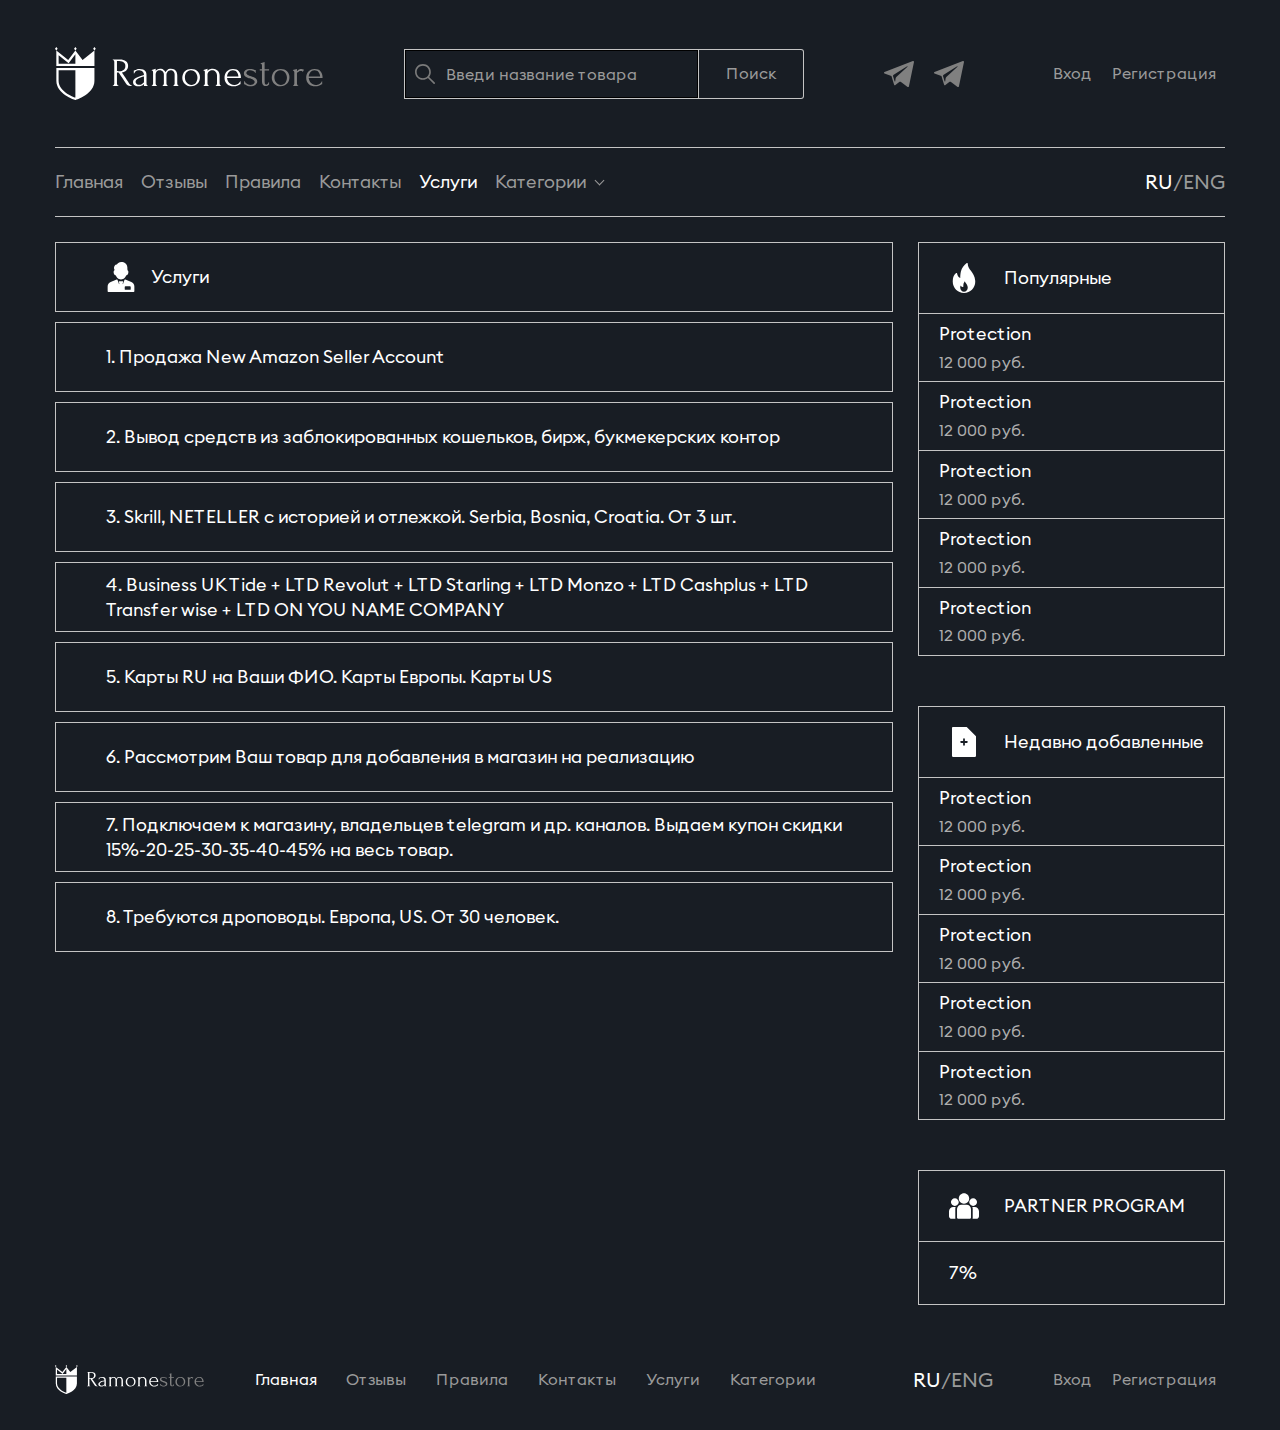
<file: app/services.html>
<!DOCTYPE html>
<html lang="ru">

<head>

	<meta charset="utf-8">
	<title>Services</title>
	<meta name="description" content="Startup HTML Optimized">
	<meta name="viewport" content="width=device-width">
	<link rel="icon" href="img/favicon.ico">
	
	<link rel="stylesheet" href="css/app.min.css?v=1">
	<script src="js/app.min.js" defer></script>

</head>

<body>

	<div class="wrapper">

		<header class="header">
			<div class="header__sidebar">
				<a href="/" class="header__logo">
					<img src="img/logo.svg" alt="">
				</a>

				<form class="header__nav_search">
					<div>
						<label for="header__search"></label>
						<input id="header__search" type="search" placeholder="Введи название товара">
					</div>
					<button>Поиск</button>
				</form>

				<div class="header__links">
					<a href="#" target="_blank">
						<img src="img/header__telegram.svg" alt="">
					</a>
					<a href="#" target="_blank">
						<img src="img/header__telegram.svg" alt="">
					</a>
				</div>

				<nav class="header__sidebar_nav">
					<ul class="header__sidebar_menu">
						<li><a href="#">Вход</a></li>
						<li><a href="#">Регистрация</a></li>
					</ul>
					<button class="hamburger" type="button">
						<span class="hamburger__item"></span>
					</button>
				</nav>
			</div>

			<nav class="header__nav menu">

				<div class="header__nav--mobile_header">
					<p class="header__nav--mobile_title">Меню</p>
					<button class="hamburger hamburger--active" type="button">
						<span class="hamburger__item"></span>
					</button>
				</div>

				<form class="header__nav_search--mobile">
					<div>
						<label for="header__search"></label>
						<input id="header__search" type="search">
					</div>
					<button>Поиск</button>
				</form>

				<ul class="header__nav_menu">
					<li><a href="#">Главная</a></li>
					<li><a href="#">Отзывы</a></li>
					<li><a href="#">Правила</a></li>
					<li><a href="#">Контакты</a></li>
					<li><a href="#" class="active">Услуги</a></li>
					<li class="header__nav_submenu">
						<a href="#">Категории</a>
						<ul>
							<li><a href="#">БИЗНЕС</a></li>
							<li><a href="#">НА ОДНО ИМЯ</a></li>
							<li><a href="#">HOT</a></li>
							<li><a href="#">US</a></li>
							<li><a href="#">E-WALLETS</a></li>
							<li><a href="#">Cryptocurrency exchanges</a></li>
						</ul>
					</li>
				</ul>

				<div class="header__lang">
					<a href="#" class="active">RU</a>
					<span>/</span>
					<a href="#">ENG</a>
				</div>

				<ul class="header__nav--mobile_sidebar header__sidebar_menu">
					<li><a href="#">Вход</a></li>
					<li><a href="#">Регистрация</a></li>
					<li class="header__sidebar_submenu">
						<a href="javascript: void(0)">RUS</a>
						<ul>
							<li><a href="#">ENG</a></li>
						</ul>
					</li>
				</ul>
			</nav>

		</header>
	
		<main class="main index">

			<aside class="main__sidebar sidebar">
				<div class="sidebar__block">
					<div class="sidebar__header">
						<div class="sidebar__header_icon">
							<img src="img/sidebar__header_icon1.svg" alt="">
						</div>
						<p>Популярные</p>
					</div>
					<a href="#" class="sidebar__item">
						<span class="sidebar__item_subtitle">Protection</span>
						<span class="sidebar__item_price">12 000 руб.</span>
					</a>
					<a href="#" class="sidebar__item">
						<span class="sidebar__item_subtitle">Protection</span>
						<span class="sidebar__item_price">12 000 руб.</span>
					</a>
					<a href="#" class="sidebar__item">
						<span class="sidebar__item_subtitle">Protection</span>
						<span class="sidebar__item_price">12 000 руб.</span>
					</a>
					<a href="#" class="sidebar__item">
						<span class="sidebar__item_subtitle">Protection</span>
						<span class="sidebar__item_price">12 000 руб.</span>
					</a>
					<a href="#" class="sidebar__item">
						<span class="sidebar__item_subtitle">Protection</span>
						<span class="sidebar__item_price">12 000 руб.</span>
					</a>
				</div>

				<div class="sidebar__block">
					<div class="sidebar__header">
						<div class="sidebar__header_icon">
							<img src="img/sidebar__header_icon2.svg" alt="">
						</div>
						<p>Недавно добавленные</p>
					</div>
					<a href="#" class="sidebar__item">
						<span class="sidebar__item_subtitle">Protection</span>
						<span class="sidebar__item_price">12 000 руб.</span>
					</a>
					<a href="#" class="sidebar__item">
						<span class="sidebar__item_subtitle">Protection</span>
						<span class="sidebar__item_price">12 000 руб.</span>
					</a>
					<a href="#" class="sidebar__item">
						<span class="sidebar__item_subtitle">Protection</span>
						<span class="sidebar__item_price">12 000 руб.</span>
					</a>
					<a href="#" class="sidebar__item">
						<span class="sidebar__item_subtitle">Protection</span>
						<span class="sidebar__item_price">12 000 руб.</span>
					</a>
					<a href="#" class="sidebar__item">
						<span class="sidebar__item_subtitle">Protection</span>
						<span class="sidebar__item_price">12 000 руб.</span>
					</a>
				</div>

				<div class="sidebar__block sidebar__block--banner">
					<div class="sidebar__header">
						<div class="sidebar__header_icon">
							<img src="img/sidebar__header_icon3.svg" alt="">
						</div>
						<p>PARTNER PROGRAM</p>
					</div>
					<div class="sidebar__banner">
						<p class="sidebar__banner_sale">7%</p>
					</div>
				</div>
			</aside>

			<section class="main__content content">
				<div class="content__wrap">
					<div class="services">
						<div class="services__header">
							<div class="services__header_icon">
								<img src="img/services__icon.svg" alt="">
							</div>
							<p>Услуги</p>
						</div>
						<p class="services__item">1. Продажа New Amazon Seller Account</p>
						<p class="services__item">2. Вывод средств из заблокированных кошельков, бирж, букмекерских контор</p>
						<p class="services__item">3. Skrill, NETELLER с историей и отлежкой. Serbia, Bosnia, Croatia. От 3 шт. </p>
						<p class="services__item">4.  Business UK Tide + LTD Revolut + LTD Starling + LTD Monzo + LTD Cashplus + LTD Transfer wise + LTD  ON YOU NAME COMPANY</p>
						<p class="services__item">5. Карты RU на Ваши ФИО. Карты Европы. Карты US</p>
						<p class="services__item">6. Рассмотрим Ваш товар для добавления в магазин на реализацию</p>
						<p class="services__item">7. Подключаем к магазину, владельцев telegram и др. каналов. Выдаем купон скидки 15%-20-25-30-35-40-45% на весь товар. </p>
						<p class="services__item">8. Требуются дроповоды. Европа, US. От 30 человек.</p>
					</div>
				</div>
			</section>

		</main>
	
		<footer class="footer">

			<div class="footer__block">
				<a href="/" class="footer__logo">
					<img src="img/logo.svg" alt="">
				</a>
	
				<nav class="footer__nav">
					<ul class="footer__nav_menu">
						<li><a href="#" class="active">Главная</a></li>
						<li><a href="#">Отзывы</a></li>
						<li><a href="#">Правила</a></li>
						<li><a href="#">Контакты</a></li>
						<li><a href="#">Услуги</a></li>
						<li class="header__nav_submenu header__nav_submenu--footer">
						<a href="#">Категории</a>
						<ul>
							<li><a href="#">БИЗНЕС</a></li>
							<li><a href="#">НА ОДНО ИМЯ</a></li>
							<li><a href="#">HOT</a></li>
							<li><a href="#">US</a></li>
							<li><a href="#">E-WALLETS</a></li>
							<li><a href="#">Cryptocurrency exchanges</a></li>
						</ul>
					</li>
					</ul>
				</nav>
			</div>

			<div class="footer__block">
				<div class="header__lang footer__lang">
					<a href="#" class="active">RU</a>
					<span>/</span>
					<a href="#">ENG</a>
				</div>

				<ul class="header__sidebar_menu footer__sidebar_menu">
					<li><a href="#">Вход</a></li>
					<li><a href="#">Регистрация</a></li>
				</ul>
			</div>


		</footer>
	</div>


</body>
</html>
</file>
<file: app/css/app.min.css>
*,
::after,
::before {
  -webkit-box-sizing: border-box;
  box-sizing: border-box
}
html {
  font-family: sans-serif;
  line-height: 1.15;
  -webkit-text-size-adjust: 100%;
  -webkit-tap-highlight-color: transparent
}
article,
aside,
figcaption,
figure,
footer,
header,
hgroup,
main,
nav,
section {
  display: block
}
body {
  margin: 0;
  font-family: -apple-system,BlinkMacSystemFont,"Segoe UI",Roboto,"Helvetica Neue",Arial,"Noto Sans","Liberation Sans",sans-serif,"Apple Color Emoji","Segoe UI Emoji","Segoe UI Symbol","Noto Color Emoji";
  font-size: 1rem;
  font-weight: 400;
  line-height: 1.5;
  color: #212529;
  text-align: left;
  background-color: #fff
}
[tabindex="-1"]:focus:not(:focus-visible) {
  outline: 0!important
}
hr {
  -webkit-box-sizing: content-box;
  box-sizing: content-box;
  height: 0;
  overflow: visible
}
h1,
h2,
h3,
h4,
h5,
h6 {
  margin-top: 0;
  margin-bottom: .5rem
}
p {
  margin-top: 0;
  margin-bottom: 1rem
}
abbr[data-original-title],
abbr[title] {
  text-decoration: underline;
  -webkit-text-decoration: underline dotted;
  text-decoration: underline dotted;
  cursor: help;
  border-bottom: 0;
  -webkit-text-decoration-skip-ink: none;
  text-decoration-skip-ink: none
}
address {
  margin-bottom: 1rem;
  font-style: normal;
  line-height: inherit
}
dl,
ol,
ul {
  margin-top: 0;
  margin-bottom: 1rem
}
ol ol,
ol ul,
ul ol,
ul ul {
  margin-bottom: 0
}
dt {
  font-weight: 700
}
dd {
  margin-bottom: .5rem;
  margin-left: 0
}
blockquote {
  margin: 0 0 1rem
}
b,
strong {
  font-weight: bolder
}
small {
  font-size: 80%
}
sub,
sup {
  position: relative;
  font-size: 75%;
  line-height: 0;
  vertical-align: baseline
}
sub {
  bottom: -.25em
}
sup {
  top: -.5em
}
a {
  color: #007bff;
  text-decoration: none;
  background-color: transparent
}
a:hover {
  color: #0056b3;
  text-decoration: underline
}
a:not([href]):not([class]) {
  color: inherit;
  text-decoration: none
}
a:not([href]):not([class]):hover {
  color: inherit;
  text-decoration: none
}
code,
kbd,
pre,
samp {
  font-family: SFMono-Regular,Menlo,Monaco,Consolas,"Liberation Mono","Courier New",monospace;
  font-size: 1em
}
pre {
  margin-top: 0;
  margin-bottom: 1rem;
  overflow: auto;
  -ms-overflow-style: scrollbar
}
figure {
  margin: 0 0 1rem
}
img {
  vertical-align: middle;
  border-style: none
}
svg {
  overflow: hidden;
  vertical-align: middle
}
table {
  border-collapse: collapse
}
caption {
  padding-top: .75rem;
  padding-bottom: .75rem;
  color: #6c757d;
  text-align: left;
  caption-side: bottom
}
th {
  text-align: inherit;
  text-align: -webkit-match-parent
}
label {
  display: inline-block;
  margin-bottom: .5rem
}
button {
  border-radius: 0
}
button:focus:not(:focus-visible) {
  outline: 0
}
button,
input,
optgroup,
select,
textarea {
  margin: 0;
  font-family: inherit;
  font-size: inherit;
  line-height: inherit
}
button,
input {
  overflow: visible
}
button,
select {
  text-transform: none
}
[role=button] {
  cursor: pointer
}
select {
  word-wrap: normal
}
[type=button],
[type=reset],
[type=submit],
button {
  -webkit-appearance: button
}
[type=button]:not(:disabled),
[type=reset]:not(:disabled),
[type=submit]:not(:disabled),
button:not(:disabled) {
  cursor: pointer
}
[type=button]::-moz-focus-inner,
[type=reset]::-moz-focus-inner,
[type=submit]::-moz-focus-inner,
button::-moz-focus-inner {
  padding: 0;
  border-style: none
}
input[type=checkbox],
input[type=radio] {
  -webkit-box-sizing: border-box;
  box-sizing: border-box;
  padding: 0
}
textarea {
  overflow: auto;
  resize: vertical
}
fieldset {
  min-width: 0;
  padding: 0;
  margin: 0;
  border: 0
}
legend {
  display: block;
  width: 100%;
  max-width: 100%;
  padding: 0;
  margin-bottom: .5rem;
  font-size: 1.5rem;
  line-height: inherit;
  color: inherit;
  white-space: normal
}
progress {
  vertical-align: baseline
}
[type=number]::-webkit-inner-spin-button,
[type=number]::-webkit-outer-spin-button {
  height: auto
}
[type=search] {
  outline-offset: -2px;
  -webkit-appearance: none
}
[type=search]::-webkit-search-decoration {
  -webkit-appearance: none
}
::-webkit-file-upload-button {
  font: inherit;
  -webkit-appearance: button
}
output {
  display: inline-block
}
summary {
  display: list-item;
  cursor: pointer
}
template {
  display: none
}
[hidden] {
  display: none!important
}
@font-face {
  font-family: swiper-icons;
  src: url("data:application/font-woff;charset=utf-8;base64, [base64]//wADZ2x5ZgAAAywAAADMAAAD2MHtryVoZWFkAAABbAAAADAAAAA2E2+eoWhoZWEAAAGcAAAAHwAAACQC9gDzaG10eAAAAigAAAAZAAAArgJkABFsb2NhAAAC0AAAAFoAAABaFQAUGG1heHAAAAG8AAAAHwAAACAAcABAbmFtZQAAA/gAAAE5AAACXvFdBwlwb3N0AAAFNAAAAGIAAACE5s74hXjaY2BkYGAAYpf5Hu/j+W2+MnAzMYDAzaX6QjD6/4//Bxj5GA8AuRwMYGkAPywL13jaY2BkYGA88P8Agx4j+/8fQDYfA1AEBWgDAIB2BOoAeNpjYGRgYNBh4GdgYgABEMnIABJzYNADCQAACWgAsQB42mNgYfzCOIGBlYGB0YcxjYGBwR1Kf2WQZGhhYGBiYGVmgAFGBiQQkOaawtDAoMBQxXjg/wEGPcYDDA4wNUA2CCgwsAAAO4EL6gAAeNpj2M0gyAACqxgGNWBkZ2D4/wMA+xkDdgAAAHjaY2BgYGaAYBkGRgYQiAHyGMF8FgYHIM3DwMHABGQrMOgyWDLEM1T9/w8UBfEMgLzE////P/5//f/V/xv+r4eaAAeMbAxwIUYmIMHEgKYAYjUcsDAwsLKxc3BycfPw8jEQA/[base64]/uznmfPFBNODM2K7MTQ45YEAZqGP81AmGGcF3iPqOop0r1SPTaTbVkfUe4HXj97wYE+yNwWYxwWu4v1ugWHgo3S1XdZEVqWM7ET0cfnLGxWfkgR42o2PvWrDMBSFj/IHLaF0zKjRgdiVMwScNRAoWUoH78Y2icB/yIY09An6AH2Bdu/UB+yxopYshQiEvnvu0dURgDt8QeC8PDw7Fpji3fEA4z/PEJ6YOB5hKh4dj3EvXhxPqH/SKUY3rJ7srZ4FZnh1PMAtPhwP6fl2PMJMPDgeQ4rY8YT6Gzao0eAEA409DuggmTnFnOcSCiEiLMgxCiTI6Cq5DZUd3Qmp10vO0LaLTd2cjN4fOumlc7lUYbSQcZFkutRG7g6JKZKy0RmdLY680CDnEJ+UMkpFFe1RN7nxdVpXrC4aTtnaurOnYercZg2YVmLN/d/gczfEimrE/fs/bOuq29Zmn8tloORaXgZgGa78yO9/cnXm2BpaGvq25Dv9S4E9+5SIc9PqupJKhYFSSl47+Qcr1mYNAAAAeNptw0cKwkAAAMDZJA8Q7OUJvkLsPfZ6zFVERPy8qHh2YER+3i/BP83vIBLLySsoKimrqKqpa2hp6+jq6RsYGhmbmJqZSy0sraxtbO3sHRydnEMU4uR6yx7JJXveP7WrDycAAAAAAAH//wACeNpjYGRgYOABYhkgZgJCZgZNBkYGLQZtIJsFLMYAAAw3ALgAeNolizEKgDAQBCchRbC2sFER0YD6qVQiBCv/H9ezGI6Z5XBAw8CBK/m5iQQVauVbXLnOrMZv2oLdKFa8Pjuru2hJzGabmOSLzNMzvutpB3N42mNgZGBg4GKQYzBhYMxJLMlj4GBgAYow/P/PAJJhLM6sSoWKfWCAAwDAjgbRAAB42mNgYGBkAIIbCZo5IPrmUn0hGA0AO8EFTQAA") format("woff");
  font-weight: 400;
  font-style: normal
}
:root {
  --swiper-theme-color: #007aff
}
.swiper-container {
  margin-left: auto;
  margin-right: auto;
  position: relative;
  overflow: hidden;
  list-style: none;
  padding: 0;
  z-index: 1
}
.swiper-container-vertical > .swiper-wrapper {
  -webkit-box-orient: vertical;
  -webkit-box-direction: normal;
  -ms-flex-direction: column;
  flex-direction: column
}
.swiper-wrapper {
  position: relative;
  width: 100%;
  height: 100%;
  z-index: 1;
  display: -webkit-box;
  display: -ms-flexbox;
  display: flex;
  -webkit-transition-property: -webkit-transform;
  transition-property: -webkit-transform;
  -o-transition-property: transform;
  transition-property: transform;
  transition-property: transform,-webkit-transform;
  -webkit-box-sizing: content-box;
  box-sizing: content-box
}
.swiper-container-android .swiper-slide,
.swiper-wrapper {
  -webkit-transform: translate3d(0,0,0);
  transform: translate3d(0,0,0)
}
.swiper-container-multirow > .swiper-wrapper {
  -ms-flex-wrap: wrap;
  flex-wrap: wrap
}
.swiper-container-multirow-column > .swiper-wrapper {
  -ms-flex-wrap: wrap;
  flex-wrap: wrap;
  -webkit-box-orient: vertical;
  -webkit-box-direction: normal;
  -ms-flex-direction: column;
  flex-direction: column
}
.swiper-container-free-mode > .swiper-wrapper {
  -webkit-transition-timing-function: ease-out;
  -o-transition-timing-function: ease-out;
  transition-timing-function: ease-out;
  margin: 0 auto
}
.swiper-container-pointer-events {
  -ms-touch-action: pan-y;
  touch-action: pan-y
}
.swiper-container-pointer-events.swiper-container-vertical {
  -ms-touch-action: pan-x;
  touch-action: pan-x
}
.swiper-slide {
  -ms-flex-negative: 0;
  flex-shrink: 0;
  width: 100%;
  height: 100%;
  position: relative;
  -webkit-transition-property: -webkit-transform;
  transition-property: -webkit-transform;
  -o-transition-property: transform;
  transition-property: transform;
  transition-property: transform,-webkit-transform
}
.swiper-slide-invisible-blank {
  visibility: hidden
}
.swiper-container-autoheight,
.swiper-container-autoheight .swiper-slide {
  height: auto
}
.swiper-container-autoheight .swiper-wrapper {
  -webkit-box-align: start;
  -ms-flex-align: start;
  align-items: flex-start;
  -webkit-transition-property: height,-webkit-transform;
  transition-property: height,-webkit-transform;
  -o-transition-property: transform,height;
  transition-property: transform,height;
  transition-property: transform,height,-webkit-transform
}
.swiper-container-3d {
  -webkit-perspective: 1200px;
  perspective: 1200px
}
.swiper-container-3d .swiper-cube-shadow,
.swiper-container-3d .swiper-slide,
.swiper-container-3d .swiper-slide-shadow-bottom,
.swiper-container-3d .swiper-slide-shadow-left,
.swiper-container-3d .swiper-slide-shadow-right,
.swiper-container-3d .swiper-slide-shadow-top,
.swiper-container-3d .swiper-wrapper {
  -webkit-transform-style: preserve-3d;
  transform-style: preserve-3d
}
.swiper-container-3d .swiper-slide-shadow-bottom,
.swiper-container-3d .swiper-slide-shadow-left,
.swiper-container-3d .swiper-slide-shadow-right,
.swiper-container-3d .swiper-slide-shadow-top {
  position: absolute;
  left: 0;
  top: 0;
  width: 100%;
  height: 100%;
  pointer-events: none;
  z-index: 10
}
.swiper-container-3d .swiper-slide-shadow-left {
  background-image: -webkit-gradient(linear,right top,left top,from(rgba(0,0,0,.5)),to(rgba(0,0,0,0)));
  background-image: -o-linear-gradient(right,rgba(0,0,0,.5),rgba(0,0,0,0));
  background-image: linear-gradient(to left,rgba(0,0,0,.5),rgba(0,0,0,0))
}
.swiper-container-3d .swiper-slide-shadow-right {
  background-image: -webkit-gradient(linear,left top,right top,from(rgba(0,0,0,.5)),to(rgba(0,0,0,0)));
  background-image: -o-linear-gradient(left,rgba(0,0,0,.5),rgba(0,0,0,0));
  background-image: linear-gradient(to right,rgba(0,0,0,.5),rgba(0,0,0,0))
}
.swiper-container-3d .swiper-slide-shadow-top {
  background-image: -webkit-gradient(linear,left bottom,left top,from(rgba(0,0,0,.5)),to(rgba(0,0,0,0)));
  background-image: -o-linear-gradient(bottom,rgba(0,0,0,.5),rgba(0,0,0,0));
  background-image: linear-gradient(to top,rgba(0,0,0,.5),rgba(0,0,0,0))
}
.swiper-container-3d .swiper-slide-shadow-bottom {
  background-image: -webkit-gradient(linear,left top,left bottom,from(rgba(0,0,0,.5)),to(rgba(0,0,0,0)));
  background-image: -o-linear-gradient(top,rgba(0,0,0,.5),rgba(0,0,0,0));
  background-image: linear-gradient(to bottom,rgba(0,0,0,.5),rgba(0,0,0,0))
}
.swiper-container-css-mode > .swiper-wrapper {
  overflow: auto;
  scrollbar-width: none;
  -ms-overflow-style: none
}
.swiper-container-css-mode > .swiper-wrapper::-webkit-scrollbar {
  display: none
}
.swiper-container-css-mode > .swiper-wrapper > .swiper-slide {
  scroll-snap-align: start start
}
.swiper-container-horizontal.swiper-container-css-mode > .swiper-wrapper {
  -webkit-scroll-snap-type: x mandatory;
  -ms-scroll-snap-type: x mandatory;
  scroll-snap-type: x mandatory
}
.swiper-container-vertical.swiper-container-css-mode > .swiper-wrapper {
  -webkit-scroll-snap-type: y mandatory;
  -ms-scroll-snap-type: y mandatory;
  scroll-snap-type: y mandatory
}
.form {
  position: relative
}
.form::after,
.form::before {
  content: '';
  position: absolute;
  top: 0;
  left: 0
}
@font-face {
  font-family: EuclidSquare;
  font-style: normal;
  font-weight: 700;
  src: url(../fonts/EuclidSquare-Bold.woff2) format("woff2");
  font-display: swap
}
@font-face {
  font-family: EuclidSquare;
  font-style: normal;
  font-weight: 400;
  src: url(../fonts/EuclidSquare-Regular.woff2) format("woff2");
  font-display: swap
}
body {
  overflow-x: hidden;
  position: relative;
  min-width: 320px;
  font-family: EuclidSquare,sans-serif;
  font-size: 16px;
  color: #9a9a9a;
  line-height: 1.4;
  font-weight: 400;
  min-height: 100vh;
  background-color: #181d24
}
::-moz-selection {
  background-color: grey;
  color: #fff
}
::selection {
  background-color: grey;
  color: #fff
}
::-webkit-input-placeholder {
  color: #666
}
::-moz-placeholder {
  color: #666
}
:-ms-input-placeholder {
  color: #666
}
::-ms-input-placeholder {
  color: #666
}
::placeholder {
  color: #666
}
h1,
h2,
h3,
h4,
h5,
h6 {
  font-weight: 700;
  line-height: 1.2;
  margin: 0;
  padding: 0
}
ul {
  margin: 0;
  padding: 0;
  list-style-type: none
}
b,
strong {
  font-weight: 700
}
p {
  margin: 0;
  padding: 0
}
a,
button {
  -webkit-transition: all .6s;
  -o-transition: all .6s;
  transition: all .6s;
  color: #9a9a9a;
  background-color: transparent
}
a:hover,
button:hover {
  outline: 0;
  text-decoration: none;
  outline: 0;
  color: grey
}
button {
  border: 0
}
input,
option,
select,
textarea {
  -webkit-transition: all .6s;
  -o-transition: all .6s;
  transition: all .6s;
  outline: 0;
  -webkit-box-shadow: none;
  box-shadow: none;
  border: 1px solid #000
}
input:focus:required:invalid,
option:focus:required:invalid,
select:focus:required:invalid,
textarea:focus:required:invalid {
  border-color: red;
  outline: 0;
  -webkit-box-shadow: none;
  box-shadow: none;
  -webkit-appearance: none
}
input:required:valid,
option:required:valid,
select:required:valid,
textarea:required:valid {
  border-color: green;
  outline: 0;
  -webkit-box-shadow: none;
  box-shadow: none;
  -webkit-appearance: none
}
input::-webkit-input-placeholder,
option::-webkit-input-placeholder,
select::-webkit-input-placeholder,
textarea::-webkit-input-placeholder {
  color: #9a9a9a
}
input::-moz-placeholder,
option::-moz-placeholder,
select::-moz-placeholder,
textarea::-moz-placeholder {
  color: #9a9a9a
}
input:-ms-input-placeholder,
option:-ms-input-placeholder,
select:-ms-input-placeholder,
textarea:-ms-input-placeholder {
  color: #9a9a9a
}
input::-ms-input-placeholder,
option::-ms-input-placeholder,
select::-ms-input-placeholder,
textarea::-ms-input-placeholder {
  color: #9a9a9a
}
input::placeholder,
option::placeholder,
select::placeholder,
textarea::placeholder {
  color: #9a9a9a
}
input:focus,
option:focus,
select:focus,
textarea:focus {
  border-color: #fff!important
}
textarea {
  width: 100%;
  height: 190px;
  padding: 5px 10px;
  size: none;
  color: #9a9a9a
}
::-webkit-scrollbar {
  width: 2px;
  height: 8px;
  background-color: #fff;
  cursor: pointer
}
::-webkit-scrollbar-thumb {
  background-color: #9a9a9a
}
::-webkit-scrollbar-thumb:hover {
  background-color: grey
}
::-webkit-scrollbar-button:vertical:start:decrement {
  background-color: #f6f8f4
}
::-webkit-scrollbar-button:vertical:end:increment {
  background-color: #f6f8f4
}
::-webkit-scrollbar-button:horizontal:start:decrement {
  background-color: #f6f8f4
}
::-webkit-scrollbar-button:horizontal:end:increment {
  background-color: #f6f8f4
}
.wrapper {
  min-height: 100vh;
  width: 100%;
  max-width: 1750px;
  padding: 0 15px;
  margin: 0 auto;
  display: -ms-grid;
  display: grid;
  -ms-grid-columns: 1fr;
  grid-template: minmax(100px,auto) 1fr minmax(100px,auto)/1fr;
  grid-template-areas: 'header' 'main' 'footer';
  grid-gap: 50px
}
@media only screen and (max-width:1750px) {
  .wrapper {
    max-width: 1430px
  }
}
@media only screen and (max-width:1430px) {
  .wrapper {
    max-width: 1200px;
    grid-gap: 25px
  }
}
@media only screen and (max-width:1200px) {
  .wrapper {
    max-width: 992px
  }
}
@media only screen and (max-width:992px) {
  .wrapper {
    max-width: 768px
  }
}
@media only screen and (max-width:767px) {
  .wrapper {
    max-width: 576px
  }
}
@media only screen and (max-width:576px) {
  .wrapper {
    max-width: 480px
  }
}
@media only screen and (max-width:480px) {
  .wrapper {
    max-width: 320px;
    padding: 0
  }
}
.btn,
.form__btn_button {
  position: relative;
  display: -webkit-box;
  display: -ms-flexbox;
  display: flex;
  -webkit-box-pack: center;
  -ms-flex-pack: center;
  justify-content: center;
  -webkit-box-align: center;
  -ms-flex-align: center;
  align-items: center;
  min-height: 50px;
  max-width: 300px;
  width: 100%;
  font-size: 16px;
  color: #fff;
  font-weight: 600
}
@media only screen and (max-width:480px) {
  .btn,
  .form__btn_button {
    max-width: 100%;
    min-height: 50px
  }
}
.btn:hover,
.form__btn_button:hover {
  color: #fff;
  -webkit-box-shadow: 0 0 5px #fff;
  box-shadow: 0 0 5px #fff
}
.btn:active,
.form__btn_button:active {
  border: 1px solid #fff;
  background: grey;
  color: #fff;
  -webkit-box-shadow: 0 0 20px #de0300;
  box-shadow: 0 0 20px #de0300
}
.btn--min {
  min-height: 50px;
  min-width: 120px
}
.btn--max {
  max-width: 100%;
  width: 100%
}
.hamburger {
  position: relative;
  display: none;
  padding: 0;
  border: none;
  background-color: transparent;
  -webkit-transition: all .3s;
  -o-transition: all .3s;
  transition: all .3s;
  width: 30px;
  height: 18px;
  outline: 0
}
@media only screen and (max-width:992px) {
  .hamburger {
    display: -webkit-box;
    display: -ms-flexbox;
    display: flex;
    margin-right: 32px
  }
}
@media only screen and (max-width:768px) {
  .hamburger {
    margin-right: 0
  }
}
.hamburger__item {
  position: absolute;
  right: 0;
  top: 50%;
  -webkit-transform: translate(0,-50%);
  -ms-transform: translate(0,-50%);
  transform: translate(0,-50%);
  width: 30px;
  height: 3px;
  background-color: #9a9a9a;
  border-radius: 4px;
  color: #fff;
  -webkit-transition: all .6s;
  -o-transition: all .6s;
  transition: all .6s;
  bottom: 0
}
.hamburger__item::after,
.hamburger__item::before {
  content: '';
  display: block;
  position: absolute;
  right: 0;
  background-color: #9a9a9a;
  height: 3px;
  width: 30px;
  -webkit-transition: all .6s;
  -o-transition: all .6s;
  transition: all .6s
}
.hamburger__item::before {
  top: 7px
}
.hamburger__item::after {
  top: -7px
}
.hamburger--active {
  z-index: 100
}
.hamburger--active:hover span {
  background-color: transparent
}
.hamburger--active:hover span::after,
.hamburger--active:hover span::before {
  background-color: grey
}
.hamburger--active .hamburger__item {
  background-color: transparent
}
.hamburger--active .hamburger__item::before {
  top: 0;
  width: 25px;
  -webkit-transform: rotate(45deg);
  -ms-transform: rotate(45deg);
  transform: rotate(45deg)
}
.hamburger--active .hamburger__item::after {
  top: 0;
  width: 25px;
  -webkit-transform: rotate(-45deg);
  -ms-transform: rotate(-45deg);
  transform: rotate(-45deg)
}
.h1 {
  font-size: 42px;
  font-weight: 400;
  color: #fff
}
@media only screen and (max-width:1200px) {
  .h1 {
    font-size: 36px
  }
}
.header {
  display: -webkit-box;
  display: -ms-flexbox;
  display: flex;
  -webkit-box-orient: vertical;
  -webkit-box-direction: normal;
  -ms-flex-direction: column;
  flex-direction: column;
  max-width: 100%
}
@media only screen and (max-width:992px) {
  .header {
    max-width: 768px
  }
}
@media only screen and (max-width:767px) {
  .header {
    max-width: 576px
  }
}
@media only screen and (max-width:576px) {
  .header {
    max-width: 480px
  }
}
@media only screen and (max-width:480px) {
  .header {
    max-width: 320px
  }
}
.header__sidebar {
  display: -webkit-box;
  display: -ms-flexbox;
  display: flex;
  -webkit-box-pack: justify;
  -ms-flex-pack: justify;
  justify-content: space-between;
  -webkit-box-align: center;
  -ms-flex-align: center;
  align-items: center;
  padding: 25px 0;
  z-index: 2
}
@media only screen and (max-width:992px) {
  .header__sidebar {
    padding: 0 5px
  }
}
.footer__sidebar_menu,
.header__sidebar_menu {
  display: -webkit-box;
  display: -ms-flexbox;
  display: flex
}
@media only screen and (max-width:992px) {
  .footer__sidebar_menu,
  .header__sidebar_menu {
    display: none
  }
}
.footer__sidebar_menu a,
.header__sidebar_menu a {
  display: -webkit-box;
  display: -ms-flexbox;
  display: flex;
  -webkit-box-pack: center;
  -ms-flex-pack: center;
  justify-content: center;
  -webkit-box-align: center;
  -ms-flex-align: center;
  align-items: center;
  background-color: #181d24;
  min-height: 50px;
  padding: 10px;
  text-align: center;
  max-width: 200px
}
@media only screen and (max-width:992px) {
  .footer__sidebar_menu a,
  .header__sidebar_menu a {
    max-width: 100%
  }
}
.footer__sidebar_menu a:hover,
.header__sidebar_menu a:hover {
  color: #fff
}
.footer__sidebar_menu img,
.header__sidebar_menu img {
  margin-right: 5px
}
.footer__sidebar_menu b,
.footer__sidebar_menu span,
.header__sidebar_menu b,
.header__sidebar_menu span {
  color: grey;
  margin: 0 5px
}
.footer__sidebar_submenu,
.header__nav_submenu,
.header__sidebar_submenu {
  position: relative
}
.footer__sidebar_submenu:hover ul,
.header__nav_submenu:hover ul,
.header__sidebar_submenu:hover ul {
  display: block;
  z-index: 100
}
.footer__sidebar_submenu:hover a::after,
.header__nav_submenu:hover a::after,
.header__sidebar_submenu:hover a::after {
  -webkit-transform: translate(0,2px) rotate(45deg);
  -ms-transform: translate(0,2px) rotate(45deg);
  transform: translate(0,2px) rotate(45deg)
}
.footer__sidebar_submenu a::after,
.header__nav_submenu a::after,
.header__sidebar_submenu a::after {
  content: "";
  display: block;
  width: 7px;
  height: 7px;
  border-top: 1px solid #9a9a9a;
  border-left: 1px solid #9a9a9a;
  -webkit-transform: translate(0,-2px) rotate(-135deg);
  -ms-transform: translate(0,-2px) rotate(-135deg);
  transform: translate(0,-2px) rotate(-135deg);
  margin-left: 7px
}
.footer__sidebar_submenu ul,
.header__nav_submenu ul,
.header__sidebar_submenu ul {
  position: absolute;
  top: 100%;
  display: none;
  width: 100%;
  -webkit-box-shadow: 0 0 2px 0 rgba(255,255,255,.33);
  box-shadow: 0 0 2px 0 rgba(255,255,255,.33)
}
.footer__sidebar_submenu ul a,
.header__nav_submenu ul a,
.header__sidebar_submenu ul a {
  min-height: 50px
}
.footer__sidebar_submenu ul a::after,
.header__nav_submenu ul a::after,
.header__sidebar_submenu ul a::after {
  display: none
}
.footer__sidebar_submenu li,
.header__nav_submenu li,
.header__sidebar_submenu li {
  border-top: 1px solid #9a9a9a
}
.header__logo {
  display: block;
  max-width: 270px
}
.header__logo img {
  width: 100%;
  height: auto
}
.header__nav {
  display: -webkit-box;
  display: -ms-flexbox;
  display: flex;
  -webkit-box-pack: justify;
  -ms-flex-pack: justify;
  justify-content: space-between;
  z-index: 1;
  border-top: 1px solid #c4c4c4;
  border-bottom: 1px solid #c4c4c4;
  height: 70px;
  -webkit-transition: all .6s;
  -o-transition: all .6s;
  transition: all .6s
}
@media only screen and (max-width:1430px) {
  .header__nav {
    -ms-grid-rows: 1fr;
    -ms-grid-columns: 1fr minmax(350px,auto);
    grid-template: 1fr/1fr minmax(350px,auto)
  }
}
@media only screen and (max-width:992px) {
  .header__nav {
    position: fixed;
    left: 100%;
    top: 0;
    min-width: 100vw;
    min-height: 100vh;
    height: 100%;
    display: -webkit-box;
    display: -ms-flexbox;
    display: flex;
    -webkit-box-orient: vertical;
    -webkit-box-direction: normal;
    -ms-flex-direction: column;
    flex-direction: column;
    -webkit-box-pack: justify;
    -ms-flex-pack: justify;
    justify-content: space-between;
    overflow: auto;
    gap: 20px;
    background: #181d24;
    z-index: 1000;
    padding: 25px 50px
  }
}
@media only screen and (max-width:480px) {
  .header__nav {
    padding: 20px
  }
}
.header__nav_menu {
  display: -webkit-box;
  display: -ms-flexbox;
  display: flex;
  -webkit-box-pack: justify;
  -ms-flex-pack: justify;
  justify-content: space-between;
  grid-gap: 3px
}
@media only screen and (max-width:992px) {
  .header__nav_menu {
    -webkit-box-orient: vertical;
    -webkit-box-direction: normal;
    -ms-flex-direction: column;
    flex-direction: column;
    gap: 10px;
    -webkit-box-ordinal-group: 2;
    -ms-flex-order: 1;
    order: 1;
    margin-bottom: 30px
  }
}
.header__nav_menu ul {
  height: 100%
}
.header__nav_menu li {
  display: block;
  width: 100%
}
.header__nav_menu a {
  display: -webkit-box;
  display: -ms-flexbox;
  display: flex;
  -webkit-box-pack: center;
  -ms-flex-pack: center;
  justify-content: center;
  -webkit-box-align: center;
  -ms-flex-align: center;
  align-items: center;
  background-color: #181d24;
  height: 100%;
  width: 100%;
  padding: 0 25px;
  text-align: center;
  font-size: 20px
}
@media only screen and (max-width:1430px) {
  .header__nav_menu a {
    font-size: 18px;
    padding: 0 15px
  }
}
@media only screen and (max-width:992px) {
  .header__nav_menu a {
    font-size: 16px;
    line-height: 1.1;
    padding: 20px;
    text-align: left;
    -webkit-box-pack: start;
    -ms-flex-pack: start;
    justify-content: flex-start;
    color: #fff;
    border: 1px solid #c4c4c4;
    height: 50px
  }
}
.header__nav_menu a:first-child {
  padding-left: 0
}
.header__nav_menu a:hover {
  color: #fff
}
.header__nav_search,
.header__nav_search--mobile {
  display: -webkit-box;
  display: -ms-flexbox;
  display: flex;
  max-width: 525px;
  width: 100%;
  height: 50px
}
@media only screen and (max-width:1400px) {
  .header__nav_search,
  .header__nav_search--mobile {
    max-width: 400px
  }
}
@media only screen and (max-width:992px) {
  .header__nav_search,
  .header__nav_search--mobile {
    display: none
  }
}
.header__nav_search div,
.header__nav_search--mobile div {
  position: relative;
  width: 100%;
  height: 100%;
  border: 1px solid #c4c4c4
}
.header__nav_search label,
.header__nav_search--mobile label {
  position: absolute;
  top: 50%;
  left: 20px;
  -webkit-transform: translate(-50%,-50%);
  -ms-transform: translate(-50%,-50%);
  transform: translate(-50%,-50%);
  width: 20px;
  height: 20px;
  background-image: url(../img/header__search.svg);
  z-index: 1;
  margin-bottom: 0;
  background-repeat: no-repeat;
  background-size: cover;
  background-position: center
}
.header__nav_search input,
.header__nav_search--mobile input {
  background-color: #181d24;
  color: #9a9a9a;
  width: 100%;
  height: 100%;
  padding-left: 40px
}
@media only screen and (max-width:992px) {
  .header__nav_search input,
  .header__nav_search--mobile input {
    height: 50px
  }
}
.header__nav_search button,
.header__nav_search--mobile button {
  max-width: 105px;
  width: 100%;
  border: 1px solid #c4c4c4;
  border-left: none;
  border-top-right-radius: 3px;
  border-bottom-right-radius: 3px
}
.header__nav_search button:hover,
.header__nav_search--mobile button:hover {
  color: #9a9a9a;
  -webkit-box-shadow: 0 0 5px #fff;
  box-shadow: 0 0 5px #fff
}
.header__nav_search--mobile {
  display: none;
  max-height: 100%;
  margin-bottom: 20px
}
@media only screen and (max-width:992px) {
  .header__nav_search--mobile {
    display: -webkit-box;
    display: -ms-flexbox;
    display: flex;
    -webkit-box-orient: vertical;
    -webkit-box-direction: normal;
    -ms-flex-direction: column;
    flex-direction: column;
    gap: 10px;
    max-width: 100%;
    height: auto
  }
}
.header__nav_search--mobile input {
  height: 48px
}
.header__nav_search--mobile button {
  max-width: 240px;
  width: 100%;
  border-radius: 0;
  border-left: 1px solid #c4c4c4;
  min-height: 50px
}
.header__nav_submenu:hover ul a::after {
  -webkit-transform: translate(0,5px) rotate(45deg);
  -ms-transform: translate(0,5px) rotate(45deg);
  transform: translate(0,5px) rotate(45deg)
}
.header__nav_submenu:hover ul {
  visibility: visible;
  display: block!important
}
.header__nav_submenu a::after {
  width: 11px;
  height: 11px;
  -webkit-transform: translate(0,-2px) rotate(-135deg);
  -ms-transform: translate(0,-2px) rotate(-135deg);
  transform: translate(0,-2px) rotate(-135deg);
  margin-left: 10px
}
@media only screen and (max-width:1430px) {
  .header__nav_submenu a::after {
    width: 7px;
    height: 7px
  }
}
.header__nav_submenu ul {
  visibility: hidden;
  display: none!important
}
.header__nav_submenu ul li {
  padding-left: 20px;
  background-color: #181d24;
  min-width: 200px
}
.header__nav_submenu ul a {
  -webkit-box-pack: start;
  -ms-flex-pack: start;
  justify-content: flex-start;
  min-height: 58px;
  text-align: left;
  font-size: 18px
}
@media only screen and (max-width:1430px) {
  .header__nav_submenu ul a {
    min-height: 50px;
    font-size: 14px
  }
}
.header__nav_submenu--footer a::after {
  display: none
}
.header__nav_submenu--footer ul {
  bottom: 100%;
  top: auto;
  width: 220px!important
}
.header__nav_submenu--footer ul li {
  padding: 5px 0 5px 20px
}
.header__nav--mobile_header {
  display: none
}
@media only screen and (max-width:992px) {
  .header__nav--mobile_header {
    display: -webkit-box;
    display: -ms-flexbox;
    display: flex;
    -webkit-box-pack: justify;
    -ms-flex-pack: justify;
    justify-content: space-between;
    -webkit-box-align: center;
    -ms-flex-align: center;
    align-items: center
  }
}
.header__nav--mobile_title {
  font-size: 36px;
  line-height: 1;
  color: #fff
}
.header__nav--mobile_sidebar {
  display: none
}
@media only screen and (max-width:992px) {
  .header__nav--mobile_sidebar {
    display: -webkit-box;
    display: -ms-flexbox;
    display: flex;
    -webkit-box-orient: vertical;
    -webkit-box-direction: normal;
    -ms-flex-direction: column;
    flex-direction: column;
    -webkit-box-pack: justify;
    -ms-flex-pack: justify;
    justify-content: space-between;
    gap: 10px;
    width: 100%;
    -webkit-box-ordinal-group: 3;
    -ms-flex-order: 2;
    order: 2
  }
}
.header__nav--mobile_sidebar a {
  -webkit-box-pack: start;
  -ms-flex-pack: start;
  justify-content: flex-start;
  border: 1px solid #c4c4c4;
  color: #fff
}
.header__nav--active {
  left: 0!important;
  width: 100%
}
.header__links {
  display: -webkit-box;
  display: -ms-flexbox;
  display: flex;
  gap: 20px
}
@media only screen and (max-width:992px) {
  .header__links {
    display: none
  }
}
.header__lang {
  display: -webkit-box;
  display: -ms-flexbox;
  display: flex;
  -webkit-box-align: center;
  -ms-flex-align: center;
  align-items: center;
  -webkit-box-pack: end;
  -ms-flex-pack: end;
  justify-content: flex-end
}
@media only screen and (max-width:992px) {
  .header__lang {
    display: none
  }
}
.header__lang a,
.header__lang span {
  font-size: 20px
}
.active {
  color: #fff
}
.main {
  -ms-grid-row: 3;
  -ms-grid-column: 1;
  grid-area: main;
  display: -ms-grid;
  display: grid;
  -ms-grid-columns: minmax(auto,320px) 50px 1fr;
  grid-template: 1fr/minmax(auto,320px) 1fr;
  grid-template-areas: 'main__content' 'main__sidebar';
  grid-gap: 0 50px;
  -webkit-box-align: start;
  -ms-flex-align: start;
  align-items: flex-start;
  max-width: 100%
}
@media only screen and (max-width:1430px) {
  .main {
    -ms-grid-columns: minmax(auto,280px) 25px 1fr;
    grid-template: 1fr/minmax(auto,280px) 1fr;
    grid-template-areas: 'main__sidebar' 'main__content';
    grid-gap: 0 25px
  }
}
@media only screen and (max-width:1200px) {
  .main {
    -ms-grid-columns: 1fr;
    grid-template-columns: 1fr
  }
}
@media only screen and (max-width:992px) {
  .main {
    max-width: 768px;
    grid-gap: 25px
  }
}
@media only screen and (max-width:767px) {
  .main {
    max-width: 576px
  }
}
@media only screen and (max-width:576px) {
  .main {
    max-width: 480px
  }
}
@media only screen and (max-width:480px) {
  .main {
    max-width: 320px
  }
}
.main__sidebar {
  -ms-grid-row: 3;
  -ms-grid-column: 1;
  grid-area: main__sidebar;
  display: -ms-grid;
  display: grid;
  grid-gap: 50px;
  -ms-grid-row: 1;
  grid-row: 1;
  -ms-grid-column: 2;
  grid-column: 2;
  max-width: 345px
}
@media only screen and (max-width:1200px) {
  .main__sidebar {
    -ms-grid-row: 2;
    grid-row: 2;
    -ms-grid-column: 1;
    grid-column: 1;
    max-width: 100%
  }
}
@media only screen and (max-width:992px) {
  .main__sidebar {
    display: -webkit-box;
    display: -ms-flexbox;
    display: flex;
    -webkit-box-orient: vertical;
    -webkit-box-direction: normal;
    -ms-flex-direction: column;
    flex-direction: column;
    gap: 30px
  }
}
.main__content {
  -ms-grid-row: 1;
  -ms-grid-column: 1;
  grid-area: main__content;
  -ms-grid-row: 1;
  grid-row: 1;
  -ms-grid-column: 1;
  grid-column: 1;
  display: -ms-grid;
  display: grid;
  max-width: 100%;
  margin-bottom: 20px
}
@media only screen and (max-width:1430px) {
  .main__sidebar {
    -ms-grid-row: 1;
    -ms-grid-column: 1
  }
  .main__content {
    -ms-grid-row: 3;
    -ms-grid-column: 1
  }
}
@media only screen and (max-width:1430px) {
  .main__content {
    grid-gap: 25px
  }
}
@media only screen and (max-width:767px) {
  .main__content {
    max-width: 576px
  }
}
@media only screen and (max-width:576px) {
  .main__content {
    max-width: 480px
  }
}
@media only screen and (max-width:480px) {
  .main__content {
    max-width: 320px
  }
}
.index {
  grid-template: none
}
.sidebar__block {
  border: 1px solid #c4c4c4
}
@media only screen and (max-width:767px) {
  .sidebar__block {
    -ms-grid-column: 1;
    -ms-grid-column-span: 2;
    grid-column: 1/span 2
  }
}
@media only screen and (max-width:992px) {
  .sidebar__block--banner {
    -ms-grid-column: 1;
    -ms-grid-column-span: 2;
    grid-column: 1/span 2
  }
}
.sidebar__header {
  display: -webkit-box;
  display: -ms-flexbox;
  display: flex;
  -webkit-box-align: center;
  -ms-flex-align: center;
  align-items: center;
  padding: 10px 20px;
  font-size: 24px;
  line-height: 1
}
@media only screen and (max-width:767px) {
  .sidebar__header {
    font-size: 20px
  }
}
@media only screen and (max-width:767px) {
  .sidebar__header {
    padding: 15px 20px;
    font-size: 20px
  }
}
.sidebar__header_icon {
  display: -webkit-box;
  display: -ms-flexbox;
  display: flex;
  -webkit-box-pack: center;
  -ms-flex-pack: center;
  justify-content: center;
  -webkit-box-align: center;
  -ms-flex-align: center;
  align-items: center;
  -ms-flex-negative: 0;
  flex-shrink: 0;
  width: 50px;
  height: 50px;
  margin-right: 15px
}
@media only screen and (max-width:767px) {
  .sidebar__header_icon {
    width: 30px;
    height: 30px
  }
}
.sidebar__header_icon img {
  max-width: 70%;
  max-height: 70%
}
.sidebar p {
  font-size: 18px;
  color: #fff
}
.sidebar__item {
  display: block;
  padding: 10px 20px;
  border-top: 1px solid #c4c4c4
}
@media only screen and (max-width:767px) {
  .sidebar__item {
    padding: 10px 20px
  }
}
.sidebar__item:hover {
  background-color: #414143
}
.sidebar__item_subtitle {
  display: block;
  font-size: 18px;
  color: #fff;
  margin-bottom: 10px;
  line-height: 1.1
}
.sidebar__item_price {
  display: block;
  color: #aeaeae;
  line-height: 1.1
}
.sidebar__banner {
  display: -webkit-box;
  display: -ms-flexbox;
  display: flex;
  -webkit-box-pack: start;
  -ms-flex-pack: start;
  justify-content: flex-start;
  -webkit-box-align: center;
  -ms-flex-align: center;
  align-items: center;
  padding: 20px 30px;
  border-top: 1px solid #c4c4c4
}
.sidebar__banner_sale {
  color: grey;
  line-height: 1.2;
  font-size: 52px
}
.sidebar__banner_btn {
  min-width: 300px
}
@media only screen and (max-width:576px) {
  .sidebar__banner {
    max-width: 480px
  }
}
@media only screen and (max-width:480px) {
  .sidebar__banner {
    max-width: 320px
  }
}
.content__bunner {
  position: relative;
  padding: 160px 145px;
  height: auto;
  overflow: hidden;
  height: 405px;
  margin-bottom: 40px
}
@media only screen and (max-width:1430px) {
  .content__bunner {
    padding: 160px 50px
  }
}
@media only screen and (max-width:992px) {
  .content__bunner {
    margin-bottom: 0
  }
}
@media only screen and (max-width:480px) {
  .content__bunner {
    padding: 30px 20px 290px
  }
}
.content__bunner_img {
  position: absolute;
  top: 50%;
  left: 50%;
  -webkit-transform: translate(-50%,-50%);
  -ms-transform: translate(-50%,-50%);
  transform: translate(-50%,-50%);
  min-width: 100%;
  min-height: 100%;
  width: 100%;
  -o-object-fit: cover;
  object-fit: cover;
  z-index: -1
}
@media only screen and (max-width:767px) {
  .content__bunner_img {
    top: auto;
    bottom: 0;
    -webkit-transform: translate(-50%,0);
    -ms-transform: translate(-50%,0);
    transform: translate(-50%,0)
  }
}
.content__bunner_desc {
  z-index: 1
}
.content__bunner_subtitle {
  font-size: 14px;
  letter-spacing: .08em;
  text-transform: uppercase;
  margin-bottom: 20px
}
.content__bunner_title {
  font-size: 62px;
  line-height: 1.1;
  font-weight: 700;
  margin-bottom: 30px
}
@media only screen and (max-width:767px) {
  .content__bunner_title {
    font-size: 36px
  }
}
.content__wrap {
  background-color: #181d24
}
@media only screen and (max-width:767px) {
  .content__wrap {
    overflow: auto
  }
}
.content__header {
  display: -ms-grid;
  display: grid;
  -ms-grid-rows: 1fr;
  -ms-grid-columns: minmax(80px,auto) 20px 2fr 20px 1fr 20px 1fr 20px minmax(120px,auto);
  grid-template: 1fr/minmax(80px,auto) 2fr 1fr 1fr minmax(120px,auto);
  gap: 20px;
  border: 1px solid #c4c4c4;
  margin-bottom: 10px;
  padding-right: 20px;
  font-size: 18px;
  color: #fff;
  line-height: 1.3
}
@media only screen and (max-width:1430px) {
  .content__header {
    font-size: 20px;
    padding-right: 15px
  }
}
@media only screen and (max-width:1200px) {
  .content__header {
    font-size: 18px
  }
}
@media only screen and (max-width:992px) {
  .content__header {
    font-size: 16px;
    margin-bottom: 0
  }
}
@media only screen and (max-width:576px) {
  .content__header {
    max-width: 480px;
    overflow: auto
  }
}
@media only screen and (max-width:480px) {
  .content__header {
    max-width: 320px;
    font-size: 12px;
    display: -webkit-box;
    display: -ms-flexbox;
    display: flex;
    -webkit-box-align: center;
    -ms-flex-align: center;
    align-items: center;
    -webkit-box-pack: center;
    -ms-flex-pack: center;
    justify-content: center
  }
}
.content__header p {
  padding: 20px 0
}
@media only screen and (max-width:480px) {
  .content__header p:first-child,
  .content__header p:last-child {
    display: none
  }
}
@media only screen and (max-width:480px) {
  .content__header p {
    padding: 10px 0
  }
}
.content__table {
  overflow: auto;
  max-height: 665px
}
@media only screen and (max-width:767px) {
  .content__table {
    overflow: inherit;
    max-height: 810px;
    min-width: 750px
  }
}
.content__table_row {
  display: -ms-grid;
  display: grid;
  -ms-grid-rows: 1fr;
  -ms-grid-columns: minmax(80px,auto) 20px 2fr 20px 1fr 20px 1fr 20px minmax(120px,auto);
  grid-template: 1fr/minmax(80px,auto) 2fr 1fr 1fr minmax(120px,auto);
  gap: 20px;
  -webkit-box-align: center;
  -ms-flex-align: center;
  align-items: center;
  border: 1px solid #c4c4c4;
  margin-bottom: 4px;
  line-height: 1;
  min-height: 60px
}
@media only screen and (max-width:1430px) {
  .content__table_row {
    padding-right: 15px
  }
}
.content__table_img img {
  width: 80px;
  height: 70px;
  -o-object-fit: cover;
  object-fit: cover
}
.content__table_name {
  font-size: 18px;
  padding: 5px 0
}
@media only screen and (max-width:1430px) {
  .content__table_name {
    font-size: 16px
  }
}
.content__table_number {
  font-size: 18px;
  font-weight: 700
}
@media only screen and (max-width:1430px) {
  .content__table_number {
    font-size: 20px
  }
}
@media only screen and (max-width:1200px) {
  .content__table_number {
    font-size: 18px
  }
}
@media only screen and (max-width:992px) {
  .content__table_number {
    font-size: 16px
  }
}
.content__table_price {
  font-size: 26px;
  color: #fff
}
@media only screen and (max-width:1430px) {
  .content__table_price {
    font-size: 20px
  }
}
@media only screen and (max-width:1200px) {
  .content__table_price {
    font-size: 18px
  }
}
@media only screen and (max-width:992px) {
  .content__table_price {
    font-size: 16px
  }
}
.content__table_price span {
  color: #9a9a9a;
  margin-right: 10px;
  position: relative
}
.content__table_price span::after {
  content: "";
  display: block;
  position: absolute;
  left: 0;
  top: 50%;
  color: red;
  width: 100%;
  height: 0;
  border-bottom: 2px solid #fff;
  -webkit-transform: rotate(-6deg);
  -ms-transform: rotate(-6deg);
  transform: rotate(-6deg)
}
.content__table_btn {
  border-left: 1px solid #c4c4c4;
  height: 100%;
  display: -webkit-box;
  display: -ms-flexbox;
  display: flex;
  -webkit-box-align: center;
  -ms-flex-align: center;
  align-items: center;
  -webkit-box-pack: center;
  -ms-flex-pack: center;
  justify-content: center
}
.content__table_btn a {
  color: #9a9a9a;
  height: 100%
}
.content__table_title {
  display: -webkit-box;
  display: -ms-flexbox;
  display: flex;
  -webkit-box-pack: center;
  -ms-flex-pack: center;
  justify-content: center;
  -webkit-box-align: center;
  -ms-flex-align: center;
  align-items: center;
  border: 1px solid #c4c4c4;
  min-height: 60px;
  margin-bottom: 4px;
  font-size: 18px;
  color: #fff;
  text-align: center
}
.content__table--max {
  max-height: 1150px
}
@media only screen and (max-width:992px) {
  .content__table--max {
    max-height: 730px
  }
}
.services__header {
  display: -webkit-box;
  display: -ms-flexbox;
  display: flex;
  -webkit-box-align: center;
  -ms-flex-align: center;
  align-items: center;
  min-height: 70px;
  padding: 0 50px;
  margin-bottom: 10px;
  border: 1px solid #c4c4c4;
  font-size: 18px;
  line-height: 1.2;
  color: #fff
}
@media only screen and (max-width:992px) {
  .services__header {
    padding: 0 30px;
    font-size: 16px
  }
}
@media only screen and (max-width:576px) {
  .services__header {
    padding: 0 15px
  }
}
.services__header_icon {
  margin-right: 15px
}
.services__item {
  display: -webkit-box;
  display: -ms-flexbox;
  display: flex;
  -webkit-box-align: center;
  -ms-flex-align: center;
  align-items: center;
  min-height: 70px;
  padding: 0 50px;
  margin-bottom: 10px;
  border: 1px solid #c4c4c4;
  font-size: 18px;
  color: #fff
}
@media only screen and (max-width:992px) {
  .services__item {
    padding: 0 30px
  }
}
@media only screen and (max-width:576px) {
  .services__item {
    padding: 0 15px;
    font-size: 16px
  }
}
.services__item:last-child {
  margin-bottom: 0
}
.article {
  display: -webkit-box;
  display: -ms-flexbox;
  display: flex;
  -webkit-box-pack: justify;
  -ms-flex-pack: justify;
  justify-content: space-between;
  gap: 30px;
  background-color: #181d24;
  padding: 50px;
  font-size: 18px
}
@media only screen and (max-width:1440px) {
  .article {
    padding: 40px
  }
}
@media only screen and (max-width:992px) {
  .article {
    padding: 30px
  }
}
@media only screen and (max-width:767px) {
  .article {
    -ms-flex-wrap: wrap;
    flex-wrap: wrap;
    padding: 30px 20px;
    font-size: 16px
  }
}
@media only screen and (max-width:576px) {
  .article {
    margin-left: -15px;
    margin-right: -15px
  }
}
.article__img {
  width: 29%
}
@media only screen and (max-width:767px) {
  .article__img {
    width: 100%
  }
}
.article__img img {
  width: 100%;
  margin-bottom: 30px
}
.article__desc {
  width: 68%
}
@media only screen and (max-width:767px) {
  .article__desc {
    width: 100%
  }
}
.article__desc p {
  margin-bottom: 13px;
  color: #fff
}
.article__desc span {
  color: #9a9a9a
}
.article__desc ol {
  padding-left: 0;
  list-style-type: none;
  margin-bottom: 30px;
  counter-reset: list
}
.article__desc ol li {
  display: -webkit-box;
  display: -ms-flexbox;
  display: flex;
  -webkit-box-align: center;
  -ms-flex-align: center;
  align-items: center;
  margin-bottom: 13px;
  color: #fff
}
.article__desc ol li::before {
  counter-increment: list;
  content: counter(list);
  display: -webkit-box;
  display: -ms-flexbox;
  display: flex;
  -webkit-box-pack: center;
  -ms-flex-pack: center;
  justify-content: center;
  -webkit-box-align: center;
  -ms-flex-align: center;
  align-items: center;
  width: 50px;
  height: 50px;
  background-color: #c4c4c4;
  border-radius: 50%;
  margin-right: 10px;
  -ms-flex-negative: 0;
  flex-shrink: 0;
  color: #191918
}
.article__desc ol li:last-child {
  margin-bottom: 0
}
.article__desc hr {
  height: 1px;
  border: none;
  background-color: #484848;
  margin: 50px 0
}
@media only screen and (max-width:576px) {
  .article__desc hr {
    margin: 30px 0
  }
}
.article__title {
  font-size: 42px;
  margin-bottom: 20px;
  color: #fff
}
@media only screen and (max-width:1200px) {
  .article__title {
    font-size: 36px
  }
}
.article__subtitle {
  text-transform: uppercase;
  font-size: 24px;
  font-weight: 400;
  color: #fff
}
.contacts {
  border: 1px solid #c4c4c4;
  padding: 30px
}
@media only screen and (max-width:480px) {
  .contacts {
    max-width: 320px
  }
}
.contacts__map {
  position: relative;
  width: 100%;
  overflow: hidden;
  margin-bottom: 50px
}
.contacts__map img {
  max-height: 500px;
  -o-object-fit: cover;
  object-fit: cover;
  width: 100%
}
.contacts__subtitle {
  font-size: 24px;
  margin-bottom: 15px
}
.contacts__desc {
  font-size: 18px
}
@media only screen and (max-width:767px) {
  .contacts__desc {
    font-size: 16px
  }
}
.contacts__desc p {
  position: relative;
  margin-bottom: 12px;
  padding-left: 40px
}
.contacts__desc a {
  color: #fff
}
.contacts__desc span {
  color: #9a9a9a
}
@media only screen and (max-width:767px) {
  .contacts__desc a,
  .contacts__desc span {
    display: block
  }
}
@media only screen and (max-width:480px) {
  .contacts__desc a,
  .contacts__desc span {
    font-size: 14px
  }
}
.contacts__desc img {
  position: absolute;
  left: 0;
  top: 0;
  margin-right: 10px;
  max-width: 30px
}
.profile__logo {
  display: none
}
@media only screen and (max-width:992px) {
  .profile__logo {
    display: block
  }
}
.profile__header {
  -ms-grid-rows: 1fr;
  grid-template-rows: 1fr;
  padding-top: 20px
}
@media only screen and (max-width:992px) {
  .profile__header {
    display: -webkit-box;
    display: -ms-flexbox;
    display: flex;
    -webkit-box-orient: horizontal;
    -webkit-box-direction: normal;
    -ms-flex-direction: row;
    flex-direction: row;
    -webkit-box-align: center;
    -ms-flex-align: center;
    align-items: center
  }
}
.profile__header .hamburger {
  margin-right: 0;
  margin-left: auto
}
.profile__menu {
  border: 1px solid #c4c4c4
}
@media only screen and (max-width:992px) {
  .profile__menu {
    display: none
  }
}
.profile__menu li {
  border-bottom: 1px solid #c4c4c4
}
.profile__menu li:last-child {
  border-bottom: 1px solid transparent
}
.profile__menu_link {
  display: -webkit-box;
  display: -ms-flexbox;
  display: flex;
  -webkit-box-align: center;
  -ms-flex-align: center;
  align-items: center;
  min-height: 70px;
  font-size: 18px;
  padding: 20px
}
.profile__menu_link:hover {
  color: #fff
}
@media only screen and (max-width:992px) {
  .profile__menu_link {
    min-height: 60px;
    font-size: 16px;
    padding: 15px 20px
  }
}
.profile__menu_link img {
  margin-right: 12px;
  max-width: 30px;
  max-height: 30px;
  -ms-flex-negative: 1;
  flex-shrink: 1
}
.profile__menu_link--active {
  color: #fff
}
.profile__menu--mobile {
  display: none
}
@media only screen and (max-width:992px) {
  .profile__menu--mobile {
    display: block;
    width: 100%
  }
}
.profile__sidebar {
  padding: 0;
  -webkit-transition: all .6s;
  -o-transition: all .6s;
  transition: all .6s
}
@media only screen and (max-width:992px) {
  .profile__sidebar {
    position: fixed;
    left: 100%;
    top: 0;
    min-width: 100vw;
    min-height: 100vh;
    height: 100%;
    display: -webkit-box;
    display: -ms-flexbox;
    display: flex;
    -webkit-box-orient: vertical;
    -webkit-box-direction: normal;
    -ms-flex-direction: column;
    flex-direction: column;
    -webkit-box-pack: start;
    -ms-flex-pack: start;
    justify-content: flex-start;
    width: 100%!important;
    overflow: auto;
    gap: 20px;
    background: #1e1e1e;
    z-index: 1000;
    padding: 25px 50px
  }
}
@media only screen and (max-width:480px) {
  .profile__sidebar {
    padding: 20px
  }
}
.profile__sidebar .header__nav--mobile_header {
  width: 100%
}
@media only screen and (max-width:992px) {
  .profile__sidebar_nav {
    width: 100%;
    grid-gap: 0;
    -ms-grid-rows: 1fr;
    -ms-grid-columns: 1fr;
    grid-template: 1fr/1fr;
    -webkit-box-align: center;
    -ms-flex-align: center;
    align-items: center;
    -webkit-box-ordinal-group: 3;
    -ms-flex-order: 2;
    order: 2
  }
}
.profile__sidebar_nav:last-child {
  -webkit-box-ordinal-group: 2;
  -ms-flex-order: 1;
  order: 1
}
.profile__sidebar_menu {
  gap: 10px
}
@media only screen and (max-width:992px) {
  .profile__sidebar_menu {
    grid-auto-flow: row;
    width: 100%
  }
}
@media only screen and (max-width:767px) {
  .profile__sidebar_menu {
    display: -ms-grid;
    display: grid
  }
}
@media only screen and (max-width:992px) {
  .profile__sidebar_menu a {
    text-align: left;
    -webkit-box-pack: start;
    -ms-flex-pack: start;
    justify-content: flex-start;
    min-height: 60px
  }
}
.profile__sidebar_menu li {
  border: 1px solid #c4c4c4;
  min-width: 200px
}
.profile__sidebar_menu li a {
  -webkit-box-pack: start;
  -ms-flex-pack: start;
  justify-content: flex-start;
  padding-left: 20px
}
.profile__sidebar_menu--left li {
  border: none
}
.profile__main .sidebar {
  -ms-grid-column: 1;
  grid-column: 1;
  -ms-grid-row: 1;
  grid-row: 1
}
.profile__content {
  -ms-grid-column: 2;
  grid-column: 2;
  -ms-grid-row: 1;
  grid-row: 1;
  height: auto
}
.profile__content .h1 {
  margin-bottom: 30px
}
@media only screen and (max-width:992px) {
  .profile__content {
    -ms-grid-column: 1;
    grid-column: 1
  }
}
.profile__content_wrap {
  overflow: auto;
  margin-bottom: 30px
}
.profile__content_sale {
  display: -webkit-box;
  display: -ms-flexbox;
  display: flex;
  -webkit-box-pack: justify;
  -ms-flex-pack: justify;
  justify-content: space-between;
  -webkit-box-align: center;
  -ms-flex-align: center;
  align-items: center;
  padding: 5px 30px;
  color: #fff;
  min-height: 60px;
  font-size: 18px;
  min-width: 900px;
  border: 1px solid #c4c4c4;
  margin-bottom: 10px
}
@media only screen and (max-width:576px) {
  .profile__content_sale {
    padding: 5px 20px
  }
}
.profile__content_sale a {
  color: #fff
}
.profile__content_label {
  display: -webkit-box;
  display: -ms-flexbox;
  display: flex;
  -ms-flex-wrap: wrap;
  flex-wrap: wrap;
  -webkit-box-align: center;
  -ms-flex-align: center;
  align-items: center;
  padding: 5px 30px;
  color: #fff;
  border: 1px solid #c4c4c4;
  min-height: 60px;
  font-size: 18px;
  margin-bottom: 10px
}
@media only screen and (max-width:576px) {
  .profile__content_label {
    padding: 5px 20px;
    font-size: 16px
  }
}
.profile__content_label a {
  color: grey
}
.profile__content_header {
  grid-auto-flow: column;
  grid-template: inherit;
  padding: 0 30px;
  min-width: 900px;
  font-size: 18px
}
@media only screen and (max-width:1720px) {
  .profile__content_header {
    font-size: 18px
  }
}
@media only screen and (max-width:576px) {
  .profile__content_header {
    padding: 0 20px
  }
}
.profile__table {
  min-width: 900px;
  width: 100%
}
.profile__table_row {
  grid-auto-flow: column;
  grid-template: inherit;
  min-height: 70px;
  padding: 5px 30px;
  font-size: 18px
}
@media only screen and (max-width:1720px) {
  .profile__table_row {
    font-size: 18px
  }
}
@media only screen and (max-width:576px) {
  .profile__table_row {
    padding: 5px 20px
  }
}
.profile__col--8 {
  -ms-grid-columns: (1fr)[8];
  grid-template-columns: repeat(8,1fr);
  grid-gap: 5px
}
.profile__col--7 {
  -ms-grid-columns: (1fr)[7];
  grid-template-columns: repeat(7,1fr);
  grid-gap: 5px
}
.profile__col--6 {
  -ms-grid-columns: (1fr)[6];
  grid-template-columns: repeat(6,1fr);
  grid-gap: 5px
}
.profile__col--5 {
  -ms-grid-columns: (1fr)[5];
  grid-template-columns: repeat(5,1fr)
}
.profile__col--4 {
  -ms-grid-columns: (1fr)[4];
  grid-template-columns: repeat(4,1fr)
}
.profile__col--3 {
  -ms-grid-columns: (1fr)[3];
  grid-template-columns: repeat(3,1fr)
}
.profile__col--2 {
  -ms-grid-columns: (1fr)[2];
  grid-template-columns: repeat(2,1fr)
}
.profile__form {
  max-width: 100%;
  border: 1px solid #c4c4c4;
  padding: 30px;
  margin-bottom: 30px
}
@media only screen and (max-width:992px) {
  .profile__form {
    max-width: 100%
  }
}
.profile__form:last-child {
  margin-bottom: 0
}
.profile__form_wrap {
  border: 1px solid #c4c4c4;
  padding: 30px
}
.profile__form_line {
  margin-bottom: 20px;
  max-width: 520px
}
.profile__form_line img {
  max-width: 250px
}
.profile__form_line .btn,
.profile__form_line .form__btn_button {
  border: 1px solid #c4c4c4;
  color: #9a9a9a;
  font-weight: 400;
  max-width: 200px
}
.profile__form_line textarea {
  background-color: #181d24;
  resize: none;
  border: 1px solid #c4c4c4
}
.profile__form_label {
  width: 100%;
  color: #fff
}
.profile__form_input {
  width: 100%;
  height: 40px;
  line-height: 40px;
  padding: 0 10px;
  border: 1px solid #c4c4c4;
  background-color: #181d24;
  color: #9a9a9a
}
.profile__form_input::-webkit-input-placeholder {
  line-height: 40px
}
.profile__form_input::-moz-placeholder {
  line-height: 40px
}
.profile__form_input:-ms-input-placeholder {
  line-height: 40px
}
.profile__form_input::-ms-input-placeholder {
  line-height: 40px
}
.profile__form_input::placeholder {
  line-height: 40px
}
.profile__ticket_btn {
  border: 1px solid #c4c4c4;
  margin-bottom: 30px;
  color: #9a9a9a
}
.footer {
  display: -webkit-box;
  display: -ms-flexbox;
  display: flex;
  -webkit-box-pack: justify;
  -ms-flex-pack: justify;
  justify-content: space-between;
  -webkit-box-align: center;
  -ms-flex-align: center;
  align-items: center;
  z-index: 2;
  max-width: 100%;
  background-color: #181d24
}
@media only screen and (max-width:480px) {
  .footer {
    max-width: 320px
  }
}
.footer__block {
  display: -webkit-box;
  display: -ms-flexbox;
  display: flex;
  width: 100%;
  -webkit-box-pack: end;
  -ms-flex-pack: end;
  justify-content: flex-end
}
.footer__block:first-child {
  -webkit-box-pack: start;
  -ms-flex-pack: start;
  justify-content: flex-start
}
.footer__nav {
  display: -webkit-box;
  display: -ms-flexbox;
  display: flex;
  -webkit-box-align: center;
  -ms-flex-align: center;
  align-items: center
}
@media only screen and (max-width:992px) {
  .footer__nav {
    display: none
  }
}
.footer__nav ul {
  display: -webkit-box;
  display: -ms-flexbox;
  display: flex;
  gap: 30px
}
.footer__nav a:hover {
  color: #fff
}
.footer__logo {
  max-width: 250px;
  min-width: 150px;
  margin-right: 50px;
  width: 100%
}
@media only screen and (max-width:767px) {
  .footer__logo {
    margin: 0
  }
}
.footer__logo img {
  width: 100%
}
.footer__sidebar_menu {
  margin-left: 150px
}
@media only screen and (max-width:1440px) {
  .footer__sidebar_menu {
    margin-left: 50px
  }
}
@media only screen and (max-width:992px) {
  .footer__sidebar_menu {
    display: -webkit-box;
    display: -ms-flexbox;
    display: flex
  }
}
@media only screen and (max-width:767px) {
  .footer__sidebar_menu {
    display: -webkit-box!important;
    display: -ms-flexbox!important;
    display: flex!important;
    margin: 0
  }
}
@media only screen and (max-width:992px) {
  .footer__sidebar_nav {
    margin: 0!important
  }
}
@media only screen and (max-width:1200px) {
  .footer__lang {
    display: none
  }
}
.footer__sidebar_nav {
  grid-area: footer__sidebar;
  -ms-grid-row: 1;
  grid-row: 1;
  -ms-grid-column: 5;
  grid-column: 5
}
@media only screen and (max-width:992px) {
  .footer__sidebar_nav {
    -ms-grid-row: 2;
    grid-row: 2;
    -ms-grid-column: 1;
    -ms-grid-column-span: 5;
    grid-column: 1/span 5;
    -webkit-box-pack: center;
    -ms-flex-pack: center;
    justify-content: center;
    margin: 0 auto
  }
}
@media only screen and (max-width:767px) {
  .footer__sidebar_nav {
    -ms-grid-column: 1;
    grid-column: 1;
    -ms-grid-row: 3;
    grid-row: 3;
    margin-left: 0
  }
}
@media only screen and (max-width:767px) {
  .footer__sidebar_menu {
    display: block
  }
}
.footer__sidebar_submenu ul {
  top: auto;
  bottom: 100%
}
.footer__sidebar_submenu li {
  border-top: 1px solid transparent;
  border-bottom: 1px solid #fff
}
.modal {
  display: -webkit-box;
  display: -ms-flexbox;
  display: flex;
  visibility: hidden;
  opacity: 0;
  position: fixed;
  top: 0;
  left: 0;
  right: 0;
  bottom: 0;
  min-width: 100vw;
  min-height: 100vh;
  padding: 30px;
  z-index: 10000;
  background-color: rgba(26,26,29,.7);
  overflow: auto;
  padding: 40px 0;
  -webkit-transition: all .6s;
  -o-transition: all .6s;
  transition: all .6s
}
.modal.active {
  opacity: 1;
  visibility: visible
}
.modal.active .modal__form {
  -webkit-transform: translate(0,0);
  -ms-transform: translate(0,0);
  transform: translate(0,0);
  opacity: 1
}
.modal__close {
  position: absolute;
  right: 0;
  top: -40px;
  display: block;
  width: 30px;
  height: 30px;
  border-radius: 50%;
  border: none;
  outline: 0!important;
  cursor: pointer;
  -webkit-transition: all .6s;
  -o-transition: all .6s;
  transition: all .6s;
  background-color: transparent
}
@media only screen and (max-width:576px) {
  .modal__close {
    width: 30px;
    height: 30px
  }
}
.modal__close:hover {
  -webkit-transform: rotate(90deg);
  -ms-transform: rotate(90deg);
  transform: rotate(90deg)
}
.modal__close:hover span {
  background: grey
}
.modal__close span {
  display: block;
  position: absolute;
  left: 50%;
  top: 50%;
  background: #fff;
  -webkit-transition: all .6s;
  -o-transition: all .6s;
  transition: all .6s;
  border-radius: 4px;
  height: 22px;
  width: 3px
}
.modal__close span:first-child {
  -webkit-transform: translate(-50%,-50%) rotate(45deg);
  -ms-transform: translate(-50%,-50%) rotate(45deg);
  transform: translate(-50%,-50%) rotate(45deg)
}
.modal__close span:last-child {
  -webkit-transform: translate(-50%,-50%) rotate(-45deg);
  -ms-transform: translate(-50%,-50%) rotate(-45deg);
  transform: translate(-50%,-50%) rotate(-45deg)
}
.modal__form {
  z-index: 1;
  background-color: #181d24;
  -webkit-box-shadow: 0 0 16px rgba(0,0,0,.29);
  box-shadow: 0 0 16px rgba(0,0,0,.29);
  width: 100%;
  height: auto;
  margin: auto;
  max-width: 460px;
  -webkit-transform: translate(0,-150px);
  -ms-transform: translate(0,-150px);
  transform: translate(0,-150px);
  border: 1px solid #c4c4c4;
  -webkit-transition: all .6s;
  -o-transition: all .6s;
  transition: all .6s
}
@media only screen and (max-width:576px) {
  .modal__form {
    max-width: 90vw
  }
}
.modal__form_header {
  display: -webkit-box;
  display: -ms-flexbox;
  display: flex;
  -webkit-box-pack: center;
  -ms-flex-pack: center;
  justify-content: center;
  -webkit-box-align: center;
  -ms-flex-align: center;
  align-items: center;
  min-height: 70px;
  background-color: #181d24;
  border-bottom: 1px solid #c4c4c4
}
.modal__form_header h3 {
  color: #fff;
  font-size: 18px
}
.modal__form_content {
  padding: 30px
}
@media only screen and (max-width:576px) {
  .modal__form_content {
    padding: 20px
  }
}
.modal__thanks_wrap {
  display: -webkit-box;
  display: -ms-flexbox;
  display: flex;
  -webkit-box-pack: center;
  -ms-flex-pack: center;
  justify-content: center;
  -webkit-box-align: center;
  -ms-flex-align: center;
  align-items: center;
  -webkit-box-orient: vertical;
  -webkit-box-direction: normal;
  -ms-flex-direction: column;
  flex-direction: column;
  text-align: center;
  min-height: 420px;
  padding: 50px
}
@media only screen and (max-width:576px) {
  .modal__thanks_wrap {
    padding: 20px
  }
}
.modal__thanks_wrap img {
  width: 100px;
  height: 100px;
  margin: 0 auto 10px
}
.modal__thanks_wrap p {
  color: #fff
}
.form {
  position: relative
}
.form::after {
  width: 100%;
  height: 100%;
  background-color: rgba(255,255,255,.7);
  background-image: url(../img/loading.gif);
  background-repeat: no-repeat;
  background-position: center;
  background-size: 120px;
  visibility: hidden;
  opacity: 0;
  z-index: 100;
  -webkit-transition: all .6s;
  -o-transition: all .6s;
  transition: all .6s
}
.form._sending::after {
  opacity: 1;
  visibility: visible
}
.form__item {
  position: relative;
  margin-bottom: 20px
}
.form__item label {
  color: #fff
}
.form__error {
  color: #ea1015;
  margin-top: 20px;
  font-weight: 600
}
.form__link {
  display: -webkit-box;
  display: -ms-flexbox;
  display: flex;
  -webkit-box-pack: justify;
  -ms-flex-pack: justify;
  justify-content: space-between;
  -webkit-box-align: center;
  -ms-flex-align: center;
  align-items: center;
  -ms-flex-wrap: wrap;
  flex-wrap: wrap;
  margin-top: 20px
}
.form__link a {
  color: #aeaeae
}
.form__link a:hover {
  color: grey
}
.form__label {
  font-size: 16px;
  font-weight: 500;
  margin-bottom: 5px
}
.form__input {
  width: 100%;
  height: 40px;
  line-height: 40px;
  padding: 0 15px;
  border: 1px solid #c4c4c4;
  background-color: #181d24;
  color: #fff
}
.form__input::-webkit-input-placeholder {
  line-height: 40px;
  font-size: 16px
}
.form__input::-moz-placeholder {
  line-height: 40px;
  font-size: 16px
}
.form__input:-ms-input-placeholder {
  line-height: 40px;
  font-size: 16px
}
.form__input::-ms-input-placeholder {
  line-height: 40px;
  font-size: 16px
}
.form__input::placeholder {
  line-height: 40px;
  font-size: 16px
}
.form__input:focus {
  -webkit-box-shadow: 0 0 4px 0 #9a9a9a;
  box-shadow: 0 0 4px 0 #9a9a9a
}
.form__input._error {
  -webkit-box-shadow: 0 0 4px 0 red;
  box-shadow: 0 0 4px 0 red;
  border-color: red
}
.form__textarea {
  width: 100%;
  resize: none;
  min-height: 120px;
  padding: 15px
}
.form__textarea._error {
  -webkit-box-shadow: 0 0 4px 0 red;
  box-shadow: 0 0 4px 0 red;
  border-color: red
}
.form__options_label {
  position: relative;
  display: -webkit-inline-box;
  display: -ms-inline-flexbox;
  display: inline-flex;
  font-size: 16px;
  line-height: 140%;
  -webkit-box-align: center;
  -ms-flex-align: center;
  align-items: center
}
.form__options_label::before {
  content: '';
  -ms-flex-item-align: start;
  -ms-grid-row-align: start;
  align-self: start;
  -webkit-box-flex: 0;
  -ms-flex: 0 0 24px;
  flex: 0 0 24px;
  height: 24px;
  background-color: #343a40;
  border-radius: 50%;
  margin-right: 10px
}
.form__options_label::after {
  content: '';
  position: absolute;
  top: 4px;
  left: 4px;
  width: 16px;
  height: 16px;
  border-radius: 50%;
  background-color: #fff;
  -webkit-transform: scale(0);
  -ms-transform: scale(0);
  transform: scale(0);
  -webkit-transition: all .6s;
  -o-transition: all .6s;
  transition: all .6s
}
.form__options_input {
  display: none
}
.form__options_input:checked + .form__options_label::after {
  -webkit-transform: scale(1);
  -ms-transform: scale(1);
  transform: scale(1)
}
.form__select {
  height: 50px;
  width: 100%;
  border-radius: 5px;
  font-size: 16px;
  padding: 0 15px;
  background-color: #181d24;
  color: #fff;
  border: 1px solid #c4c4c4
}
.form__file_item {
  position: relative;
  margin-bottom: 10px
}
.form__file_input {
  position: absolute;
  left: 0;
  top: 0;
  width: 100%;
  height: 100%;
  opacity: 0;
  font-size: 0
}
.form__file_button {
  display: -webkit-inline-box;
  display: -ms-inline-flexbox;
  display: inline-flex;
  min-height: 40px;
  border-radius: 30px;
  -webkit-box-pack: center;
  -ms-flex-pack: center;
  justify-content: center;
  -webkit-box-align: center;
  -ms-flex-align: center;
  align-items: center;
  background-color: #343a40;
  color: #fff;
  padding: 0 15px;
  cursor: pointer
}
.form__file_preview {
  display: inline-block;
  max-width: 100px
}
.form__file_preview img {
  max-width: 100%
}
.form__checkbox._error .form__checkbox_label::before {
  -webkit-box-shadow: 0 0 7px 0 red;
  box-shadow: 0 0 7px 0 red
}
.form__checkbox_label {
  position: relative;
  width: 100%;
  font-size: 16px;
  line-height: 140%;
  display: -webkit-inline-box;
  display: -ms-inline-flexbox;
  display: inline-flex;
  -webkit-box-align: center;
  -ms-flex-align: center;
  align-items: center;
  cursor: pointer
}
.form__checkbox_label::before {
  content: '';
  -ms-flex-item-align: start;
  align-self: flex-start;
  -webkit-box-flex: 0;
  -ms-flex: 0 0 24px;
  flex: 0 0 24px;
  height: 24px;
  background-color: #343a40;
  border-radius: 4px;
  margin-right: 10px;
  -webkit-transition: all .6s;
  -o-transition: all .6s;
  transition: all .6s
}
.form__checkbox_label::after {
  content: '';
  width: 16px;
  height: 16px;
  position: absolute;
  top: 4px;
  left: 4px;
  background-color: #fff;
  -webkit-transform: scale(0);
  -ms-transform: scale(0);
  transform: scale(0);
  -webkit-transition: all .6s;
  -o-transition: all .6s;
  transition: all .6s
}
.form__checkbox_label a {
  color: #9a9a9a
}
.form__checkbox_input {
  display: none
}
.form__checkbox_input:checked + .form__checkbox_label::after {
  -webkit-transform: scale(1);
  -ms-transform: scale(1);
  transform: scale(1)
}
.form__btn {
  -webkit-box-ordinal-group: 2;
  -ms-flex-order: 1;
  order: 1
}
.form__btn_button {
  max-width: 100%;
  border: 1px solid #c4c4c4;
  color: #9a9a9a;
  font-weight: 400
}
.accordion {
  margin-bottom: 10px
}
.accordion:last-child {
  margin-bottom: 0
}
.accordion__header {
  position: relative;
  cursor: pointer;
  padding-right: 70px
}
@media only screen and (max-width:1440px) {
  .accordion__header {
    padding-right: 30px;
    padding-left: 40px
  }
}
.accordion__header span {
  -webkit-transition: all .6s;
  -o-transition: all .6s;
  transition: all .6s;
  position: absolute;
  top: 50%;
  right: 25px;
  -webkit-transform: translate(0,-12px) rotate(-135deg);
  -ms-transform: translate(0,-12px) rotate(-135deg);
  transform: translate(0,-12px) rotate(-135deg);
  width: 20px;
  height: 20px;
  border-top: 3px solid #fff;
  border-left: 3px solid #fff
}
@media only screen and (max-width:1440px) {
  .accordion__header span {
    right: auto;
    left: 15px;
    width: 15px;
    height: 15px;
    border-top: 3px solid #181d24;
    border-left: 3px solid #181d24
  }
}
.accordion__content {
  -webkit-transition: all .6s;
  -o-transition: all .6s;
  transition: all .6s;
  overflow: hidden;
  width: 100%;
  height: 0
}
.accordion__content--profile {
  overflow: visible
}
.accordion--active .accordion__header span {
  -webkit-transform: translate(0,-5px) rotate(45deg);
  -ms-transform: translate(0,-5px) rotate(45deg);
  transform: translate(0,-5px) rotate(45deg)
}
.accordion--active .accordion__content {
  opacity: 1
}
</file>
